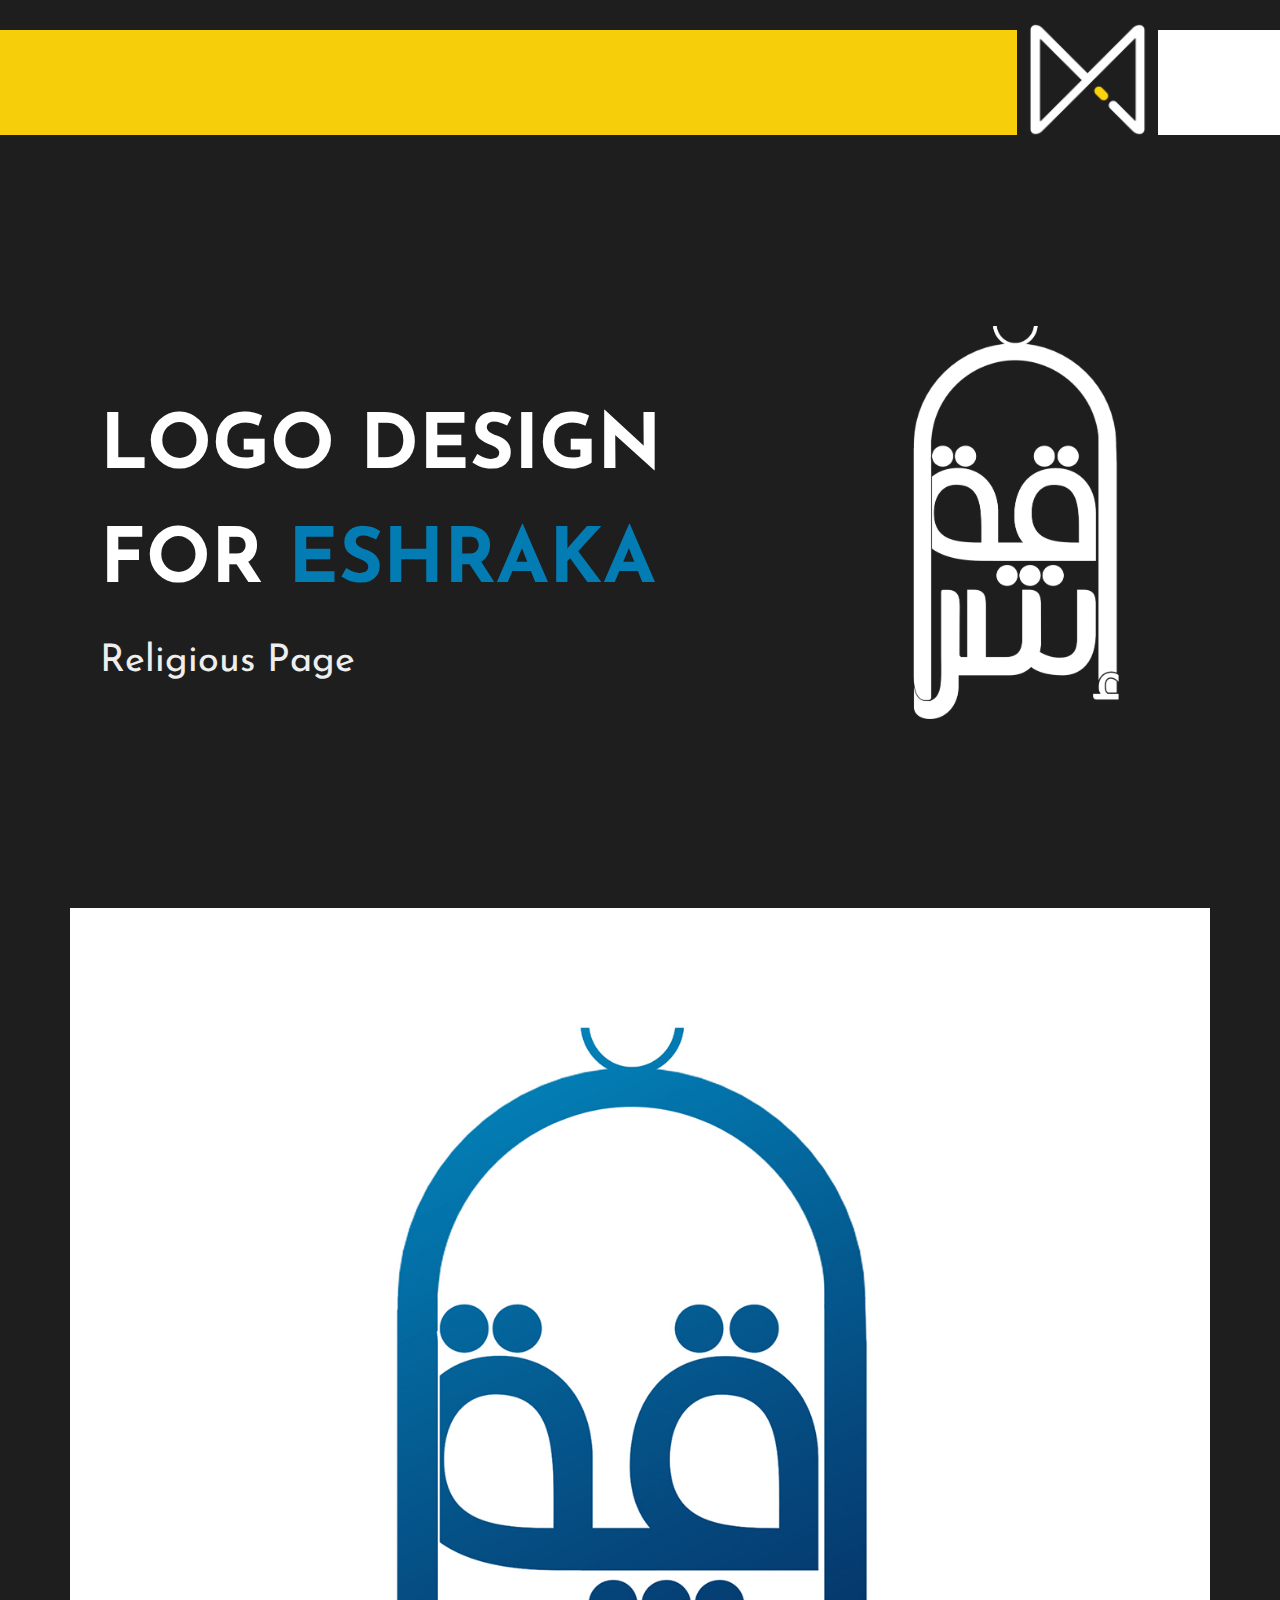
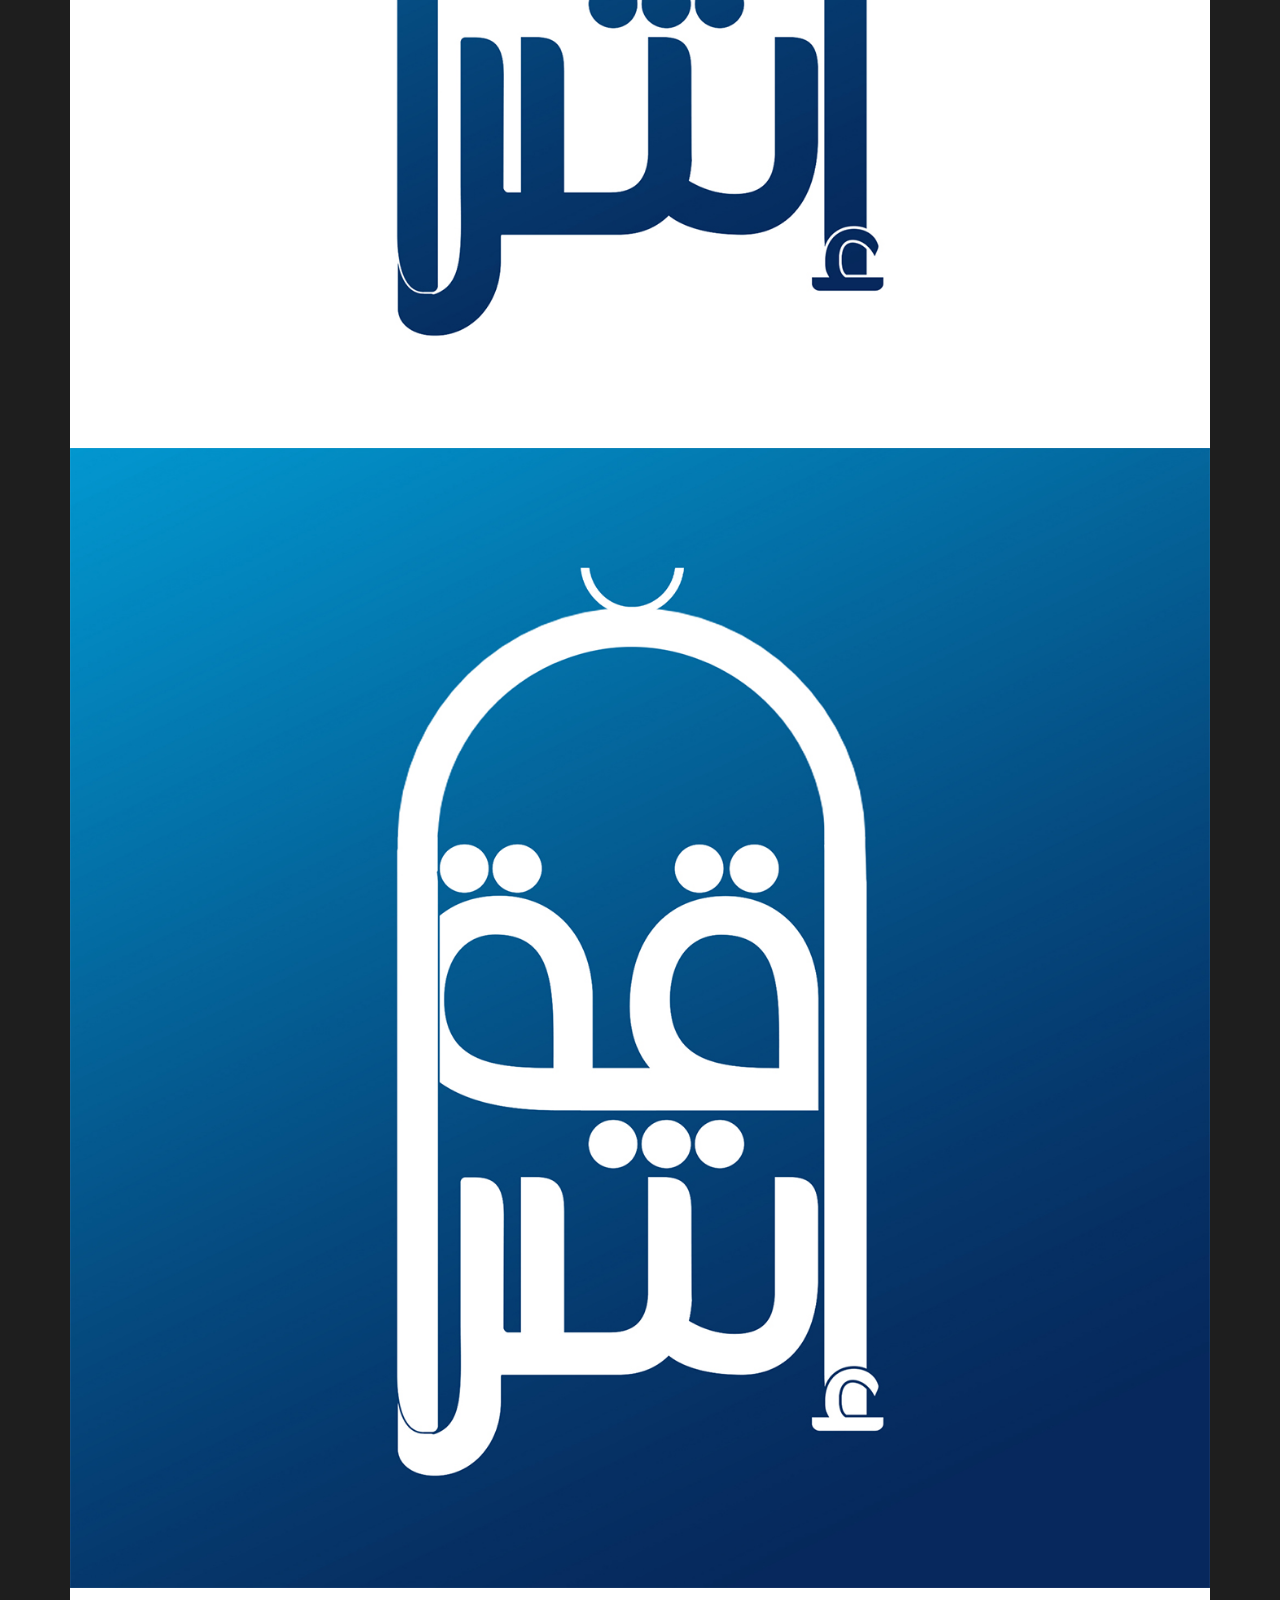
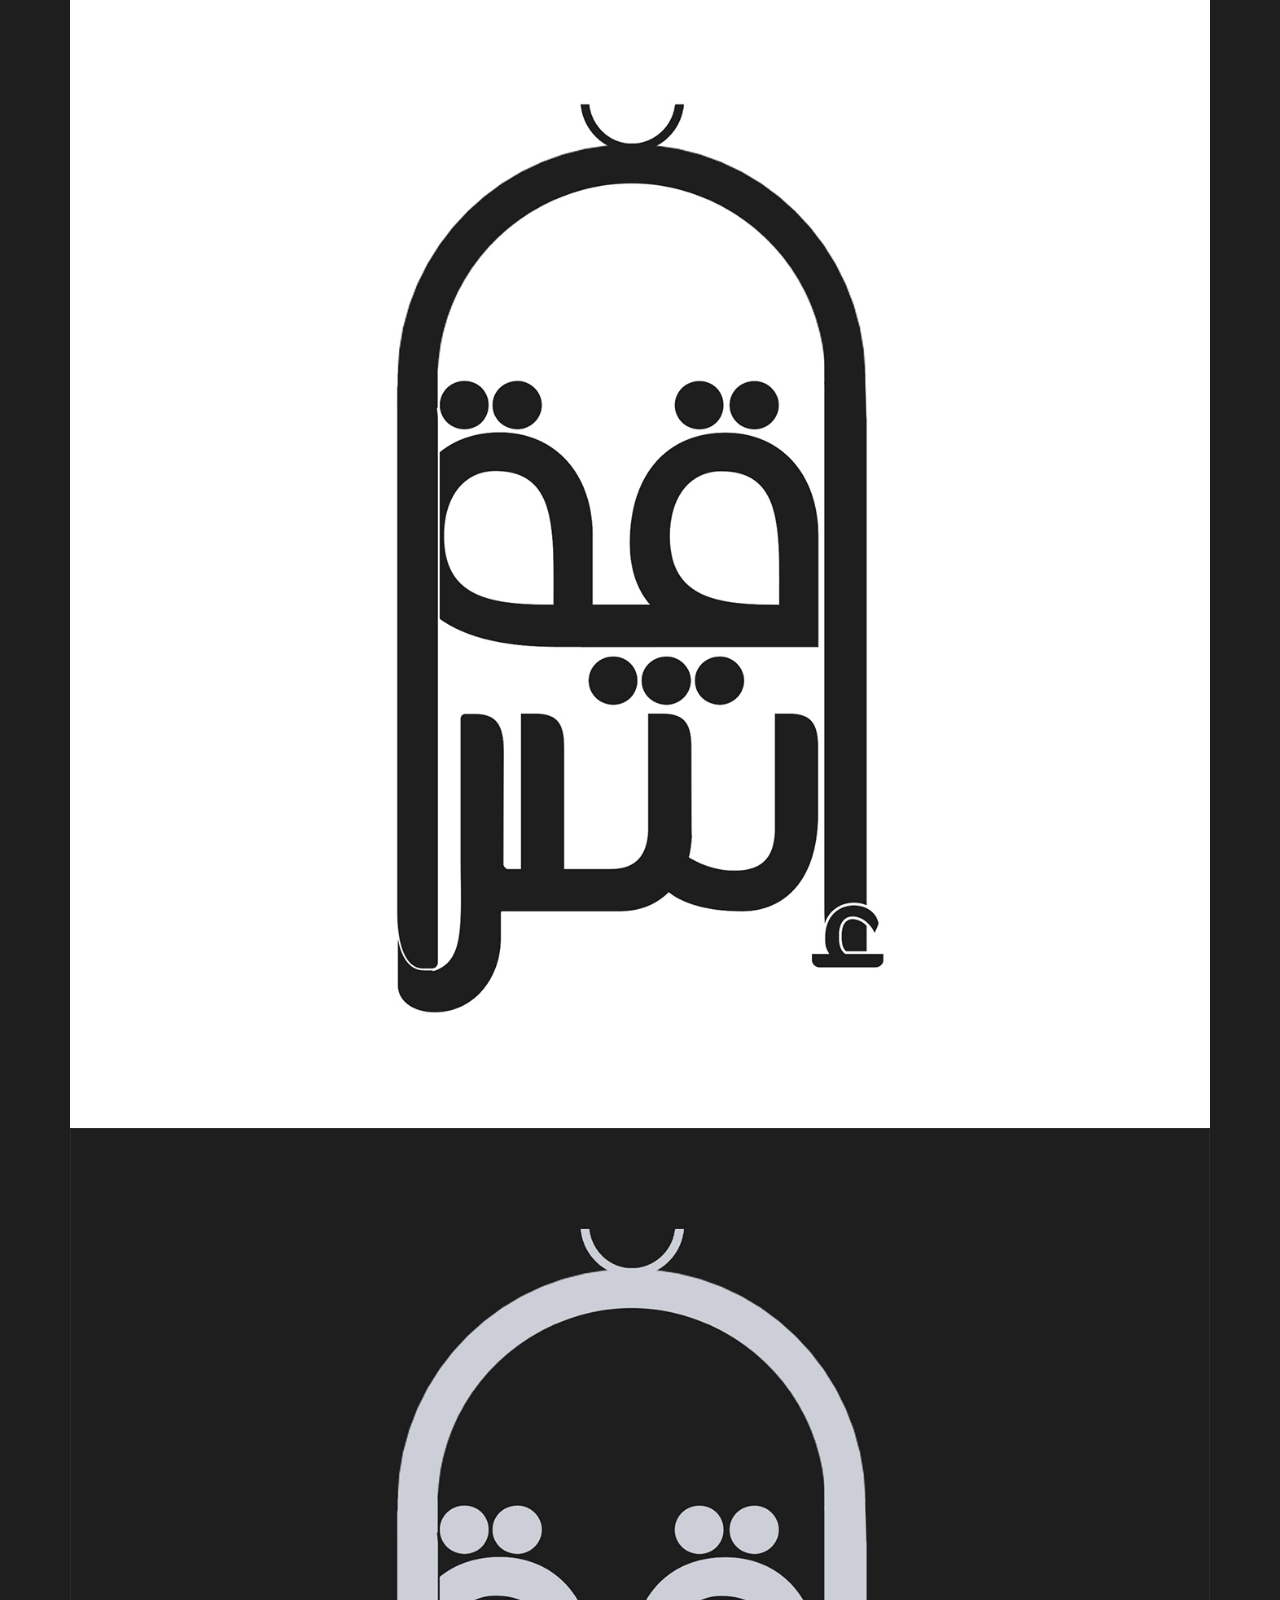
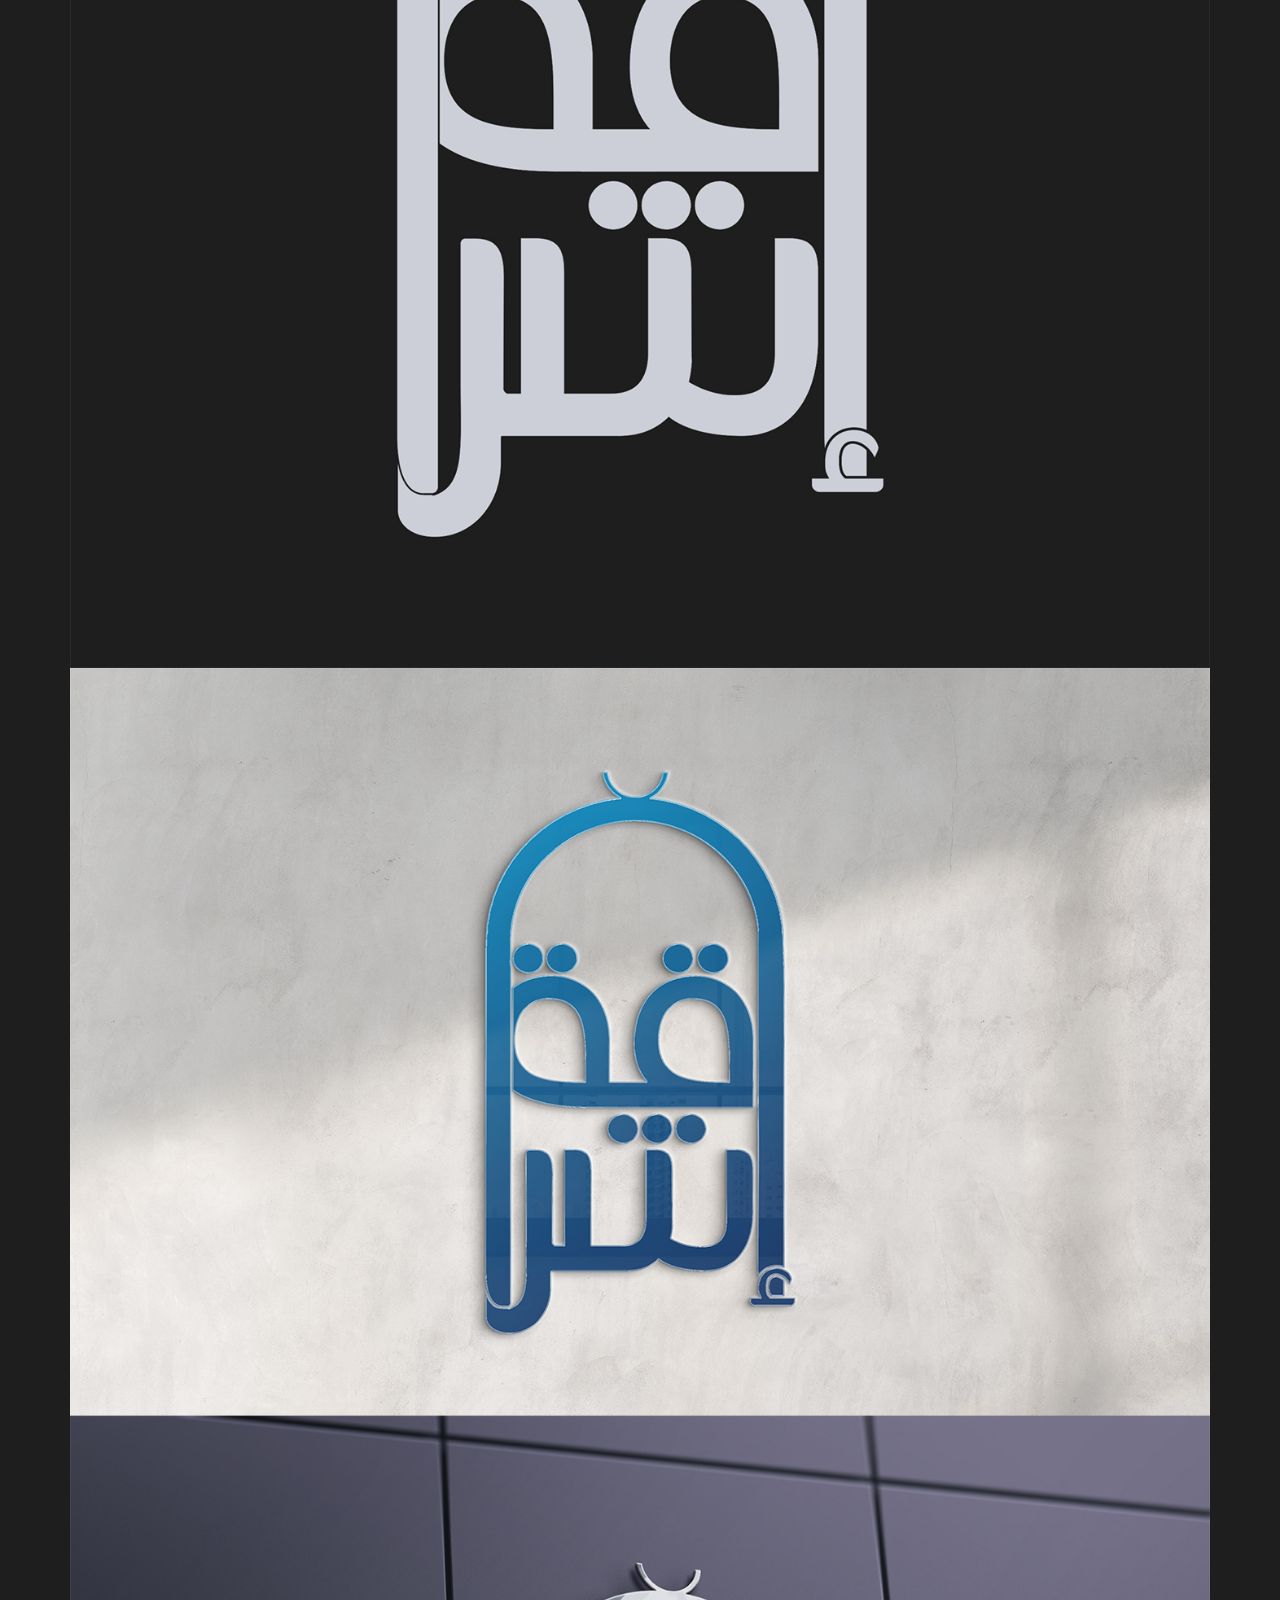
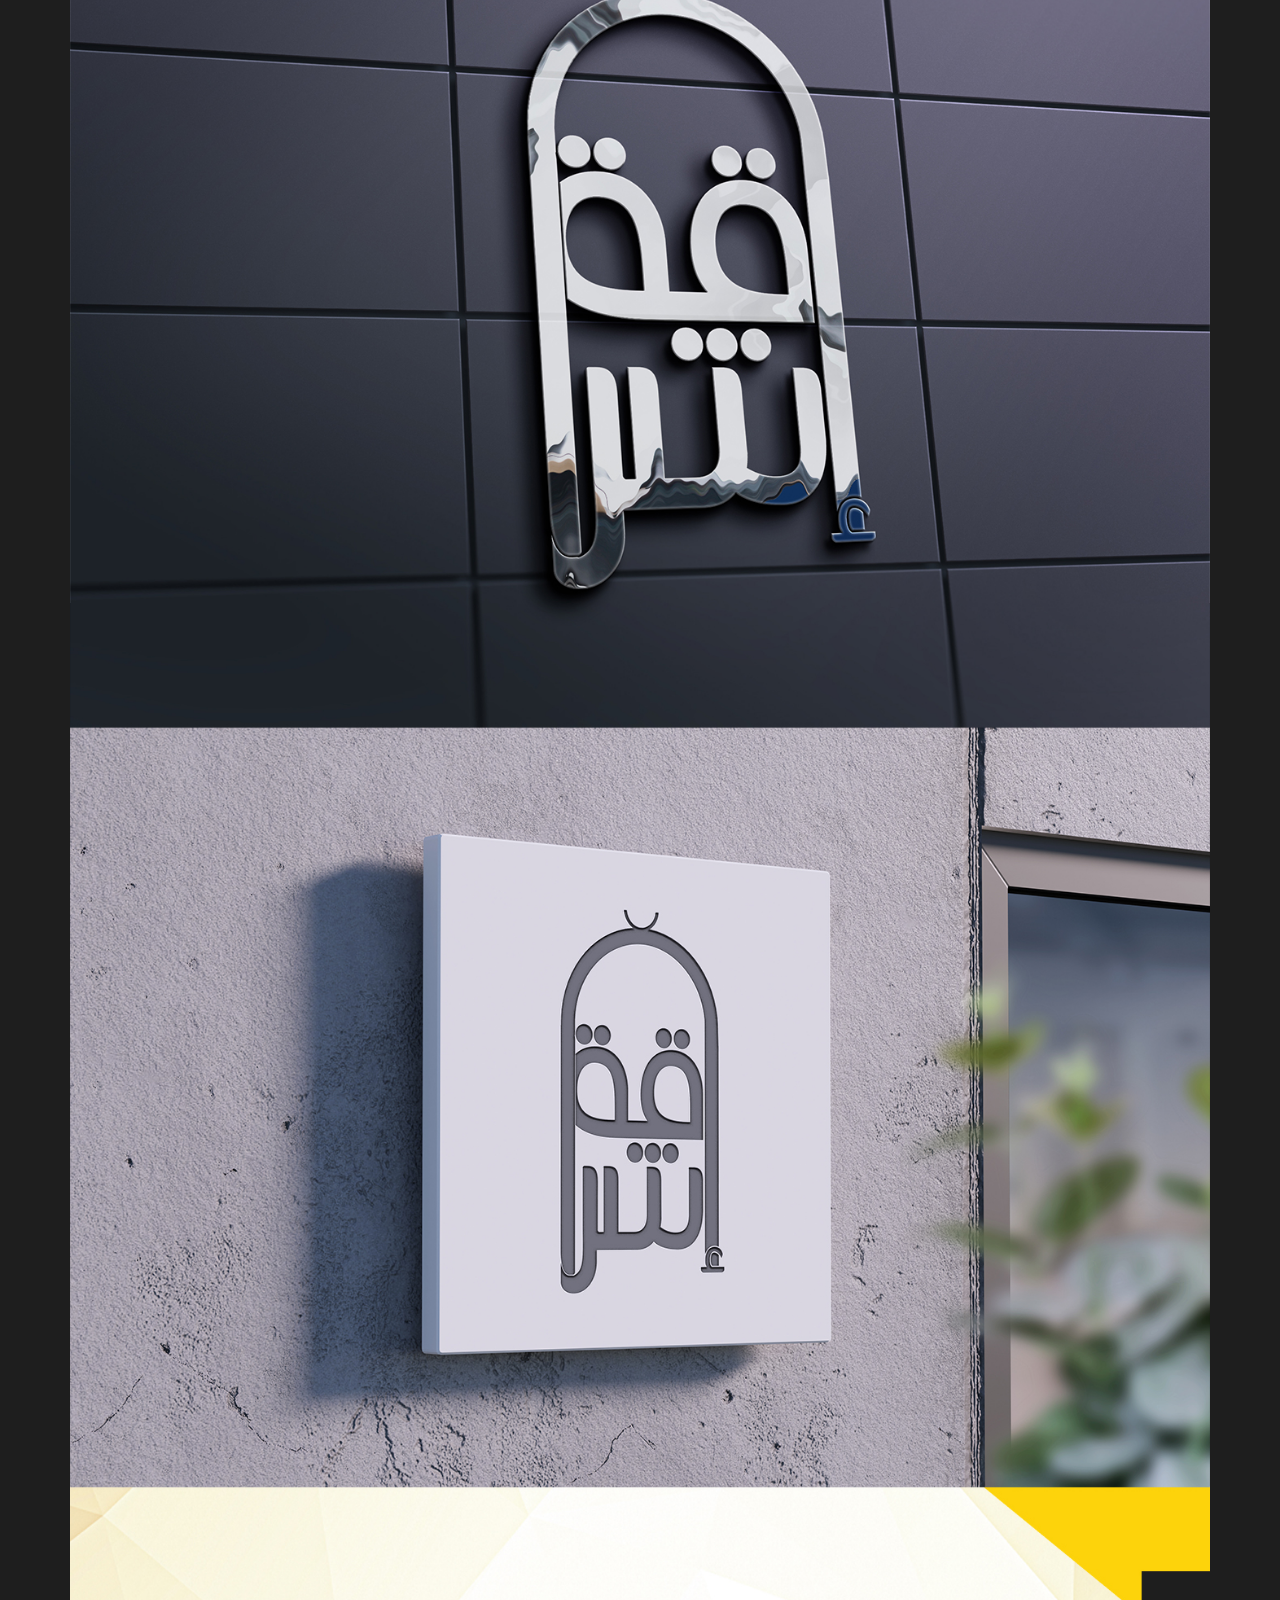
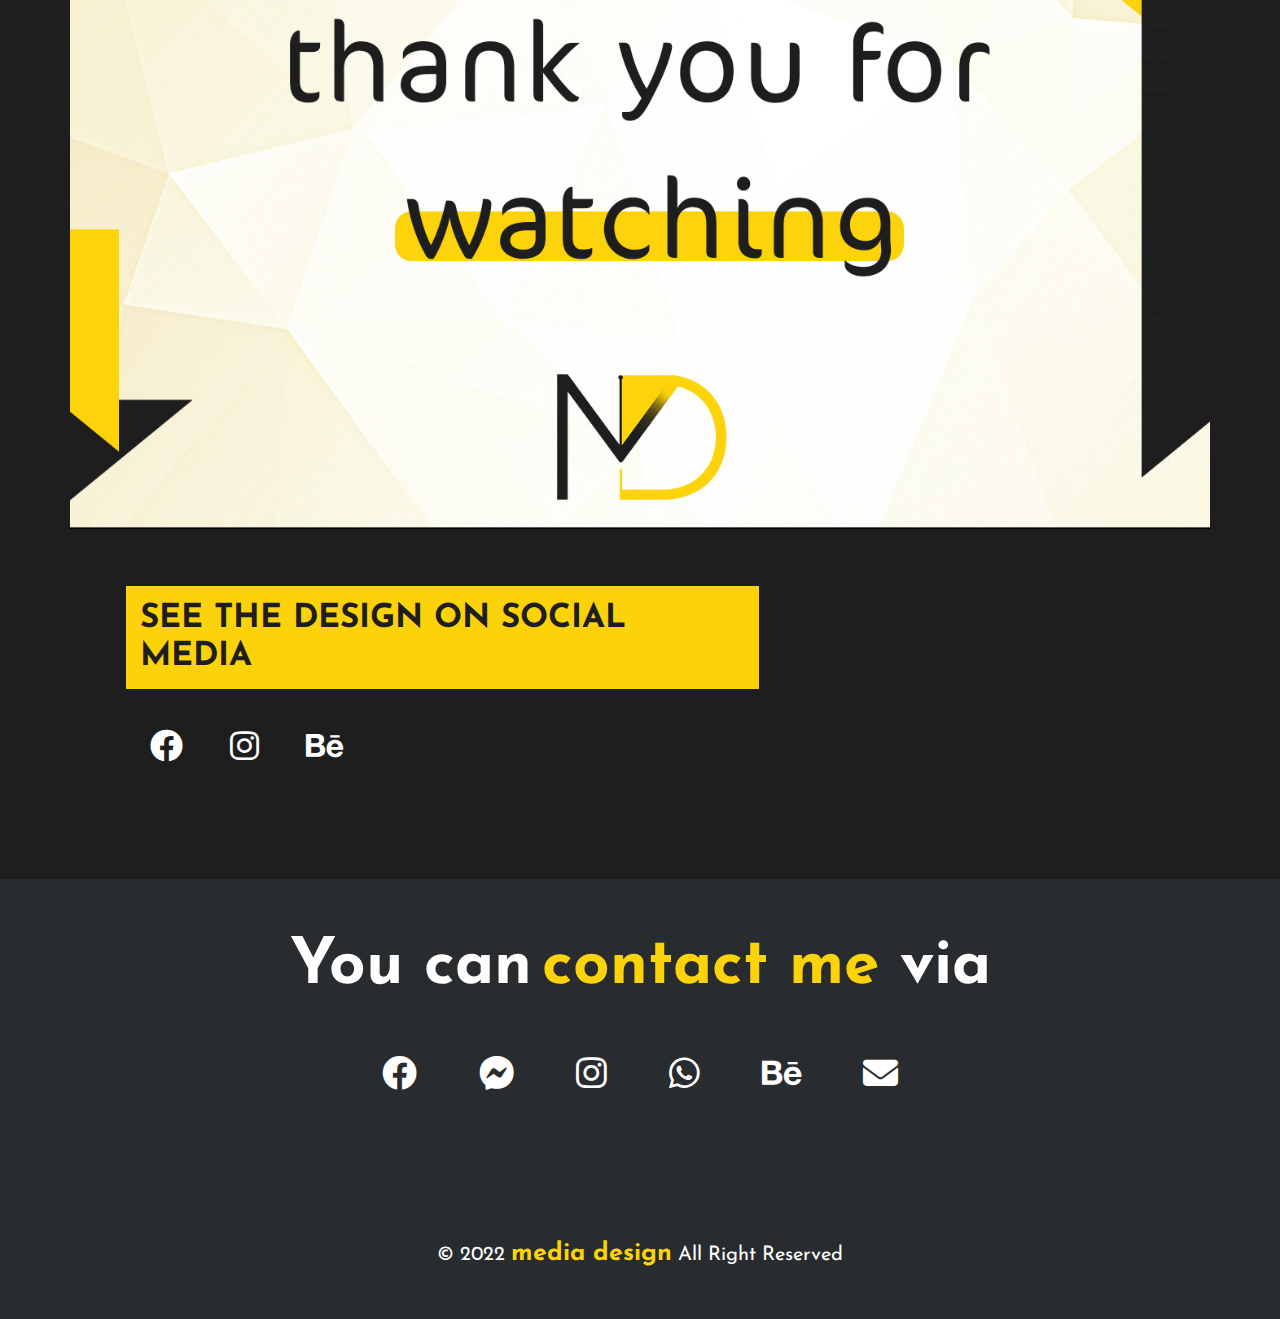
<file: eshraqa logo/index.html>
<!DOCTYPE html>
<html lang="en">

<head>
    <meta charset="UTF-8">
    <meta http-equiv="X-UA-Compatible" content="IE=edge">
    <meta name="viewport" content="width=device-width, initial-scale=1.0">
    <title>logo for eshraka </title>

    <!-- font  -->
    <link rel="stylesheet" href="css/all.min.css">
    <link rel="stylesheet" href="css/kasper.css">
    <!-- <link rel="stylesheet" href="css/leon.css"> -->
    <link rel="stylesheet" href="css/normalize.css">
    <link rel="stylesheet" href="css/jimo.css">
    <link rel="preconnect" href="https://fonts.googleapis.com">
    <link rel="preconnect" href="https://fonts.gstatic.com" crossorigin>
    <link href="https://fonts.googleapis.com/css2?family=Josefin+Sans&display=swap" rel="stylesheet">

</head>

<body>
    <div class="header">
        <div class="left"></div>
        <a href="../index.html"><img src="images/logoo.png" alt="" title="home"></a>
        <div class="right"></div>
    </div>
    <div class="left-bar">
    </div>
    <div class="section">
        <div class="text">
            <h1>Logo design <br>for <span> eshraka </span> </h1>
            <p>religious page</p>
        </div>
        <div class="img"> <img src="images/logo.png" alt=""></div>

    </div>
    <div class="container">
        <img src="images/الصفحة.jpg" alt="1">



    </div>
    <div class="footer">
        <h3>See the design on social media</h3>
        <div class="icone">
            <a href="https://www.facebook.com/MediaDesign129/posts/pfbid033jZWZpEtwoVAYPb3EtBDAN5GxUtiNk5ZmeBHCPjEJEUGFixL6bcrsC49zWzRKcPYl"
                target="blank"><i class="fa-brands fa-facebook facebook"></i></a>
            <a href="https://www.instagram.com/p/Ca2d8kustzZ/?utm_source=ig_web_copy_link" target="blank"><i
                    class="fa-brands fa-instagram instagram"></i></a>
            <a href="https://www.behance.net/gallery/138969157/logo-for-facebook-page" target="blank"><i
                    class="fa-brands fa-behance behance"></i></a>

        </div>
    </div>
    <div class="contact-me">
        <h3>You can<span>contact me</span> via</h3>
        <div class="icone">
            <a href="https://www.facebook.com/mediadesign129/" target="blank"><i
                    class="fa-brands fa-facebook facebook"></i></a>
            <a href="https://m.me/MediaDesign129" target="blank"><i
                    class="fa-brands fa-facebook-messenger massenger"></i></a>
            <a href="https://www.instagram.com/media_design129/" target="blank"><i
                    class="fa-brands fa-instagram instagram"></i></a>
            <a href="https://wa.me/message/IPNK3MZA66UWG1" target="blank"><i
                    class="fa-brands fa-whatsapp whatsapp"></i></a>
            <a href="https://www.behance.net/mahmouddesihgn" target="blank"><i
                    class="fa-brands fa-behance behance"></i></a>
            <a href="mailto:mahmouddesign129@gmail.com" target="blank"><i class="fa-solid fa-envelope email"></i></a>
        </div>
        <p class="copyright">© 2022 <span>media design</span> All Right Reserved</p>
    </div>

</body>


</html>
</file>
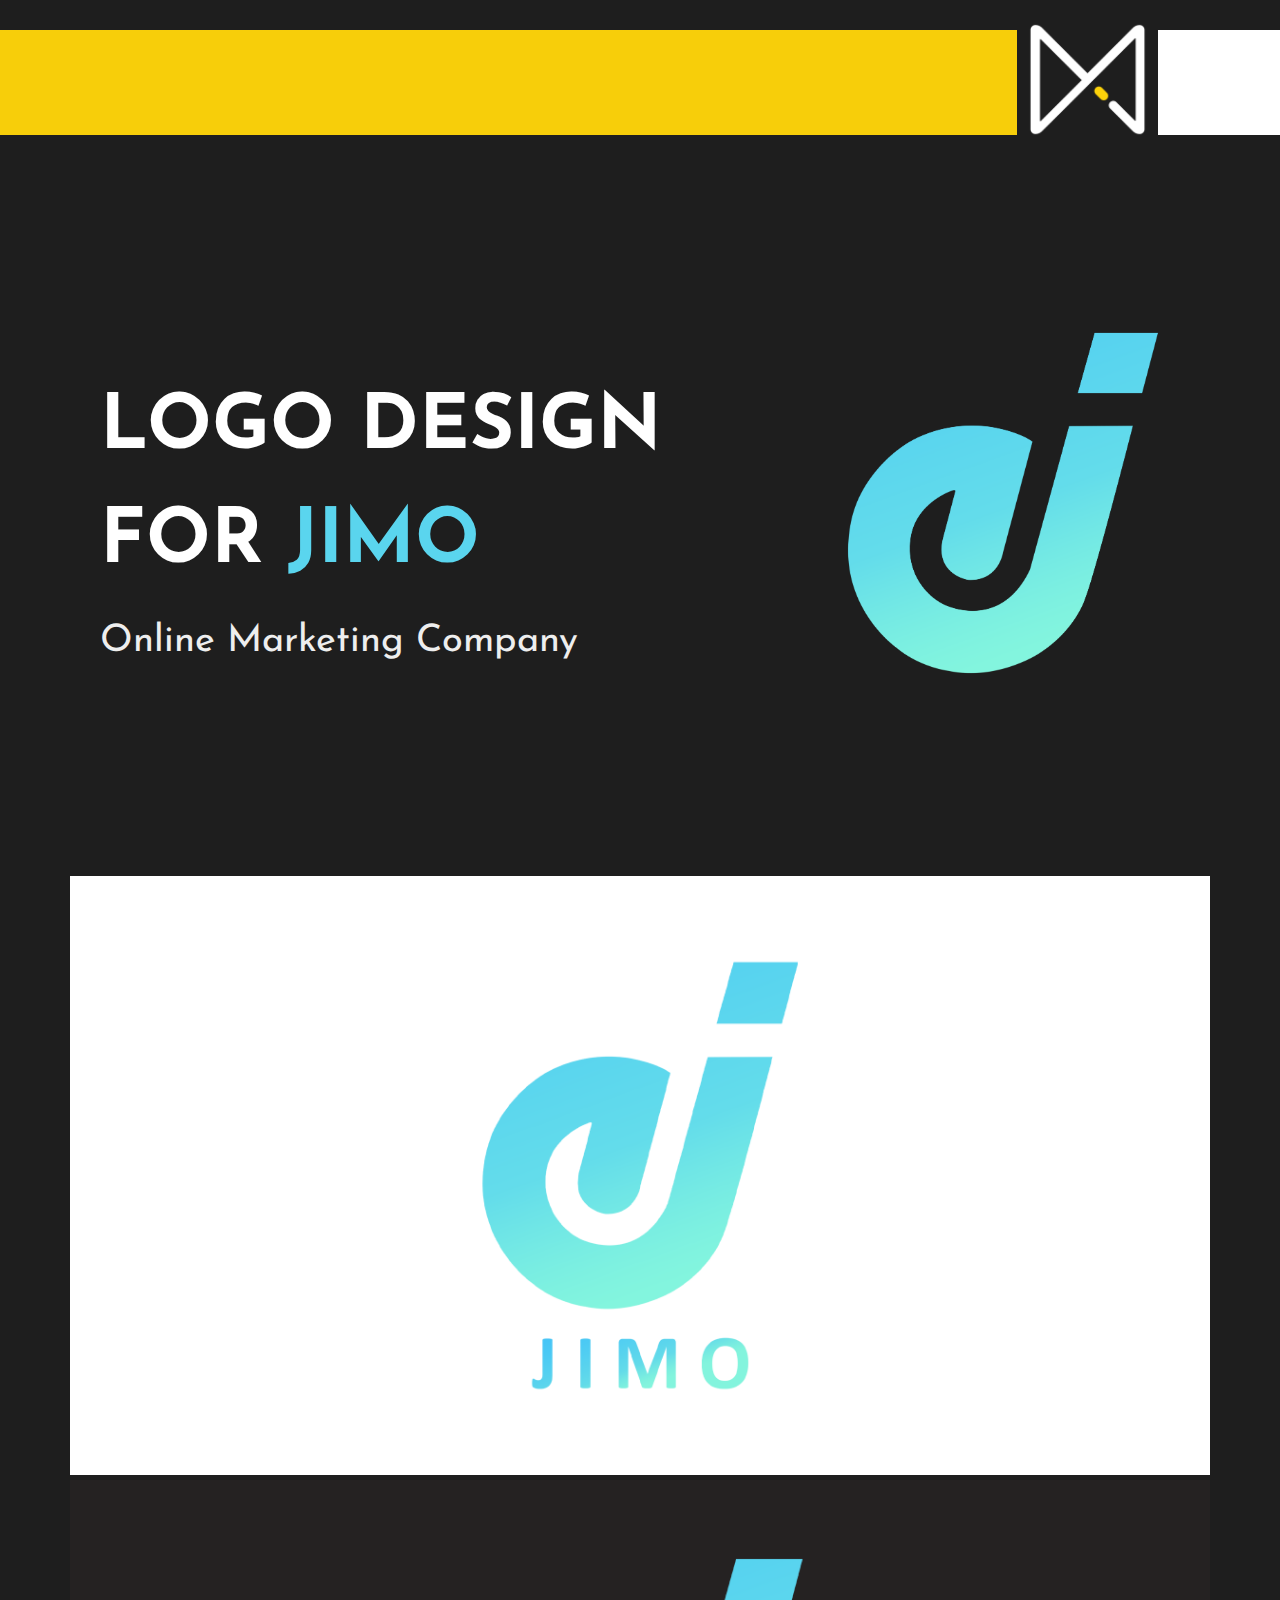
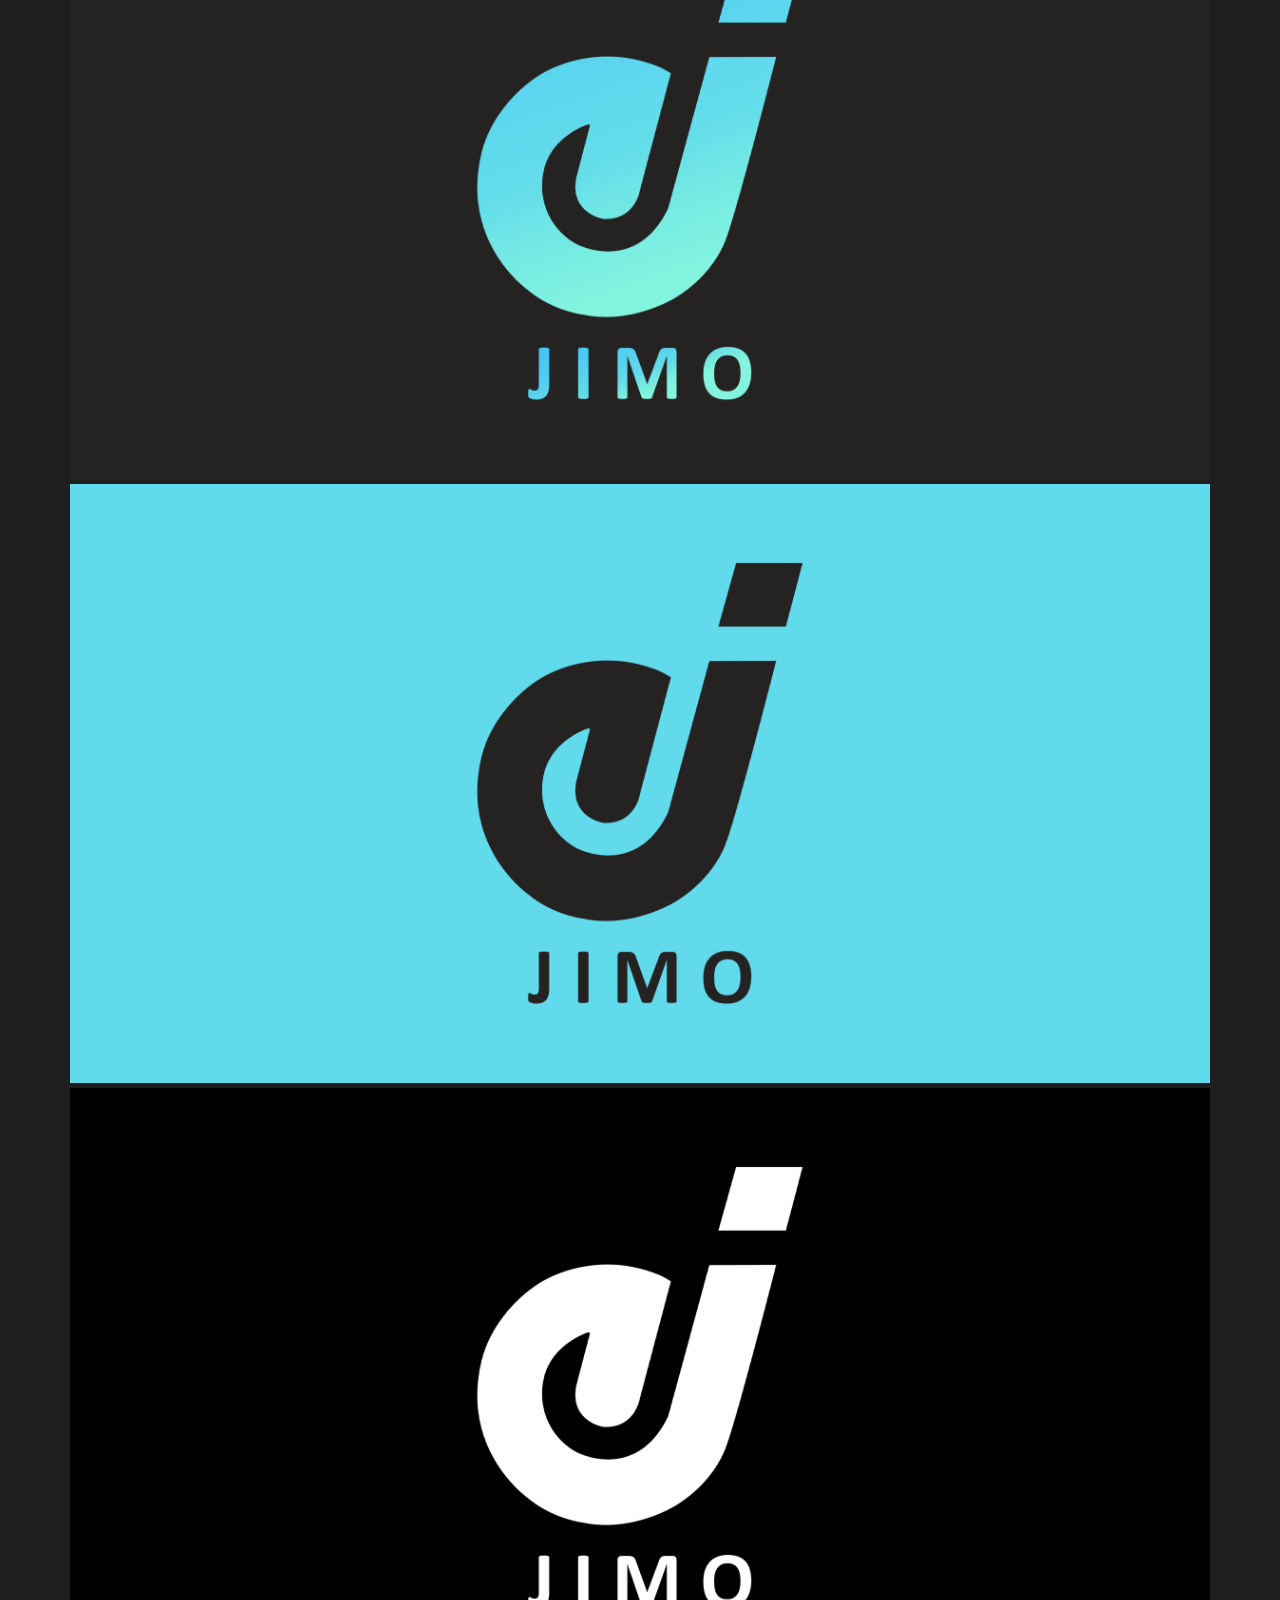
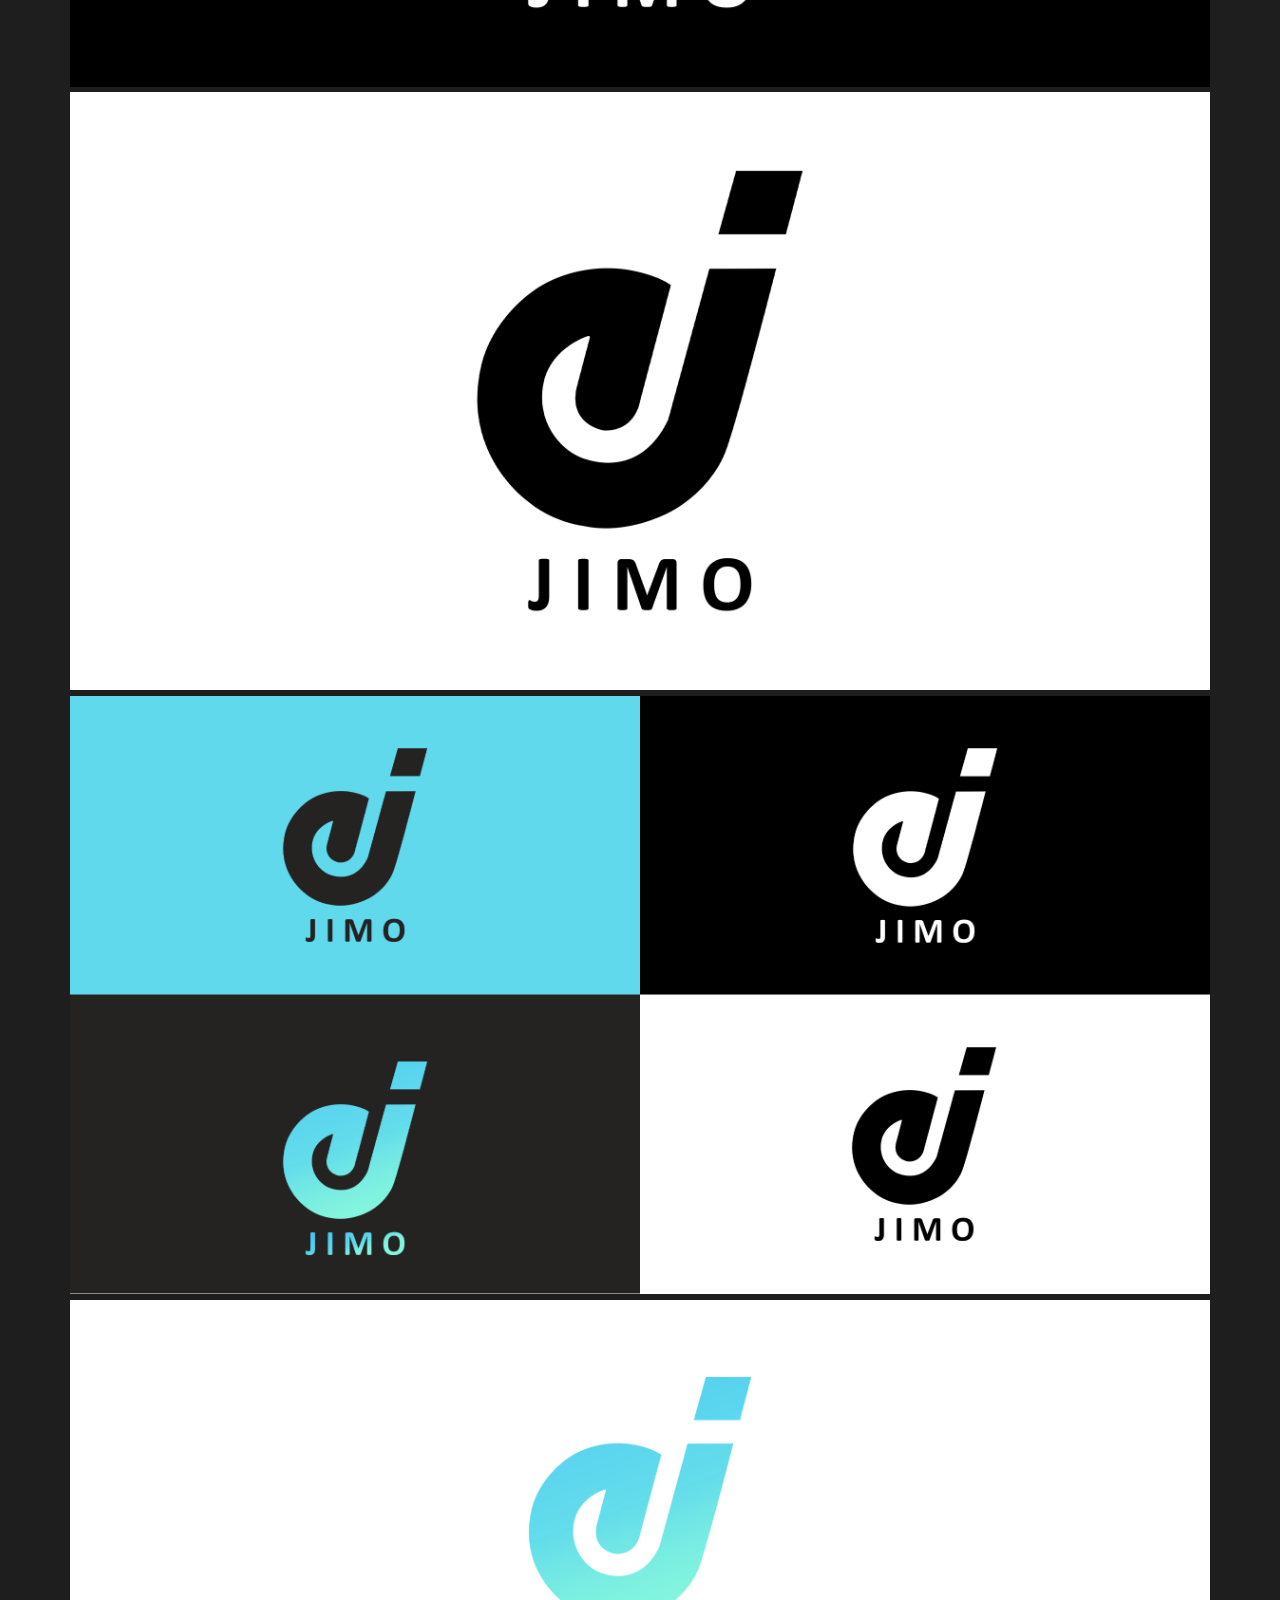
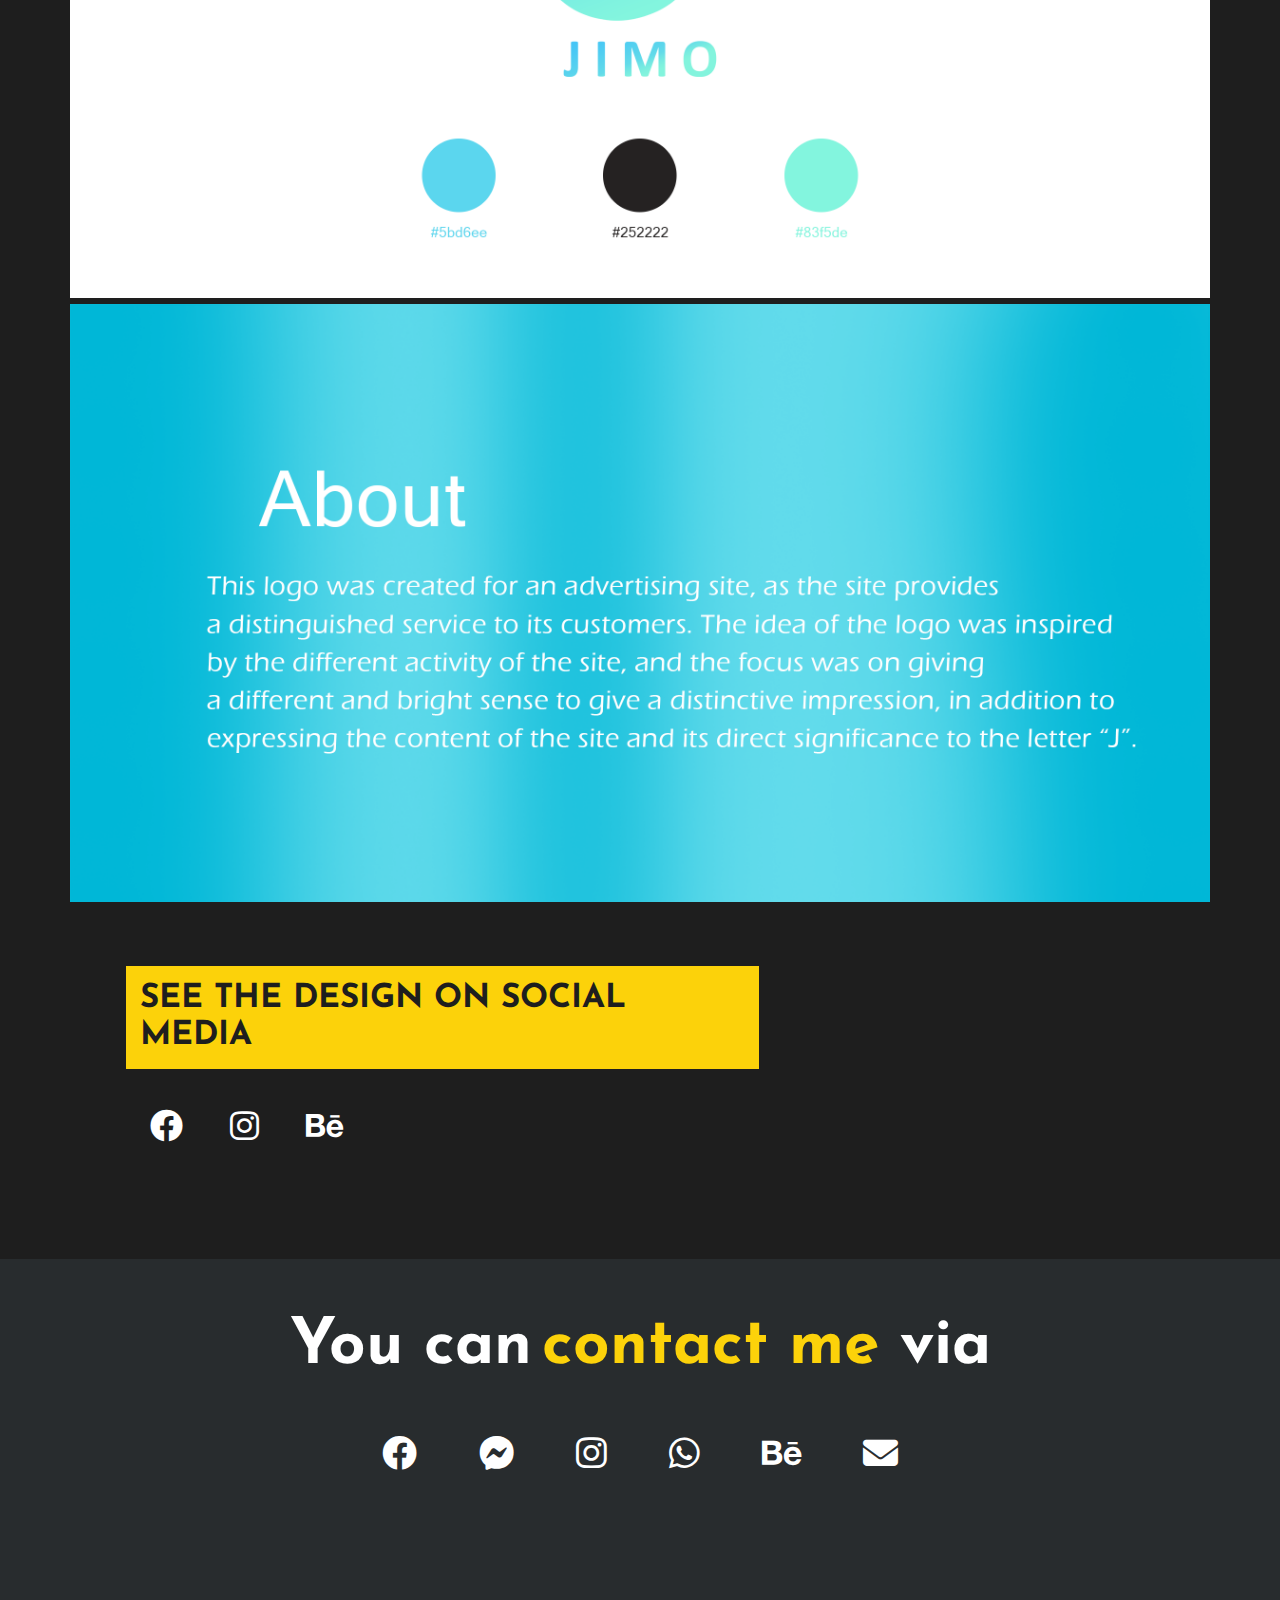
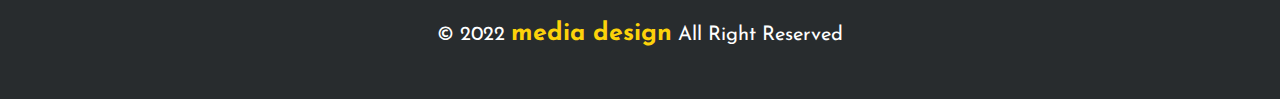
<file: logo jimo/index.html>
<!DOCTYPE html>
<html lang="en">

<head>
    <meta charset="UTF-8">
    <meta http-equiv="X-UA-Compatible" content="IE=edge">
    <meta name="viewport" content="width=device-width, initial-scale=1.0">
    <title>logo for jimo</title>

    <!-- font  -->
    <link rel="stylesheet" href="css/all.min.css">
    <link rel="stylesheet" href="css/kasper.css">
    <!-- <link rel="stylesheet" href="css/leon.css"> -->
    <link rel="stylesheet" href="css/normalize.css">
    <link rel="stylesheet" href="css/jimo.css">
    <link rel="preconnect" href="https://fonts.googleapis.com">
    <link rel="preconnect" href="https://fonts.gstatic.com" crossorigin>
    <link href="https://fonts.googleapis.com/css2?family=Josefin+Sans&display=swap" rel="stylesheet">

</head>

<body>
    <div class="header">
        <div class="left"></div>
        <a href="../index.html"><img src="images/logoo.png" alt="" title="home"></a>
        <div class="right"></div>
    </div>
    <div class="left-bar">
    </div>
    <div class="section">
        <div class="text">
            <h1>Logo design <br>for <span> jimo</span> </h1>
            <p>online marketing company</p>
        </div>
        <div class="img"> <img src="images/اللوجو.png" alt=""></div>

    </div>
    <div class="container">
        <img src="images/1.png" alt="1">
        <img src="images/2.png" alt="1">
        <img src="images/3.png" alt="1">
        <img src="images/4.png" alt="1">
        <img src="images/5.png" alt="1">
        <img src="images/6.png" alt="1">
        <img src="images/7.png" alt="1">
        <img src="images/8.png" alt="1">
    </div>
    <div class="footer">
        <h3>See the design on social media</h3>
        <div class="icone">
            <a href="https://www.facebook.com/MediaDesign129/posts/pfbid02Hu9Z8mTB9MESxBd3YyqiZReDcDdZCG5hLcLWUhU3xz4ZKe267A6JisK4oofpQ685l"
                target="blank"><i class="fa-brands fa-facebook facebook"></i></a>
            <a href="https://www.instagram.com/p/CcmyXkbMRHG/?utm_source=ig_web_copy_link" target="blank"><i
                    class="fa-brands fa-instagram instagram"></i></a>
            <a href="https://www.behance.net/gallery/138656061/Logo-for-an-advertisement-site" target="blank"><i
                    class="fa-brands fa-behance behance"></i></a>
        </div>
    </div>
    <div class="contact-me">
        <h3>You can<span>contact me</span> via</h3>
        <div class="icone">
            <a href="https://www.facebook.com/mediadesign129/" target="blank"><i
                    class="fa-brands fa-facebook facebook"></i></a>
            <a href="https://m.me/MediaDesign129" target="blank"><i
                    class="fa-brands fa-facebook-messenger massenger"></i></a>
            <a href="https://www.instagram.com/media_design129/" target="blank"><i
                    class="fa-brands fa-instagram instagram"></i></a>
            <a href="https://wa.me/message/IPNK3MZA66UWG1" target="blank"><i
                    class="fa-brands fa-whatsapp whatsapp"></i></a>
            <a href="https://www.behance.net/mahmouddesihgn" target="blank"><i
                    class="fa-brands fa-behance behance"></i></a>
            <a href="mailto:mahmouddesign129@gmail.com" target="blank"><i class="fa-solid fa-envelope email"></i></a>
        </div>
        <p class="copyright">© 2022 <span>media design</span> All Right Reserved</p>
    </div>

</body>


</html>
</file>
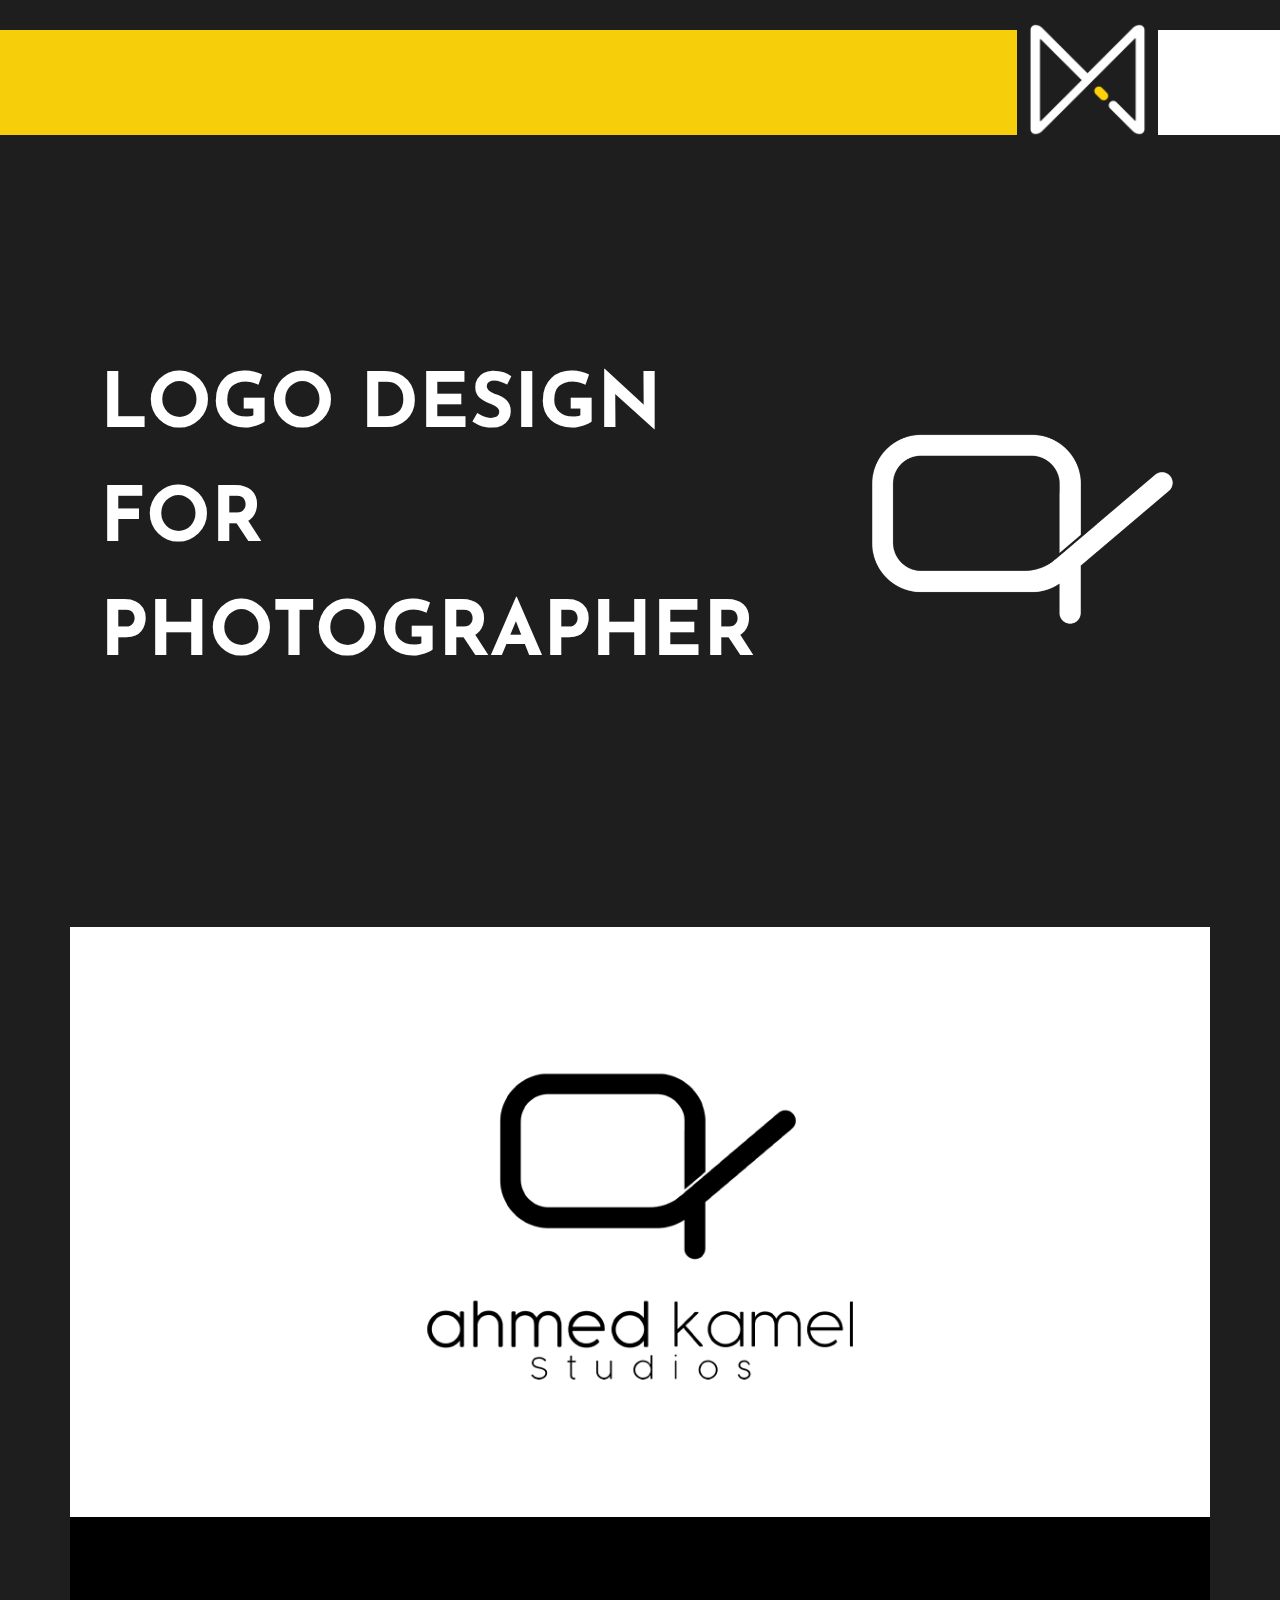
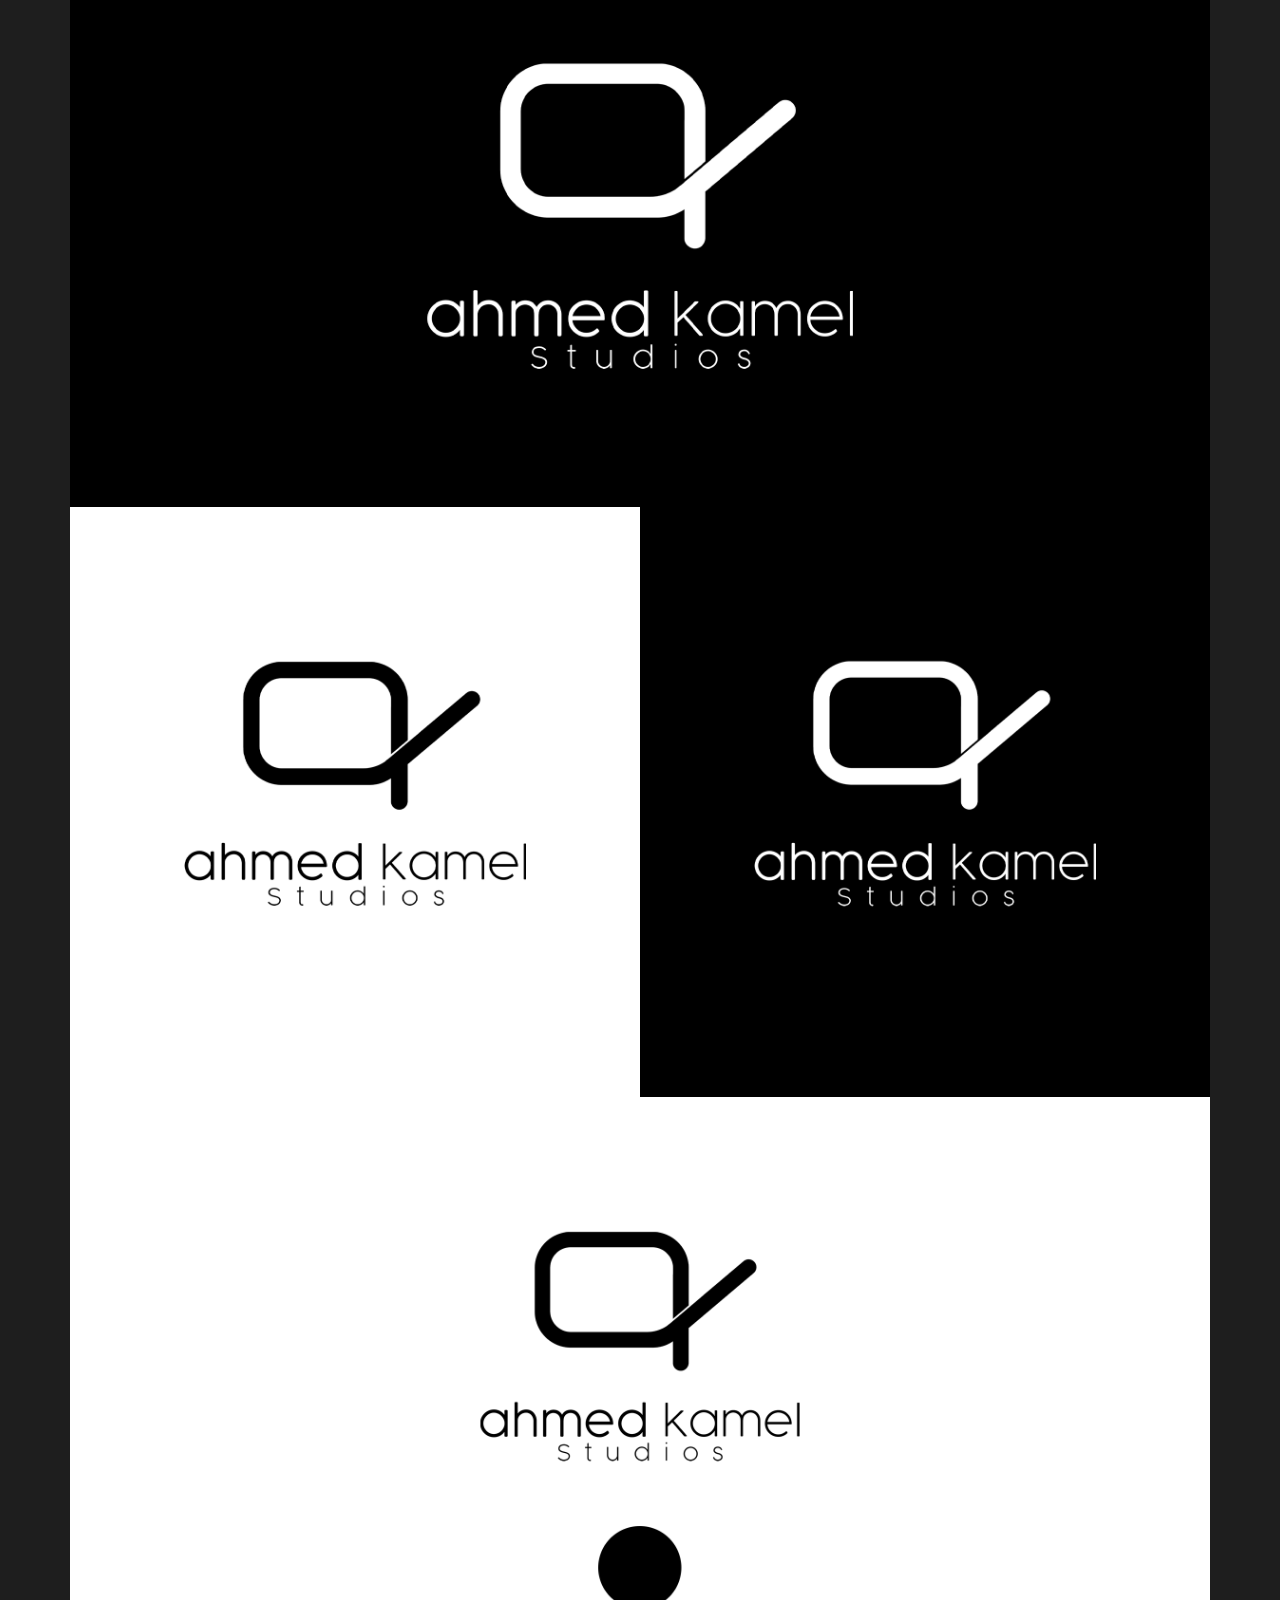
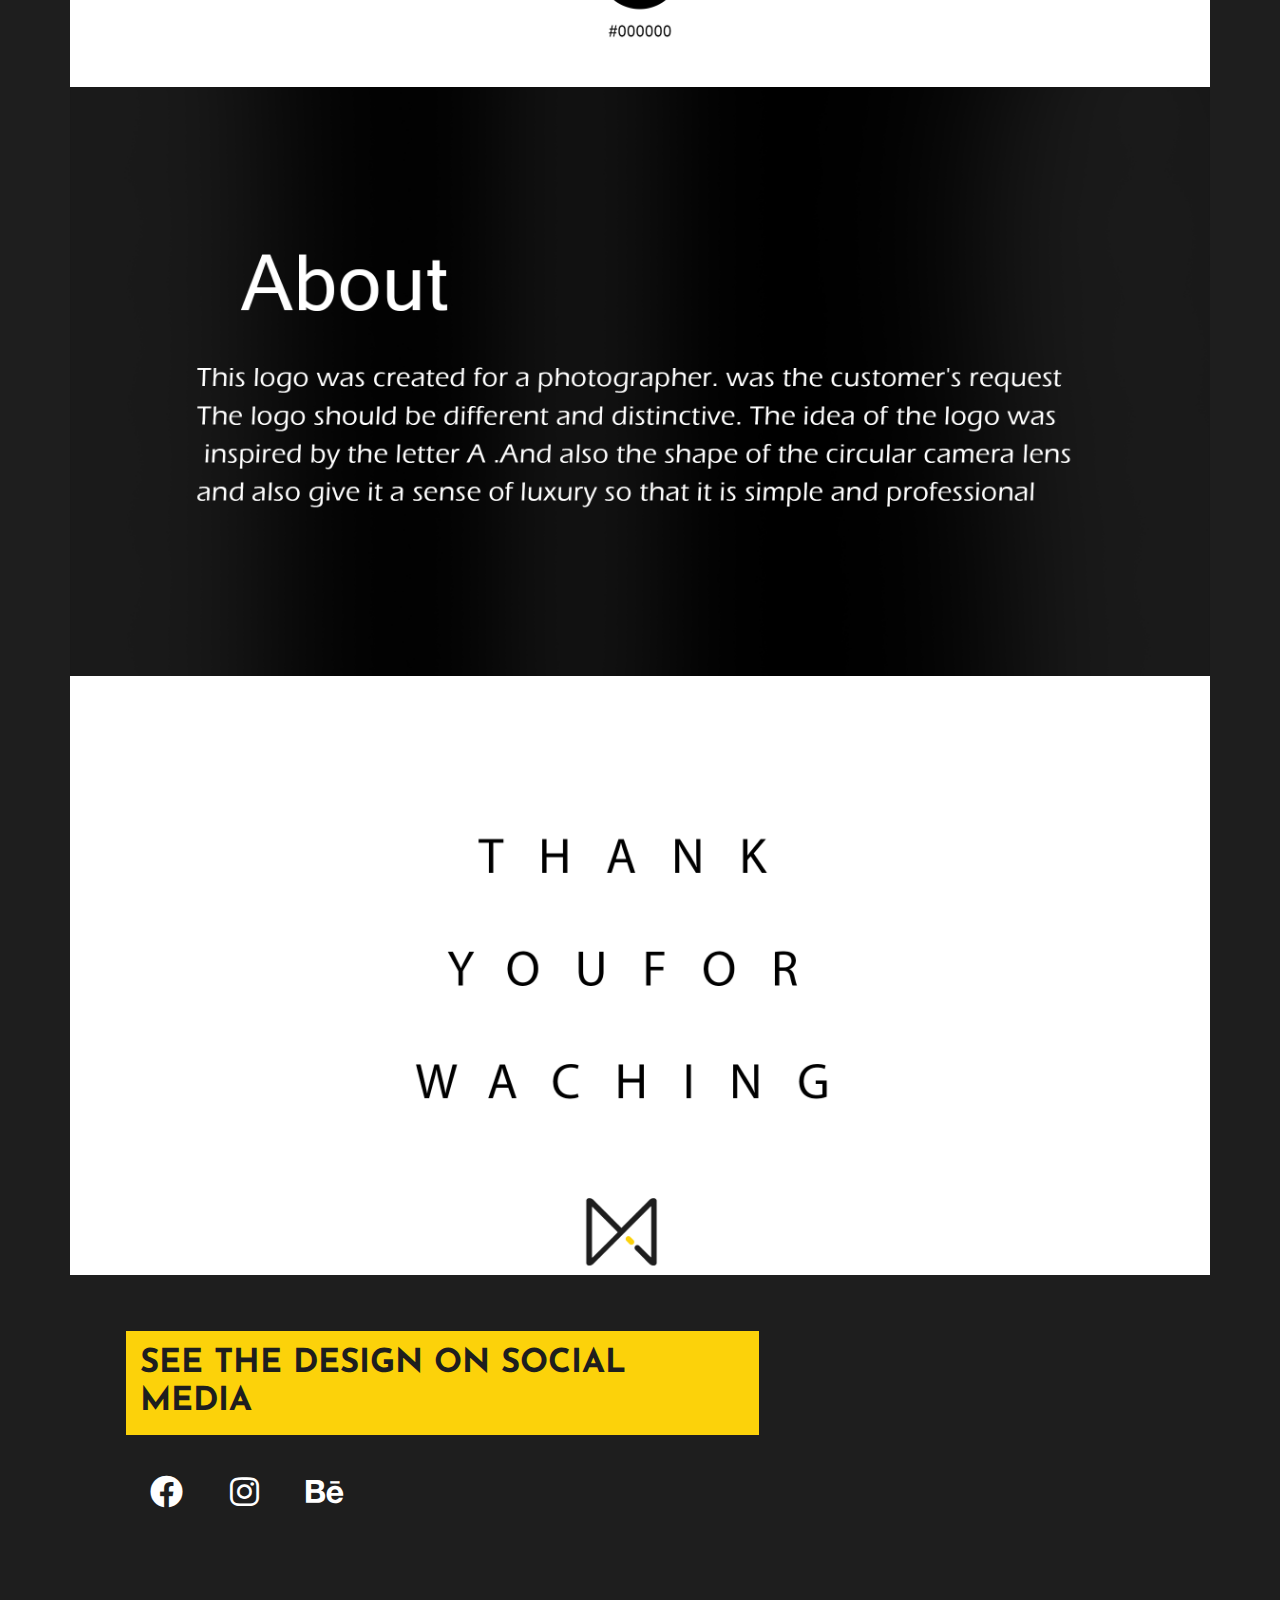
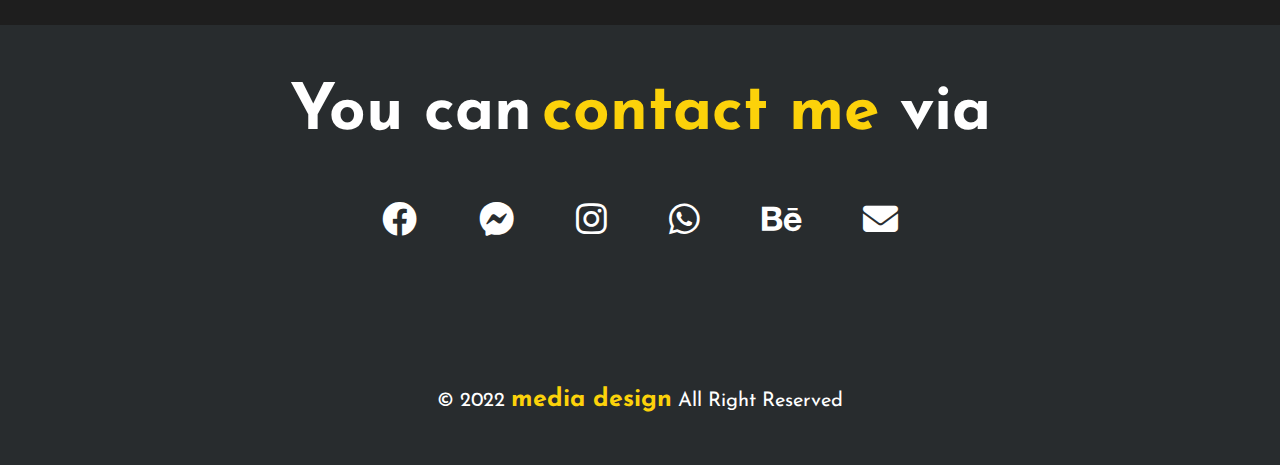
<file: photografer logo/index.html>
<!DOCTYPE html>
<html lang="en">

<head>
    <meta charset="UTF-8">
    <meta http-equiv="X-UA-Compatible" content="IE=edge">
    <meta name="viewport" content="width=device-width, initial-scale=1.0">
    <title>logo for photographer </title>

    <!-- font  -->
    <link rel="stylesheet" href="css/all.min.css">
    <link rel="stylesheet" href="css/kasper.css">
    <!-- <link rel="stylesheet" href="css/leon.css"> -->
    <link rel="stylesheet" href="css/normalize.css">
    <link rel="stylesheet" href="css/jimo.css">
    <link rel="preconnect" href="https://fonts.googleapis.com">
    <link rel="preconnect" href="https://fonts.gstatic.com" crossorigin>
    <link href="https://fonts.googleapis.com/css2?family=Josefin+Sans&display=swap" rel="stylesheet">

</head>

<body>
    <div class="header">
        <div class="left"></div>
        <a href="../index.html"><img src="images/logoo.png" alt="" title="home"></a>
        <div class="right"></div>
    </div>
    <div class="left-bar">
    </div>
    <div class="section">
        <div class="text">
            <h1>Logo design <br>for <span> photographer </span> </h1>
            <!-- <p>religious page</p> -->
        </div>
        <div class="img"> <img src="images/logo.png" alt=""></div>

    </div>
    <div class="container">
        <img src="images/1.png" alt="1">
        <img src="images/2.png" alt="1">
        <img src="images/3.png" alt="1">
        <img src="images/4.png" alt="1">
        <img src="images/5.png" alt="1">
        <img src="images/6.png" alt="1">



    </div>
    <div class="footer">
        <h3>See the design on social media</h3>
        <div class="icone">
            <a href="https://www.facebook.com/MediaDesign129/posts/pfbid06PDogBK2BoPzLW3ZYQebuRtmPsPqbtREpCTUUiWNJdg5KZQmKTkuG9rRMHvV2EEel"
                target="blank"><i class="fa-brands fa-facebook facebook"></i></a>
            <a href="https://www.instagram.com/p/CcoYaihoS2D/?utm_source=ig_web_copy_link" target="blank"><i
                    class="fa-brands fa-instagram instagram"></i></a>
            <a href="https://www.behance.net/gallery/142189643/Photographers-Logo" target="blank"><i
                    class="fa-brands fa-behance behance"></i></a>

        </div>
    </div>
    <div class="contact-me">
        <h3>You can<span>contact me</span> via</h3>
        <div class="icone">
            <a href="https://www.facebook.com/mediadesign129/" target="blank"><i
                    class="fa-brands fa-facebook facebook"></i></a>
            <a href="https://m.me/MediaDesign129" target="blank"><i
                    class="fa-brands fa-facebook-messenger massenger"></i></a>
            <a href="https://www.instagram.com/media_design129/" target="blank"><i
                    class="fa-brands fa-instagram instagram"></i></a>
            <a href="https://wa.me/message/IPNK3MZA66UWG1" target="blank"><i
                    class="fa-brands fa-whatsapp whatsapp"></i></a>
            <a href="https://www.behance.net/mahmouddesihgn" target="blank"><i
                    class="fa-brands fa-behance behance"></i></a>
            <a href="mailto:mahmouddesign129@gmail.com" target="blank"><i class="fa-solid fa-envelope email"></i></a>
        </div>
        <p class="copyright">© 2022 <span>media design</span> All Right Reserved</p>
    </div>

</body>


</html>
</file>
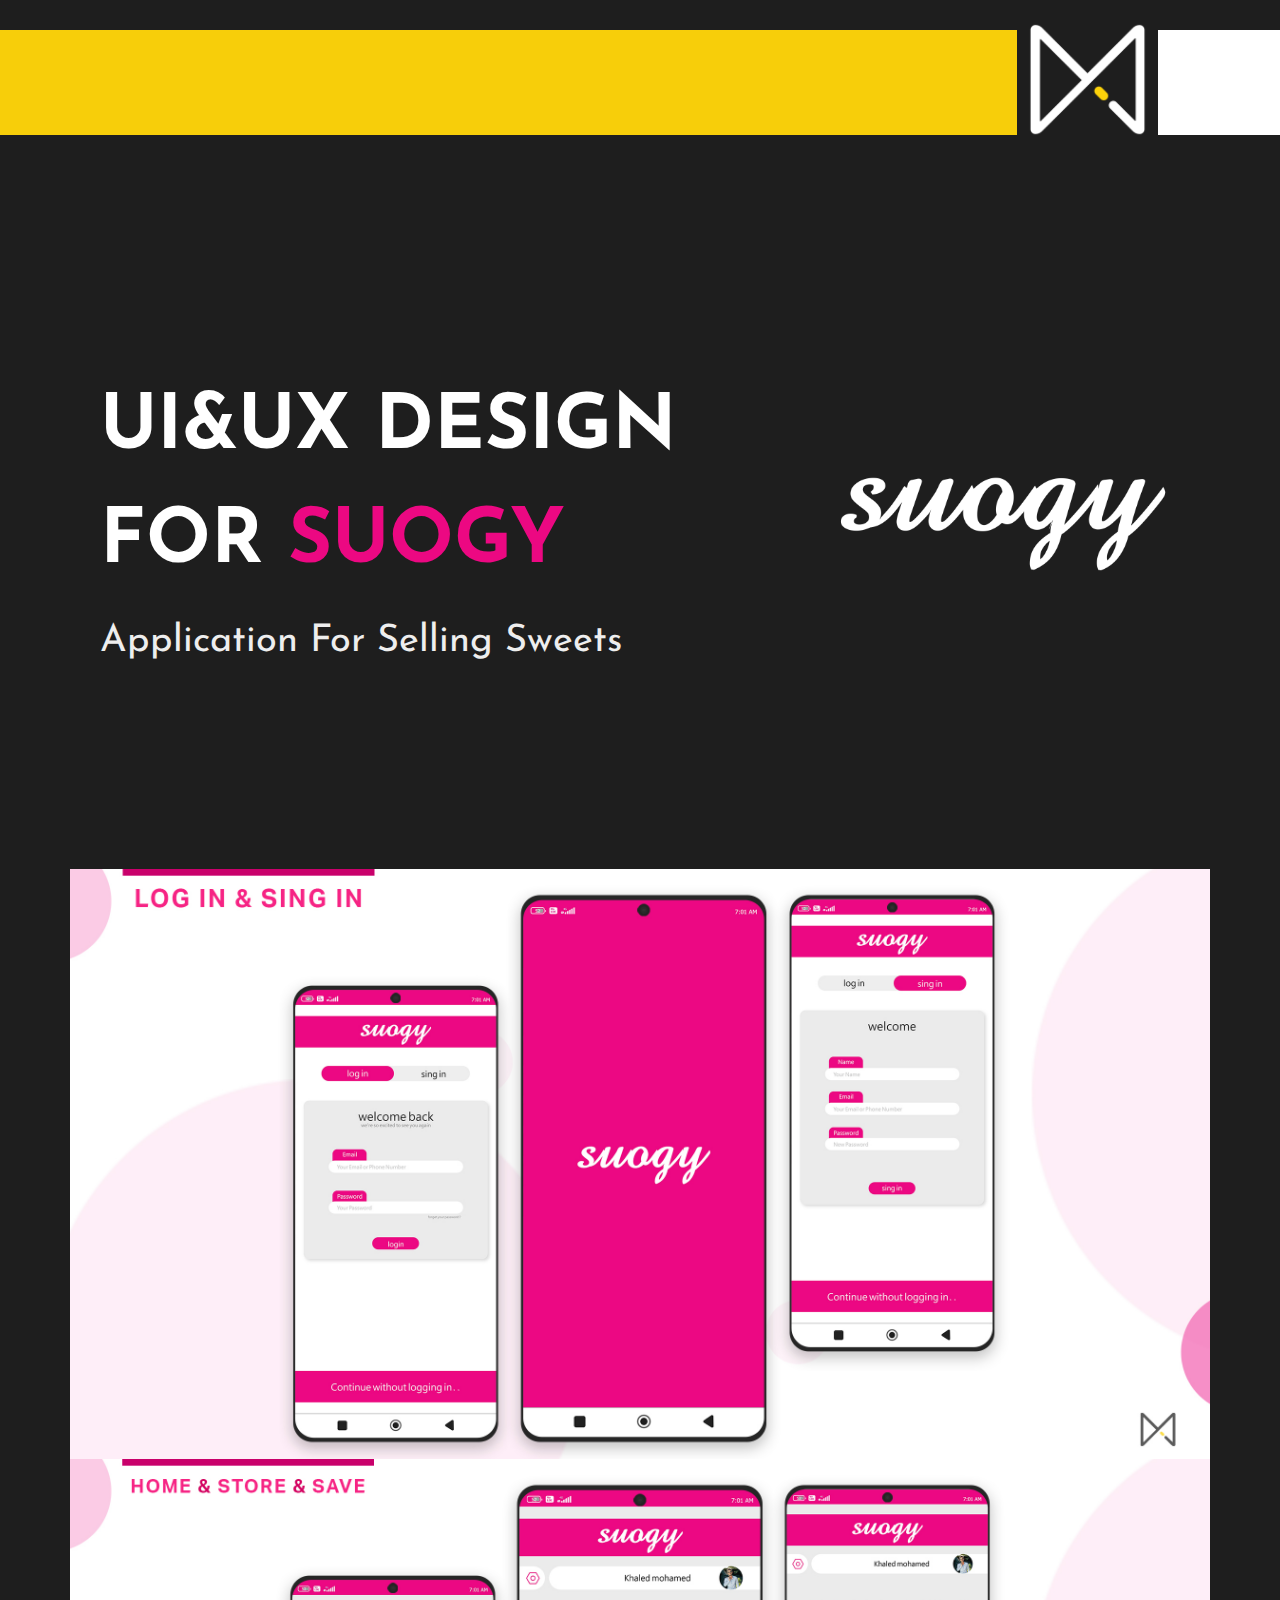
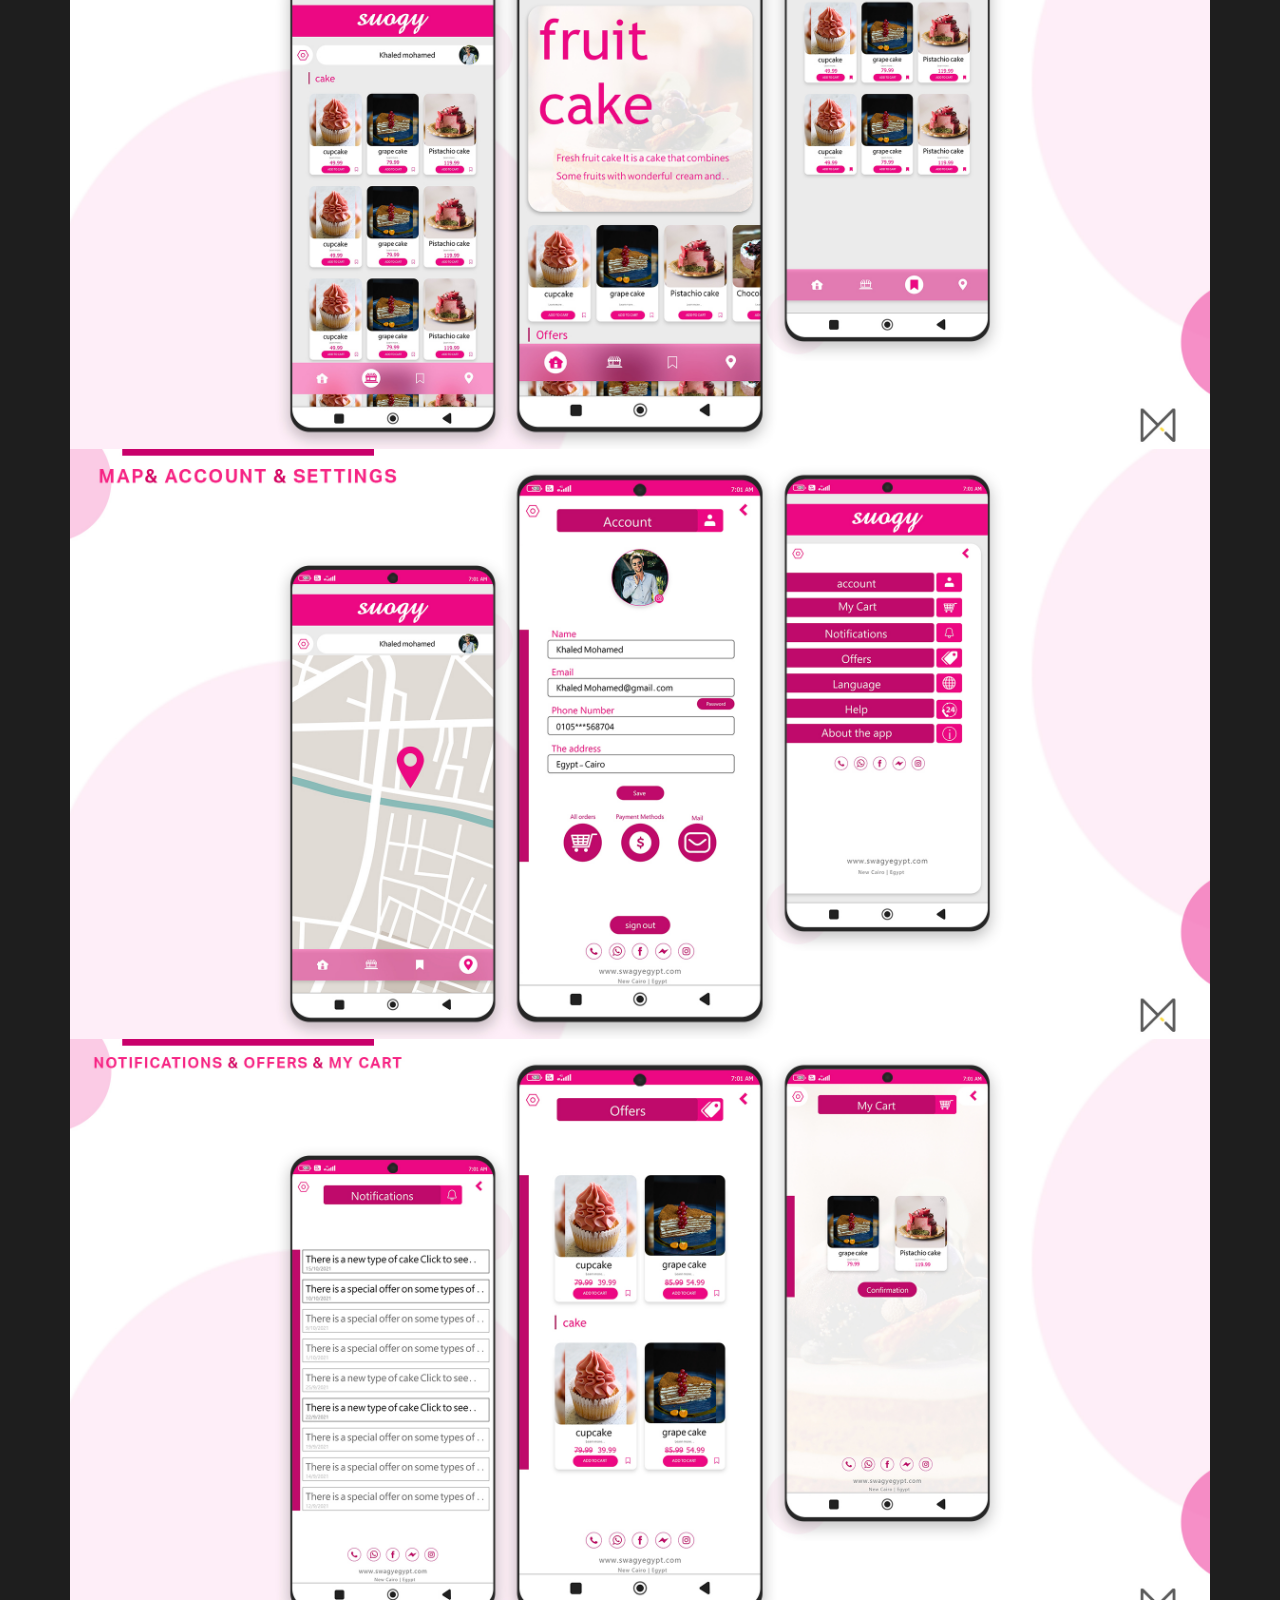
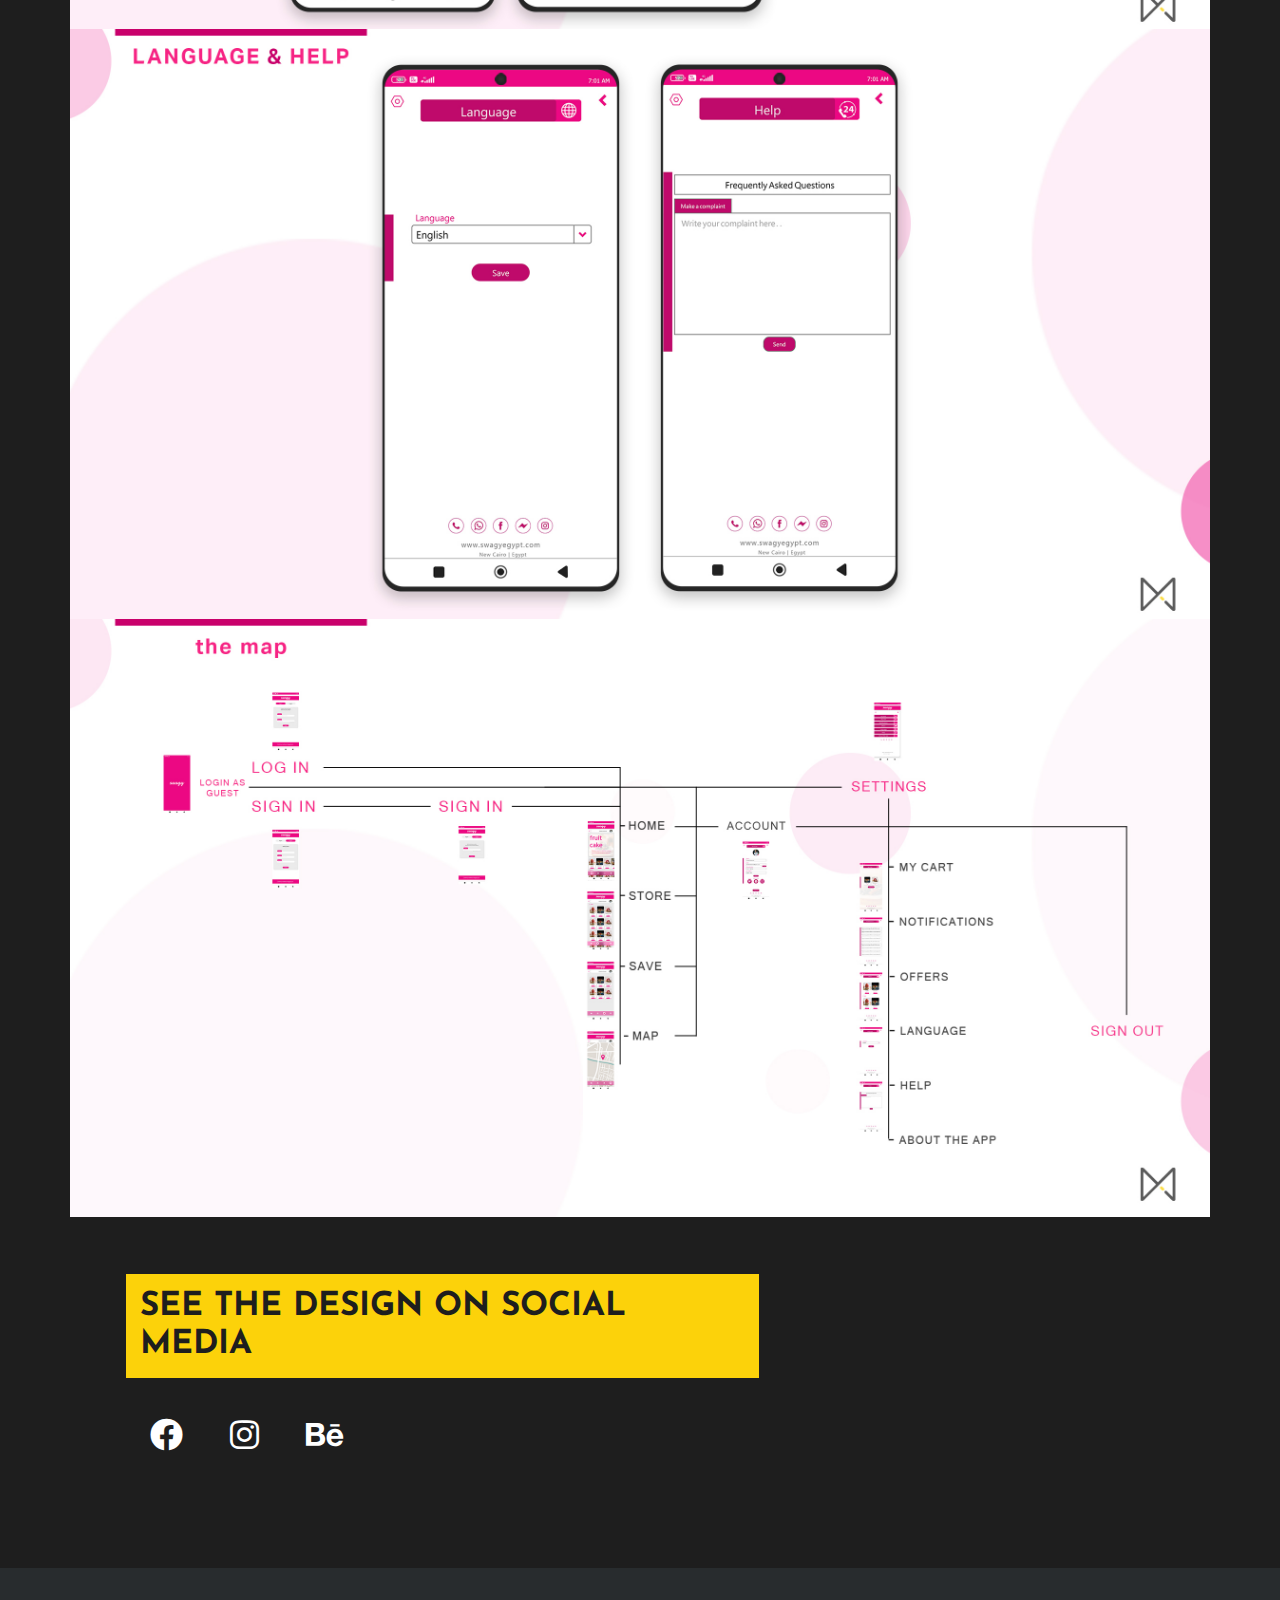
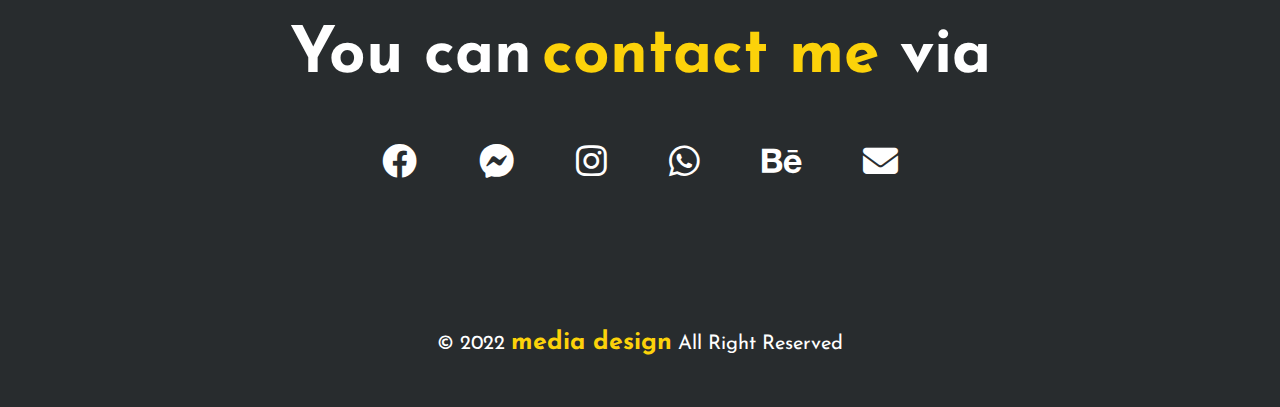
<file: ui-ux logo/index.html>
<!DOCTYPE html>
<html lang="en">

<head>
    <meta charset="UTF-8">
    <meta http-equiv="X-UA-Compatible" content="IE=edge">
    <meta name="viewport" content="width=device-width, initial-scale=1.0">
    <title>logo for suogy </title>

    <!-- font  -->
    <link rel="stylesheet" href="css/all.min.css">
    <link rel="stylesheet" href="css/kasper.css">
    <!-- <link rel="stylesheet" href="css/leon.css"> -->
    <link rel="stylesheet" href="css/normalize.css">
    <link rel="stylesheet" href="css/jimo.css">
    <link rel="preconnect" href="https://fonts.googleapis.com">
    <link rel="preconnect" href="https://fonts.gstatic.com" crossorigin>
    <link href="https://fonts.googleapis.com/css2?family=Josefin+Sans&display=swap" rel="stylesheet">

</head>

<body>
    <div class="header">
        <div class="left"></div>
        <a href="../index.html"><img src="images/logoo.png" alt="" title="home"></a>
        <div class="right"></div>
    </div>
    <div class="left-bar">
    </div>
    <div class="section">
        <div class="text">
            <h1>ui&ux design <br>for <span> suogy </span> </h1>
            <p>Application for selling sweets</p>
        </div>
        <div class="img"> <img src="images/logo.png" alt=""></div>

    </div>
    <div class="container">
        <img src="images/1.jpg" alt="1">
        <img src="images/2.jpg" alt="1">
        <img src="images/3.jpg" alt="1">
        <img src="images/4.jpg" alt="1">
        <img src="images/5.jpg" alt="1">
        <img src="images/6.jpg" alt="1">



    </div>
    <div class="footer">
        <h3>See the design on social media</h3>
        <div class="icone">
            <a href="https://www.facebook.com/MediaDesign129/posts/pfbid02SS6BkCUBsZ4FnXhhNnRwMbp3iBRVtYhVQPLK46NzS2pbT6xZxZLSRyey6g1HvBbPl"
                target="blank"><i class="fa-brands fa-facebook facebook"></i></a>
            <a href="https://www.instagram.com/p/CeWQw3PsUGU/?utm_source=ig_web_copy_link" target="blank"><i
                    class="fa-brands fa-instagram instagram"></i></a>
            <a href="https://www.behance.net/gallery/145090089/UI-UX-design-for-a-sweet-shop" target="blank"><i
                    class="fa-brands fa-behance behance"></i></a>

        </div>
    </div>
    <div class="contact-me">
        <h3>You can<span>contact me</span> via</h3>
        <div class="icone">
            <a href="https://www.facebook.com/mediadesign129/" target="blank"><i
                    class="fa-brands fa-facebook facebook"></i></a>
            <a href="https://m.me/MediaDesign129" target="blank"><i
                    class="fa-brands fa-facebook-messenger massenger"></i></a>
            <a href="https://www.instagram.com/media_design129/" target="blank"><i
                    class="fa-brands fa-instagram instagram"></i></a>
            <a href="https://wa.me/message/IPNK3MZA66UWG1" target="blank"><i
                    class="fa-brands fa-whatsapp whatsapp"></i></a>
            <a href="https://www.behance.net/mahmouddesihgn" target="blank"><i
                    class="fa-brands fa-behance behance"></i></a>
            <a href="mailto:mahmouddesign129@gmail.com" target="blank"><i class="fa-solid fa-envelope email"></i></a>
        </div>
        <p class="copyright">© 2022 <span>media design</span> All Right Reserved</p>
    </div>

</body>


</html>
</file>
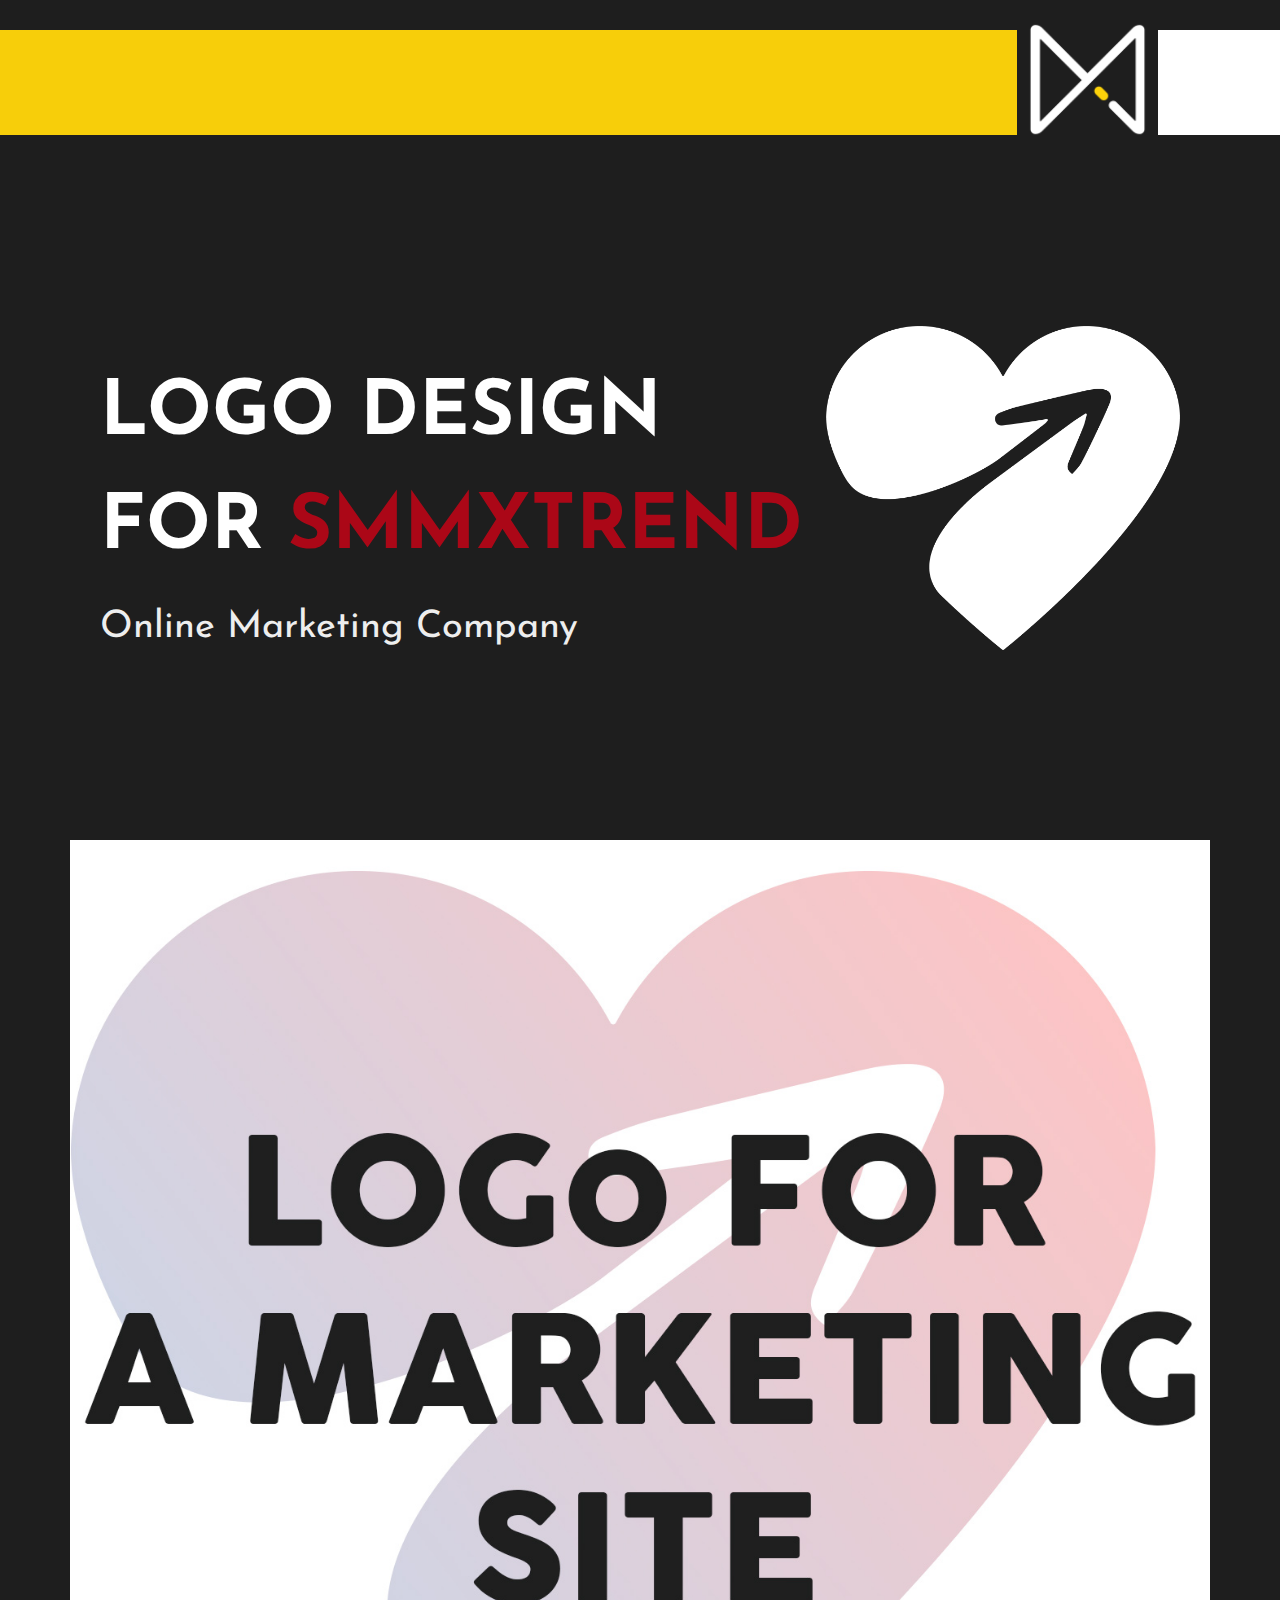
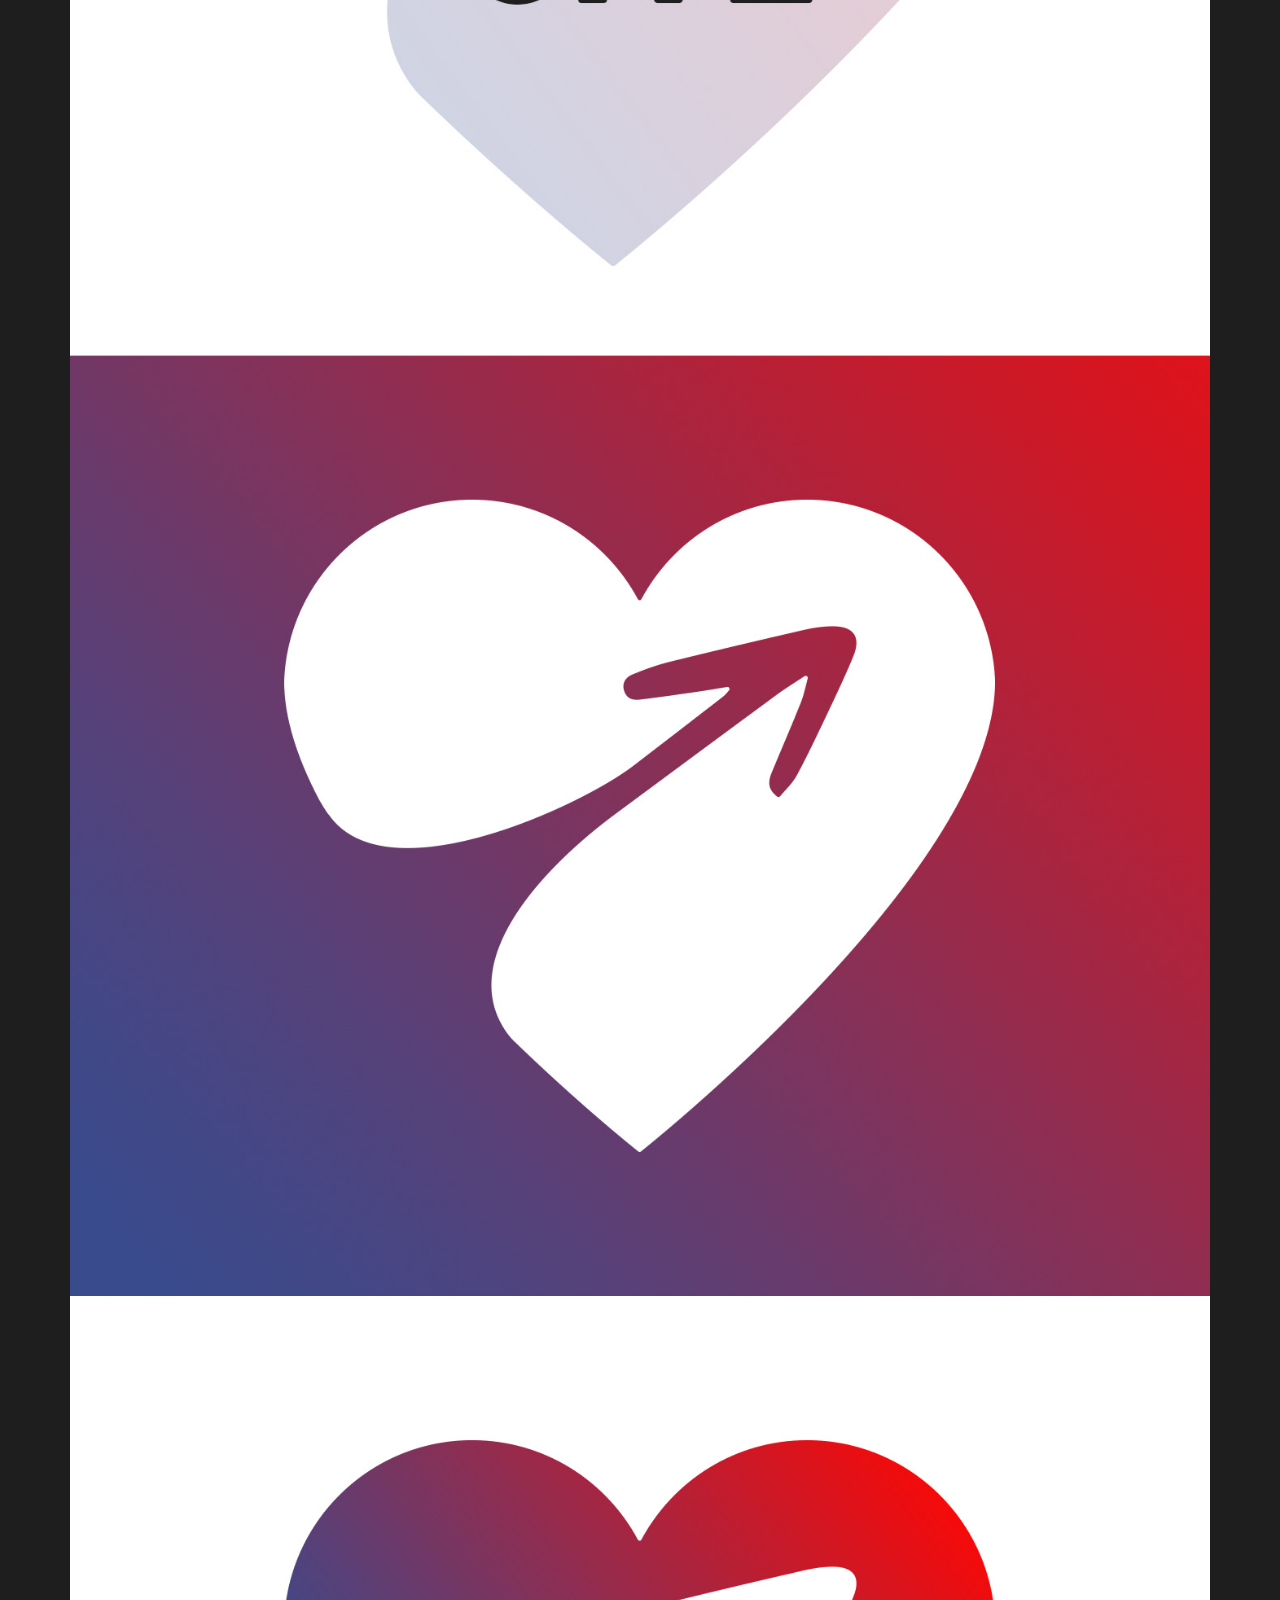
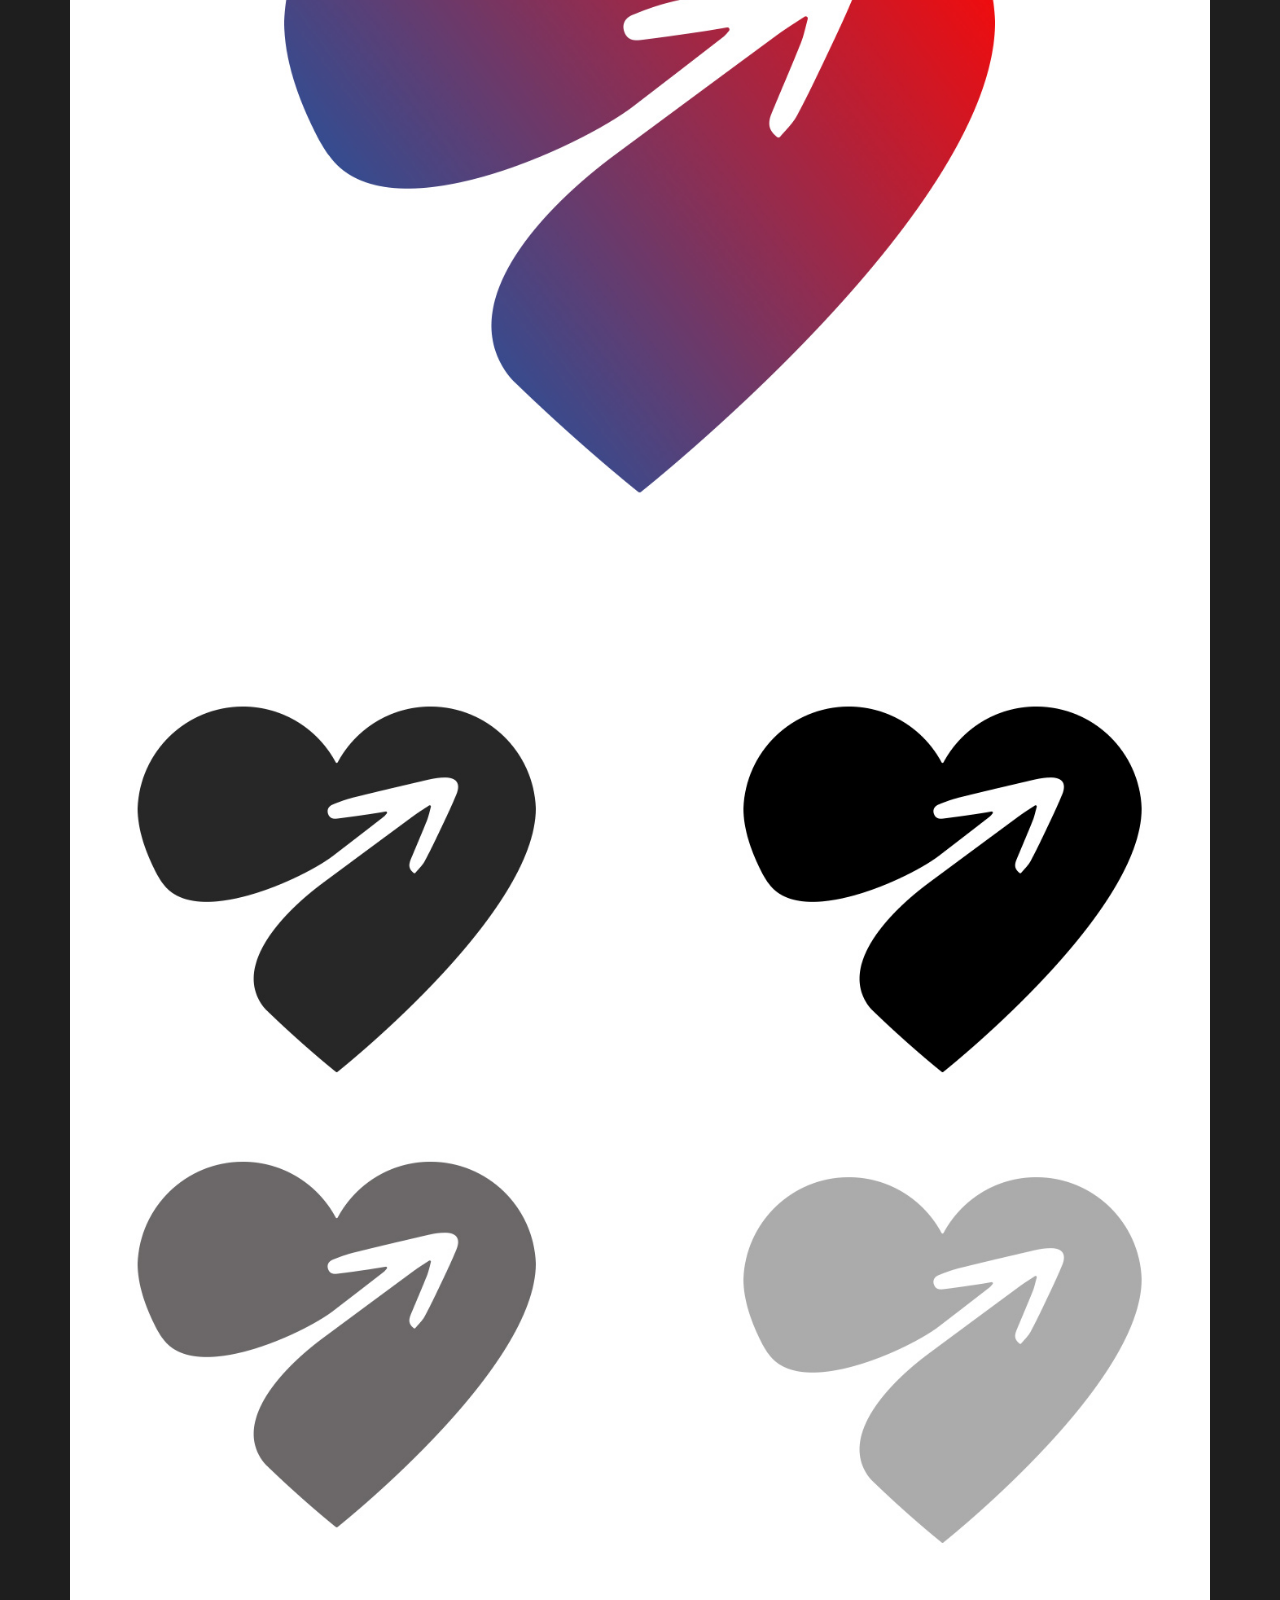
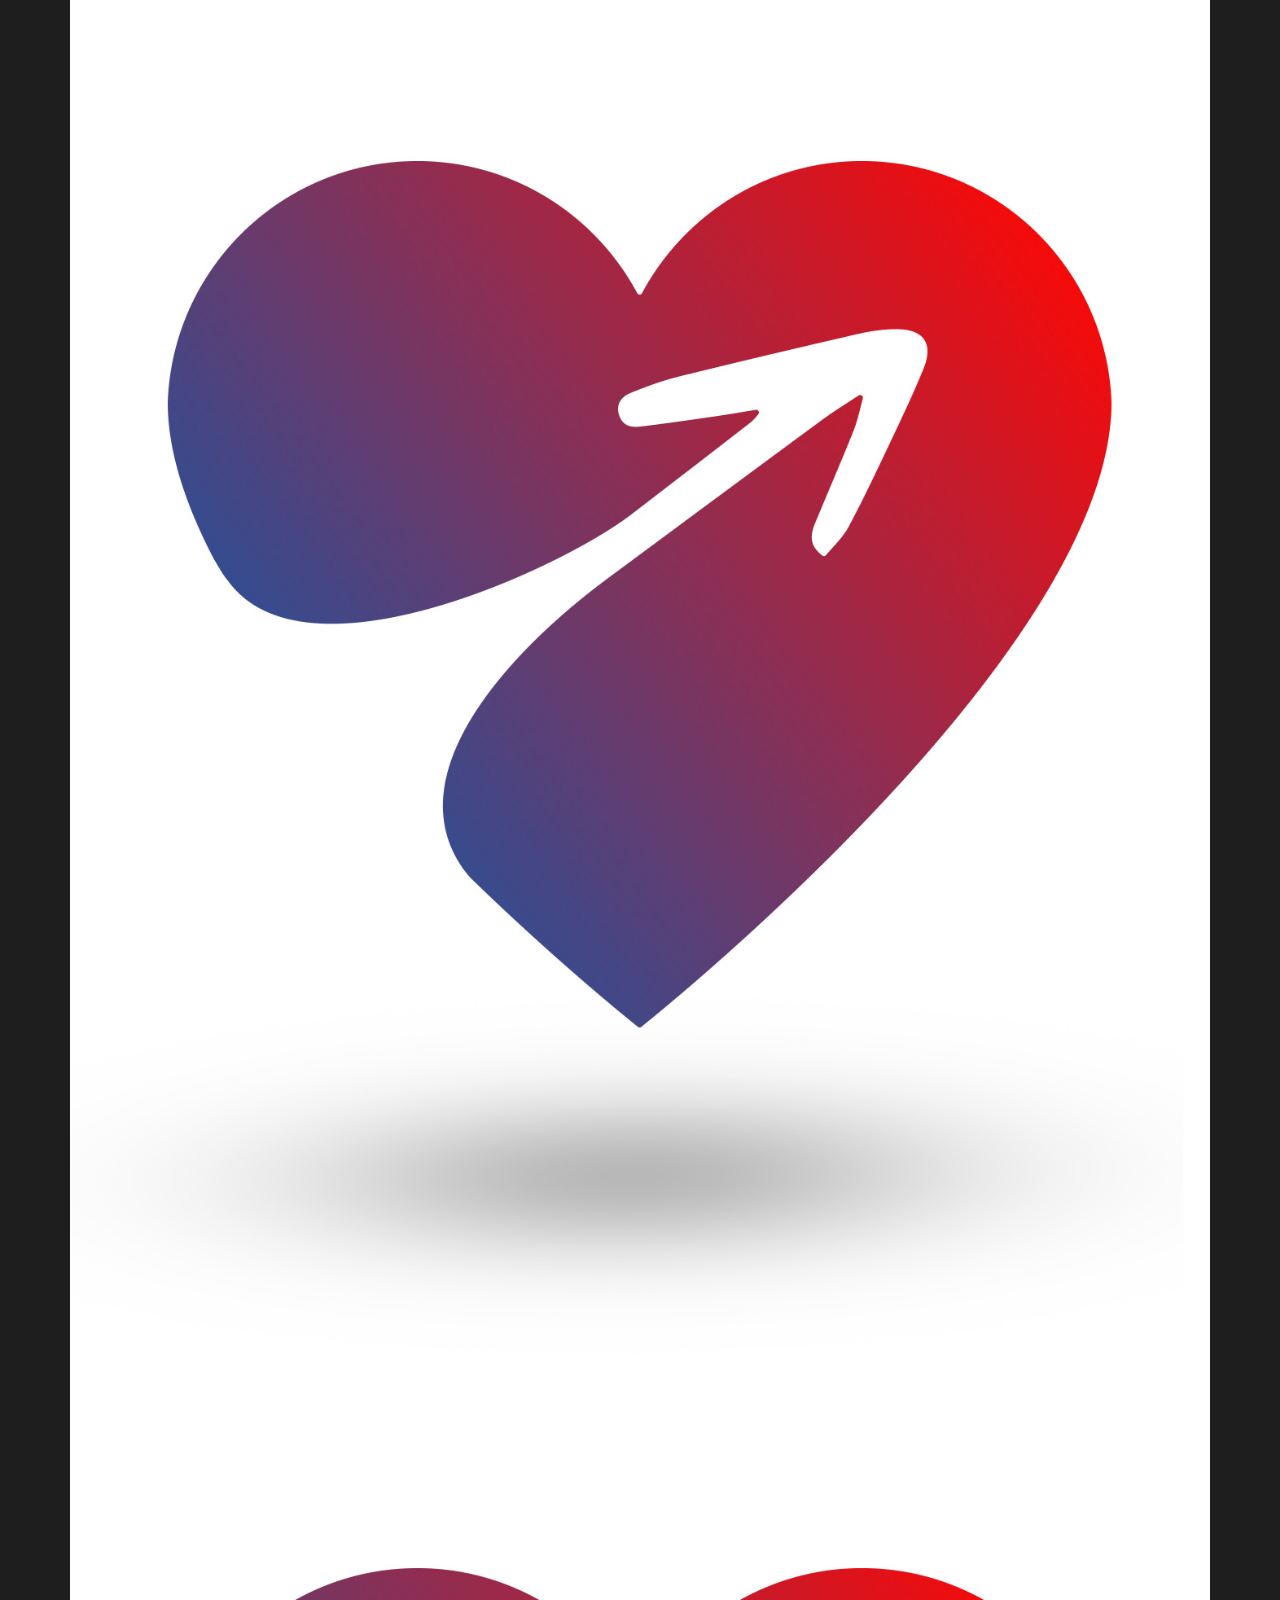
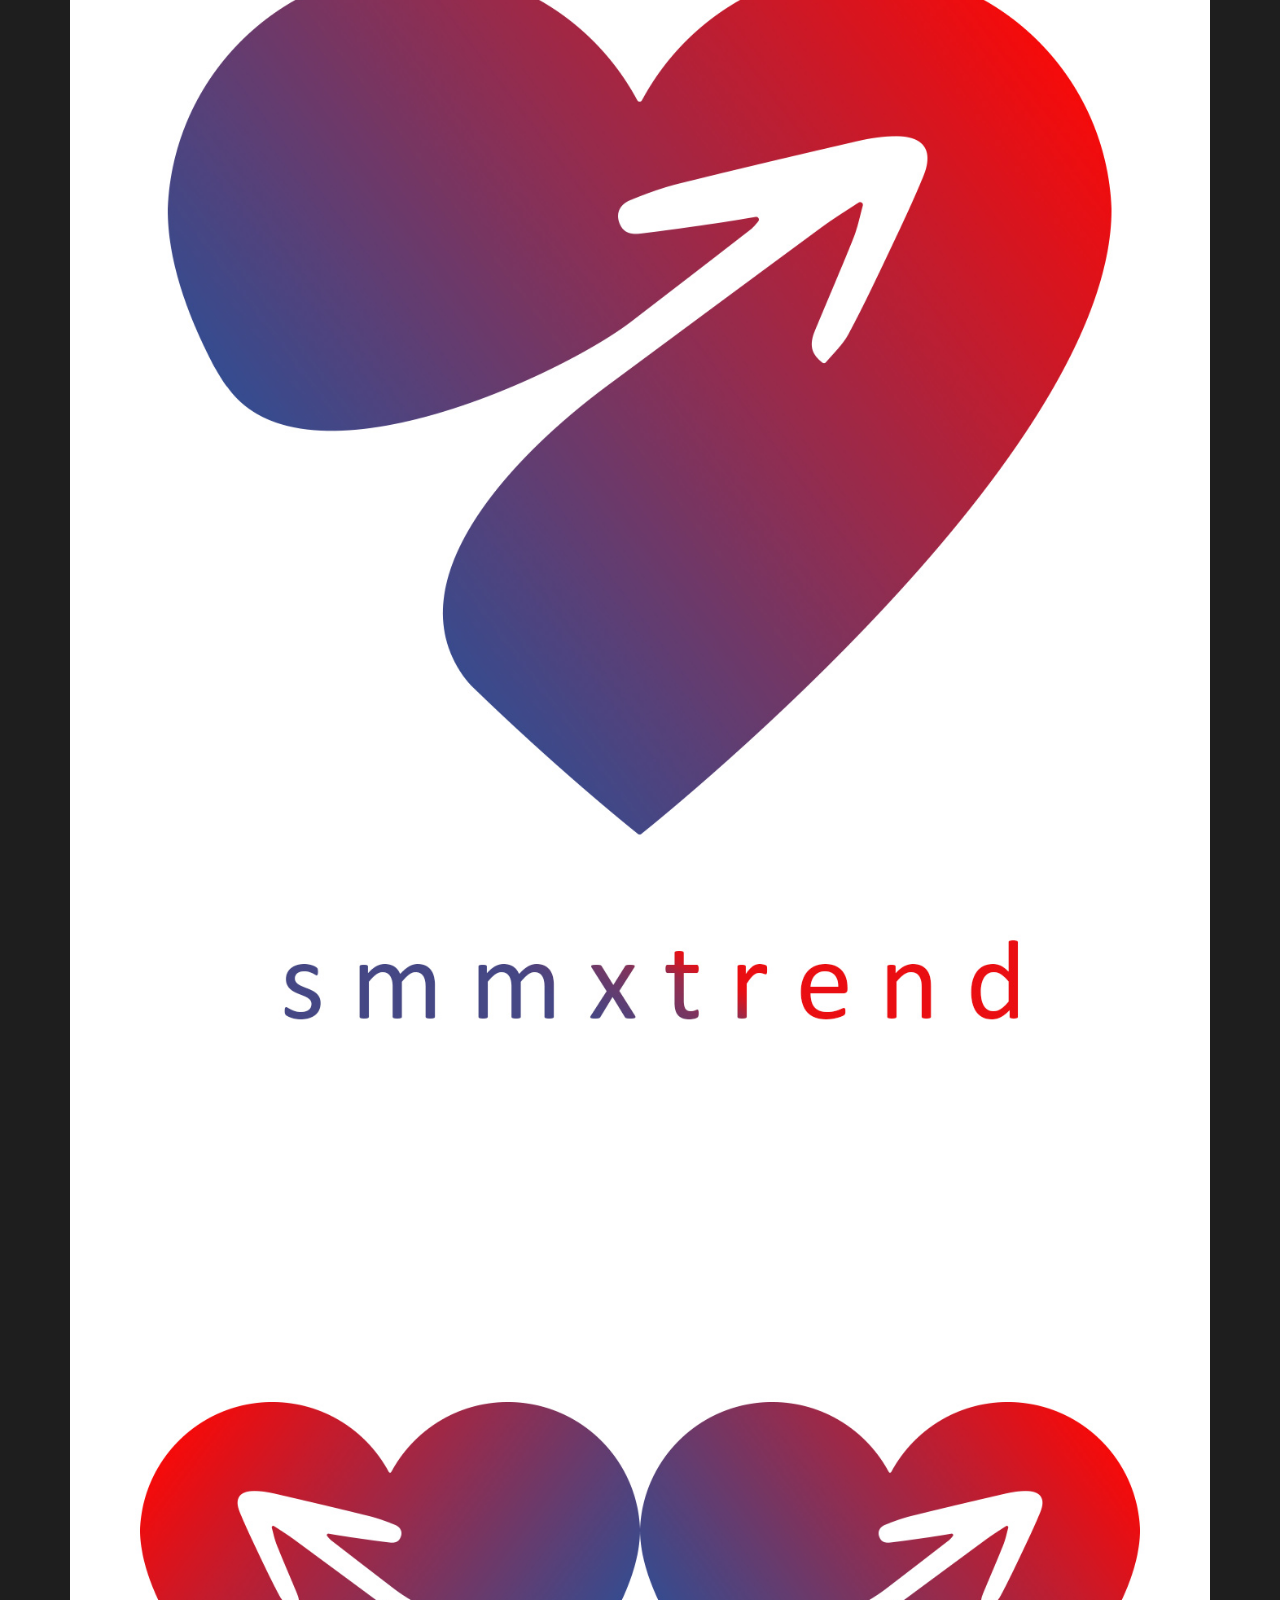
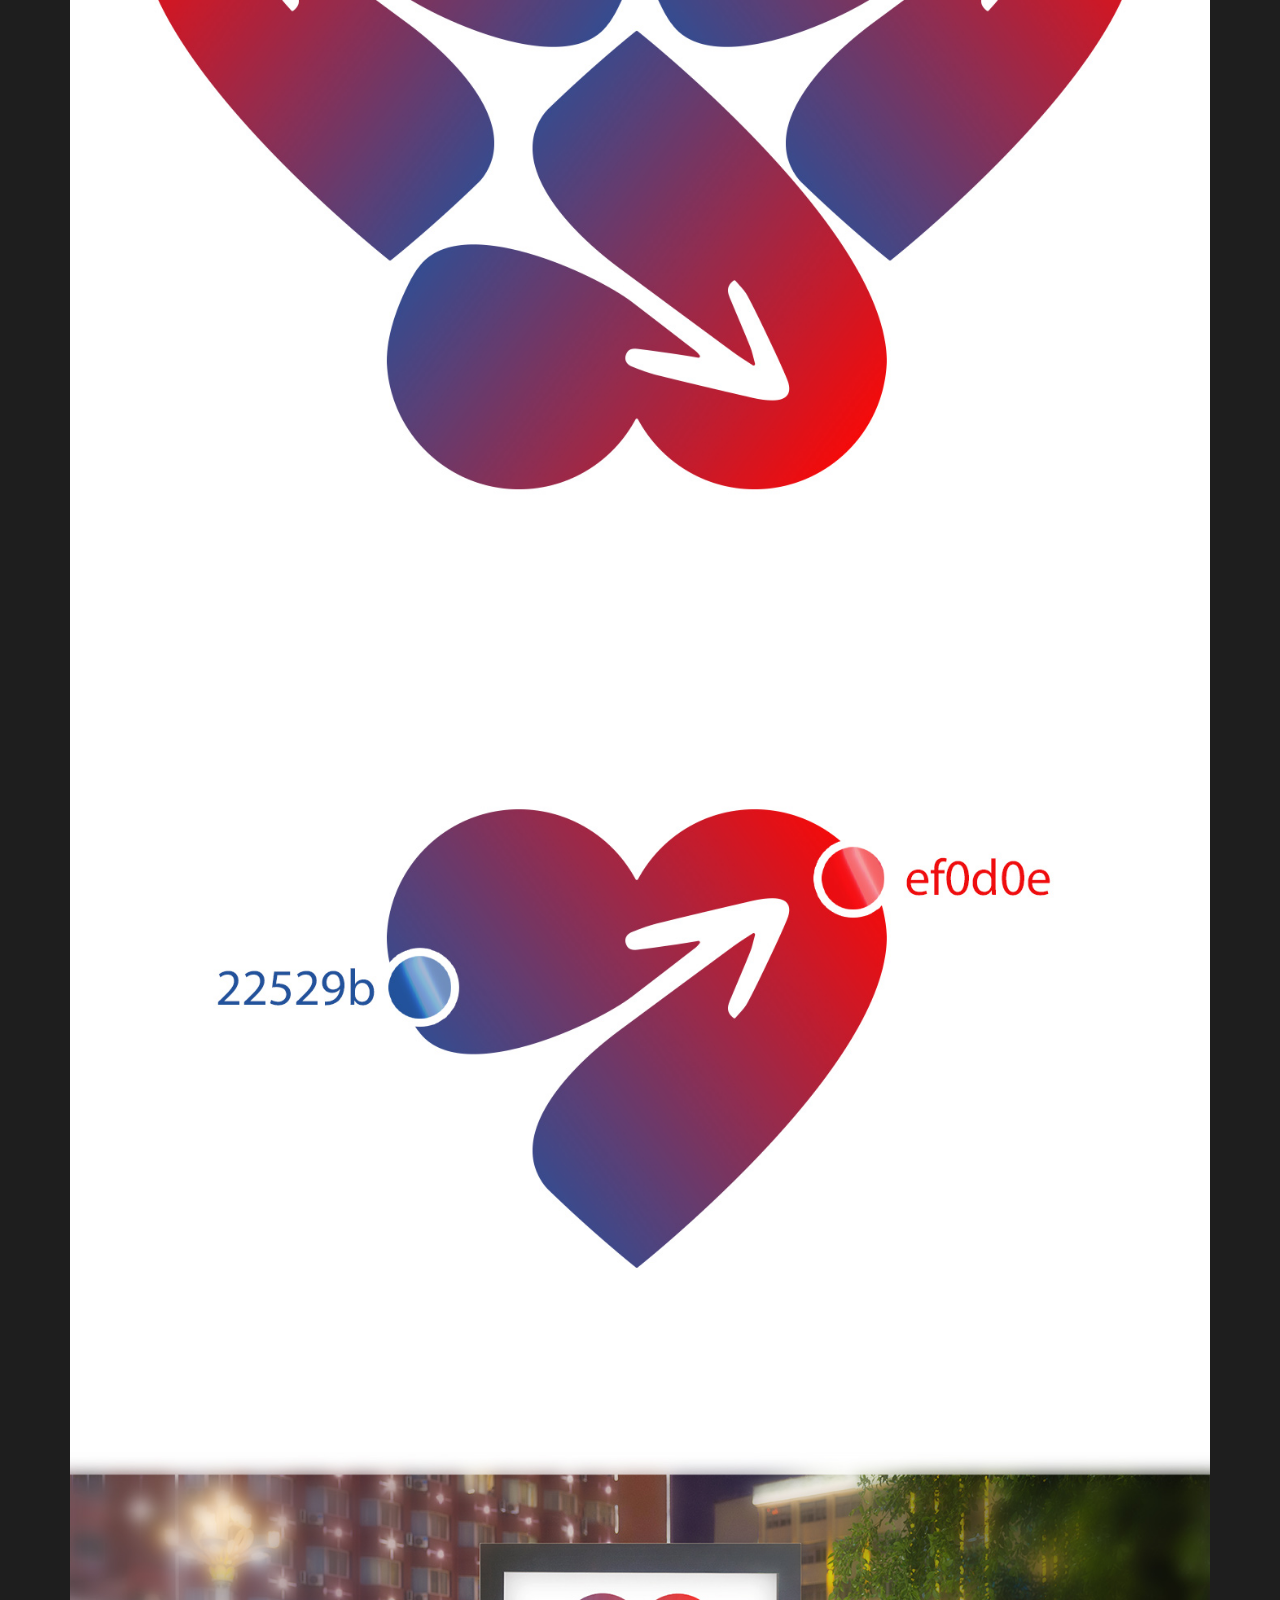
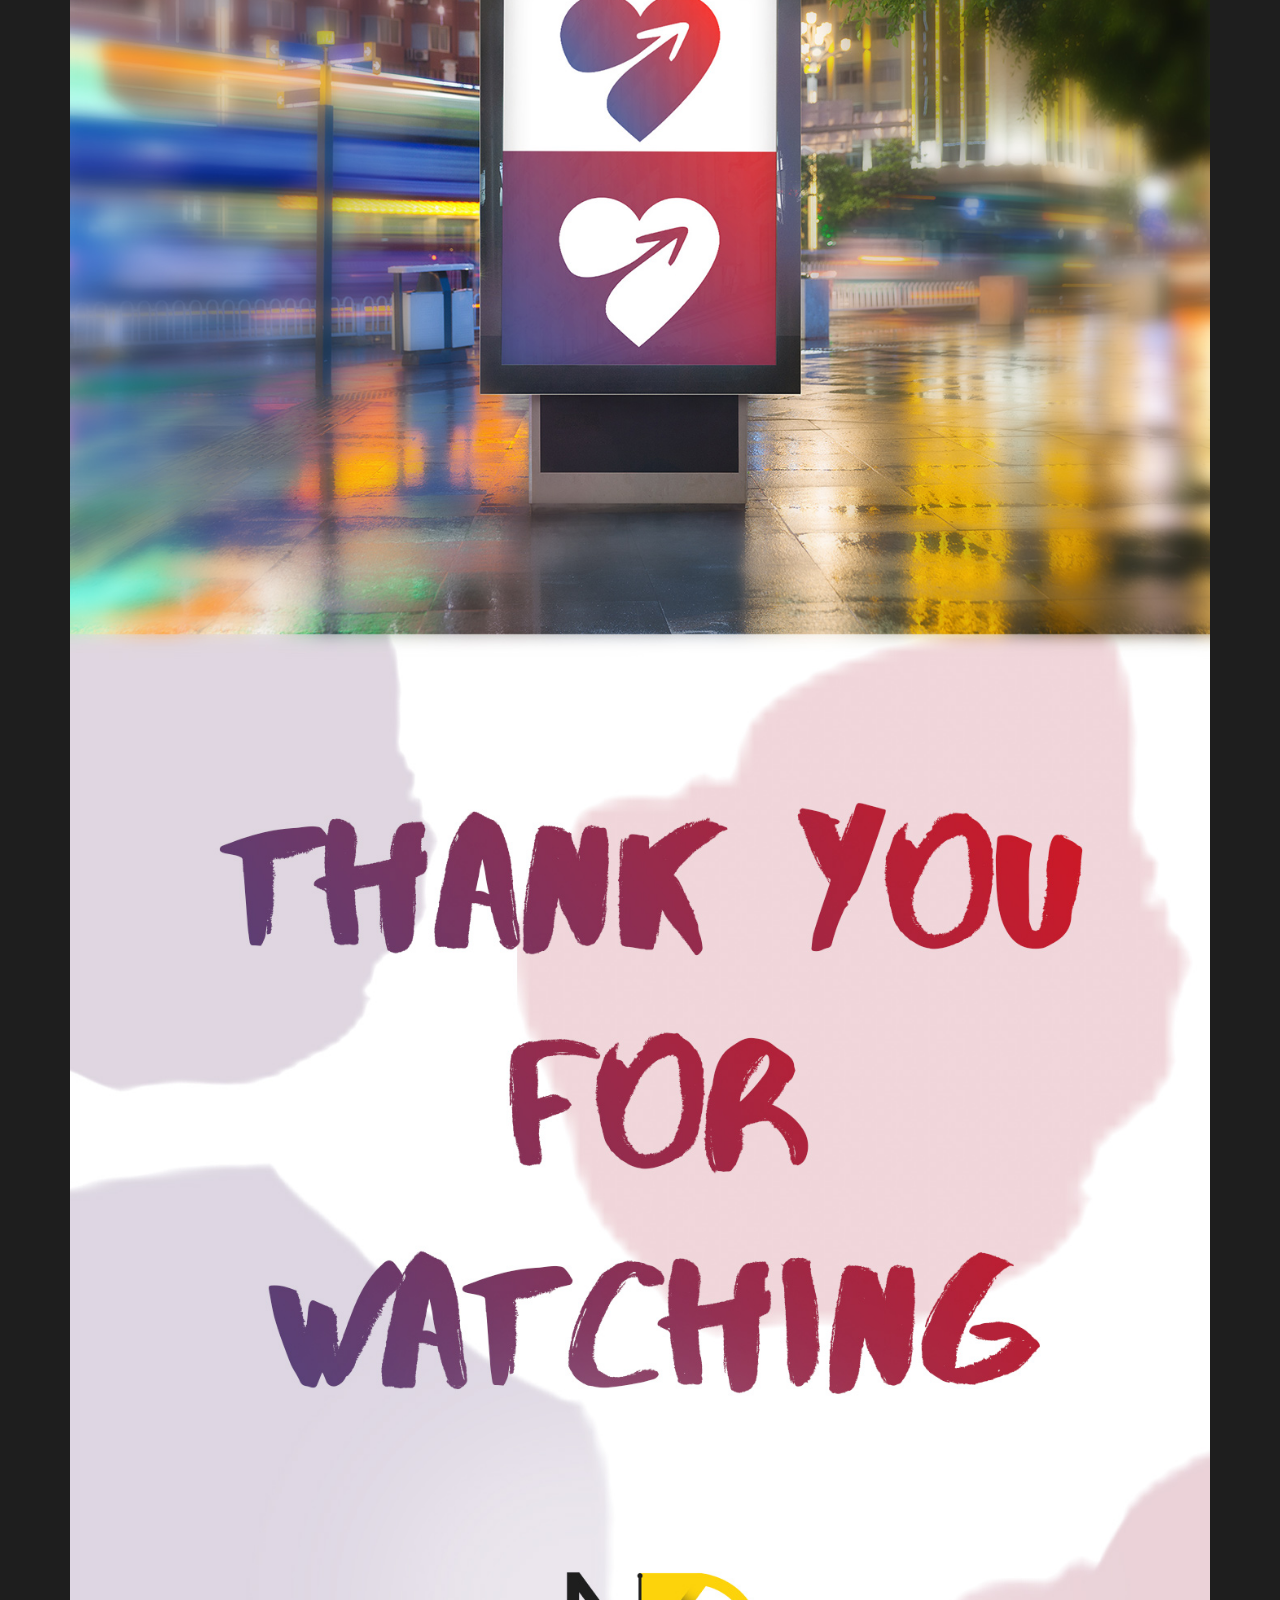
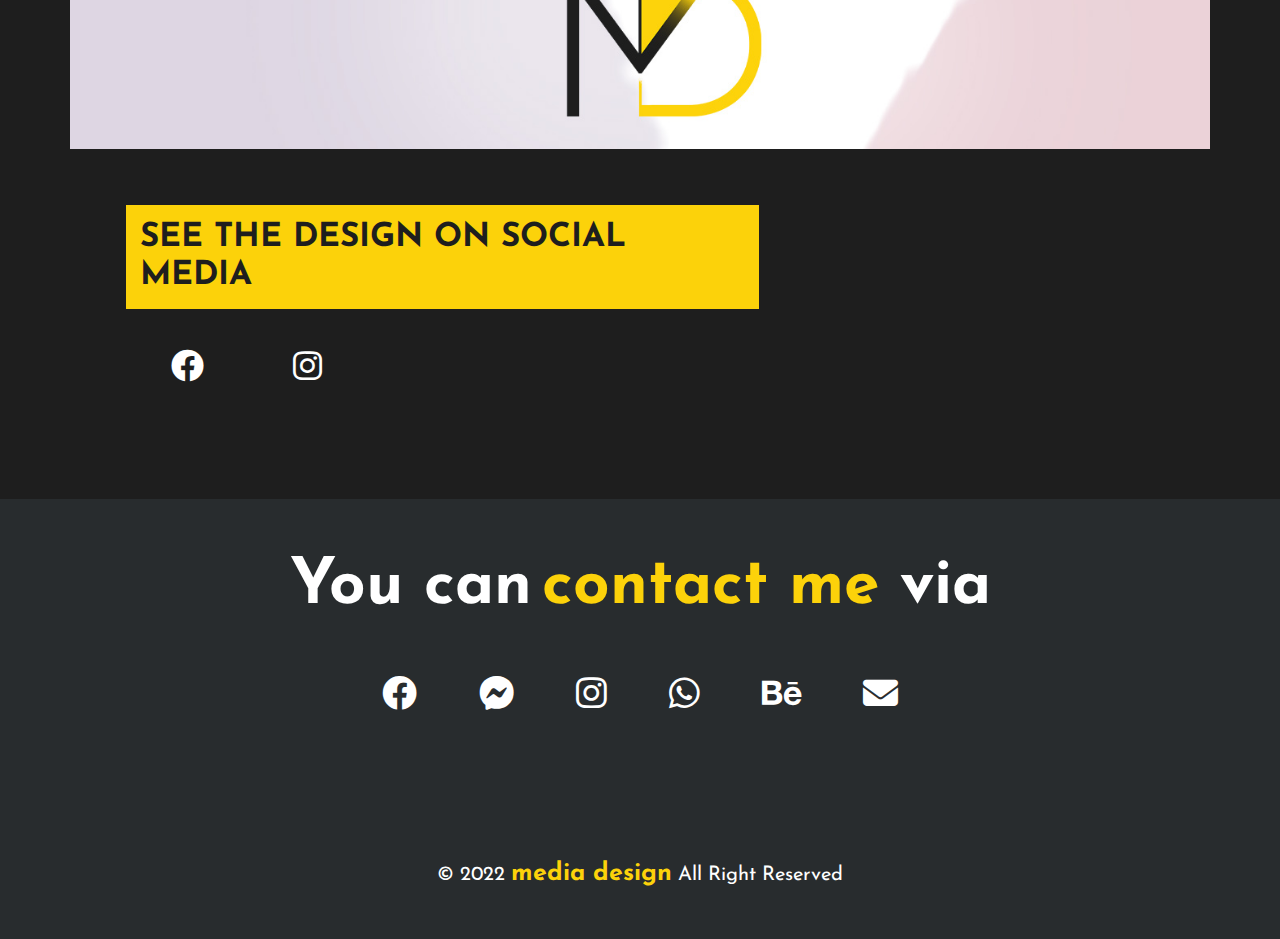
<file: web logo/index.html>
<!DOCTYPE html>
<html lang="en">

<head>
    <meta charset="UTF-8">
    <meta http-equiv="X-UA-Compatible" content="IE=edge">
    <meta name="viewport" content="width=device-width, initial-scale=1.0">
    <title>logo for smmxtrend </title>

    <!-- font  -->
    <link rel="stylesheet" href="css/all.min.css">
    <link rel="stylesheet" href="css/kasper.css">
    <!-- <link rel="stylesheet" href="css/leon.css"> -->
    <link rel="stylesheet" href="css/normalize.css">
    <link rel="stylesheet" href="css/jimo.css">
    <link rel="preconnect" href="https://fonts.googleapis.com">
    <link rel="preconnect" href="https://fonts.gstatic.com" crossorigin>
    <link href="https://fonts.googleapis.com/css2?family=Josefin+Sans&display=swap" rel="stylesheet">

</head>

<body>
    <div class="header">
        <div class="left"></div>
        <a href="../index.html"><img src="images/logoo.png" alt="" title="home"></a>
        <div class="right"></div>
    </div>
    <div class="left-bar">
    </div>
    <div class="section">
        <div class="text">
            <h1>Logo design <br>for <span> smmxtrend </span> </h1>
            <p>online marketing company</p>
        </div>
        <div class="img"> <img src="images/اللوجو.png" alt=""></div>

    </div>
    <div class="container">
        <img src="images/طول-الصفحة.jpg" alt="1">

    </div>
    <div class="footer">
        <h3>See the design on social media</h3>
        <div class="icone">
            <a href="https://www.facebook.com/MediaDesign129/posts/pfbid02zSYzc7ZyPSxugYEaFnPHMcDhjXeYnVveN9nHo923i8FpDo2EQCWTSuce6MmSsY63l"
                target="blank"><i class="fa-brands fa-facebook facebook"></i></a>
            <a href="https://www.instagram.com/p/CcK5-RFMMfC/?utm_source=ig_web_copy_link" target="blank"><i
                    class="fa-brands fa-instagram instagram"></i></a>

        </div>
    </div>
    <div class="contact-me">
        <h3>You can<span>contact me</span> via</h3>
        <div class="icone">
            <a href="https://www.facebook.com/mediadesign129/" target="blank"><i
                    class="fa-brands fa-facebook facebook"></i></a>
            <a href="https://m.me/MediaDesign129" target="blank"><i
                    class="fa-brands fa-facebook-messenger massenger"></i></a>
            <a href="https://www.instagram.com/media_design129/" target="blank"><i
                    class="fa-brands fa-instagram instagram"></i></a>
            <a href="https://wa.me/message/IPNK3MZA66UWG1" target="blank"><i
                    class="fa-brands fa-whatsapp whatsapp"></i></a>
            <a href="https://www.behance.net/mahmouddesihgn" target="blank"><i
                    class="fa-brands fa-behance behance"></i></a>
            <a href="mailto:mahmouddesign129@gmail.com" target="blank"><i class="fa-solid fa-envelope email"></i></a>
        </div>
        <p class="copyright">© 2022 <span>media design</span> All Right Reserved</p>
    </div>

</body>


</html>
</file>
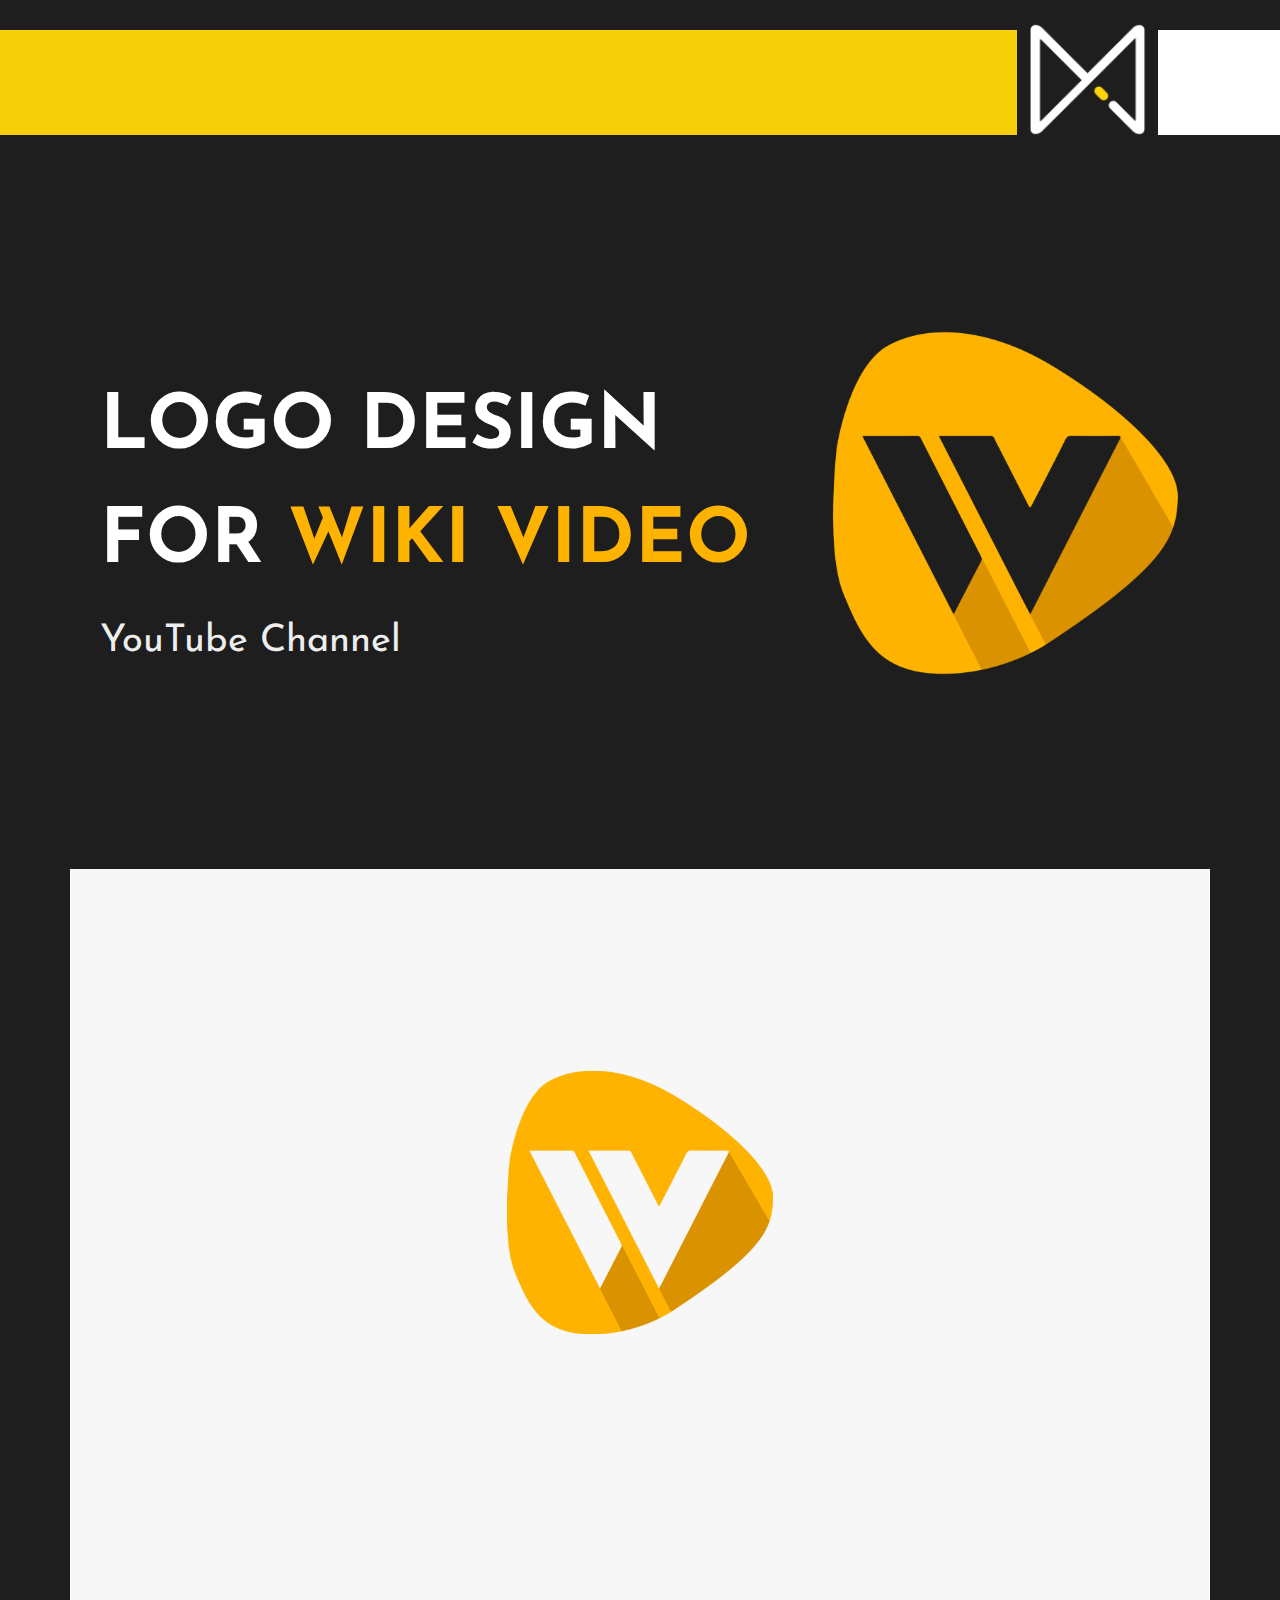
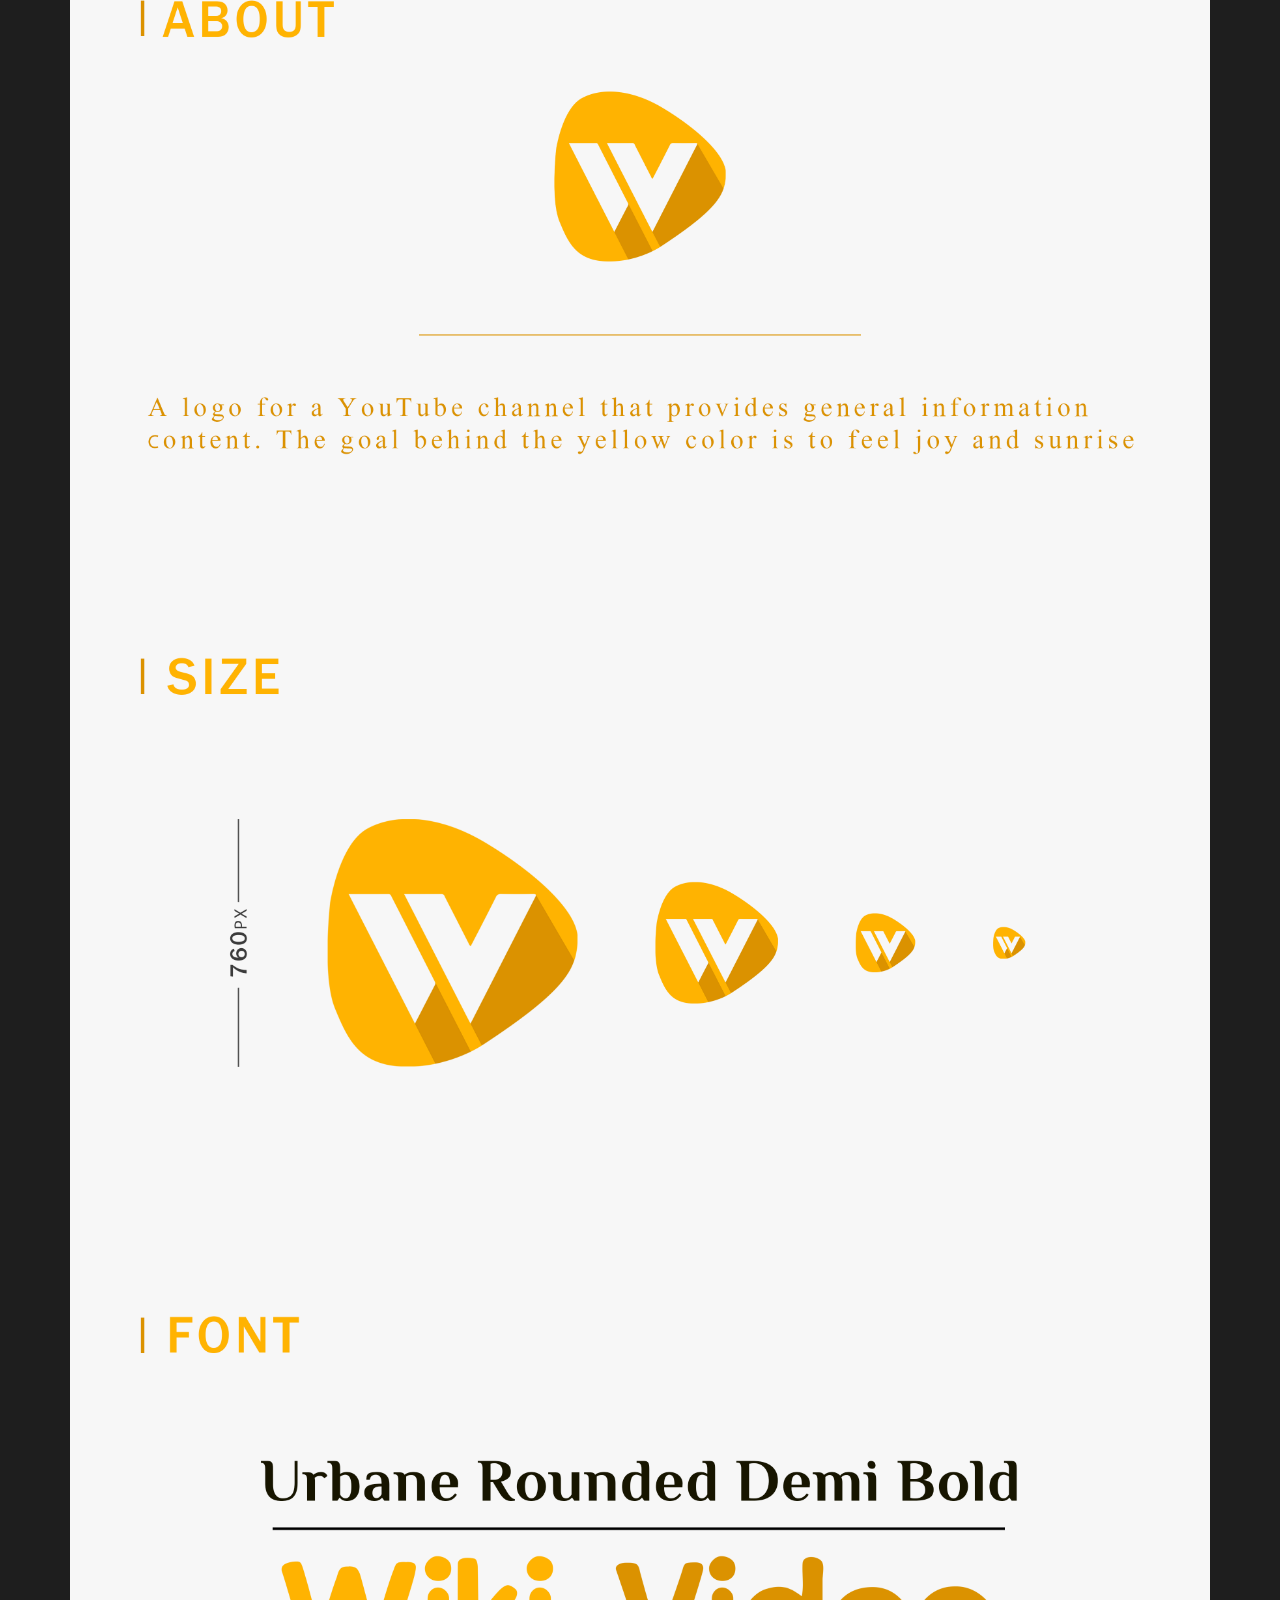
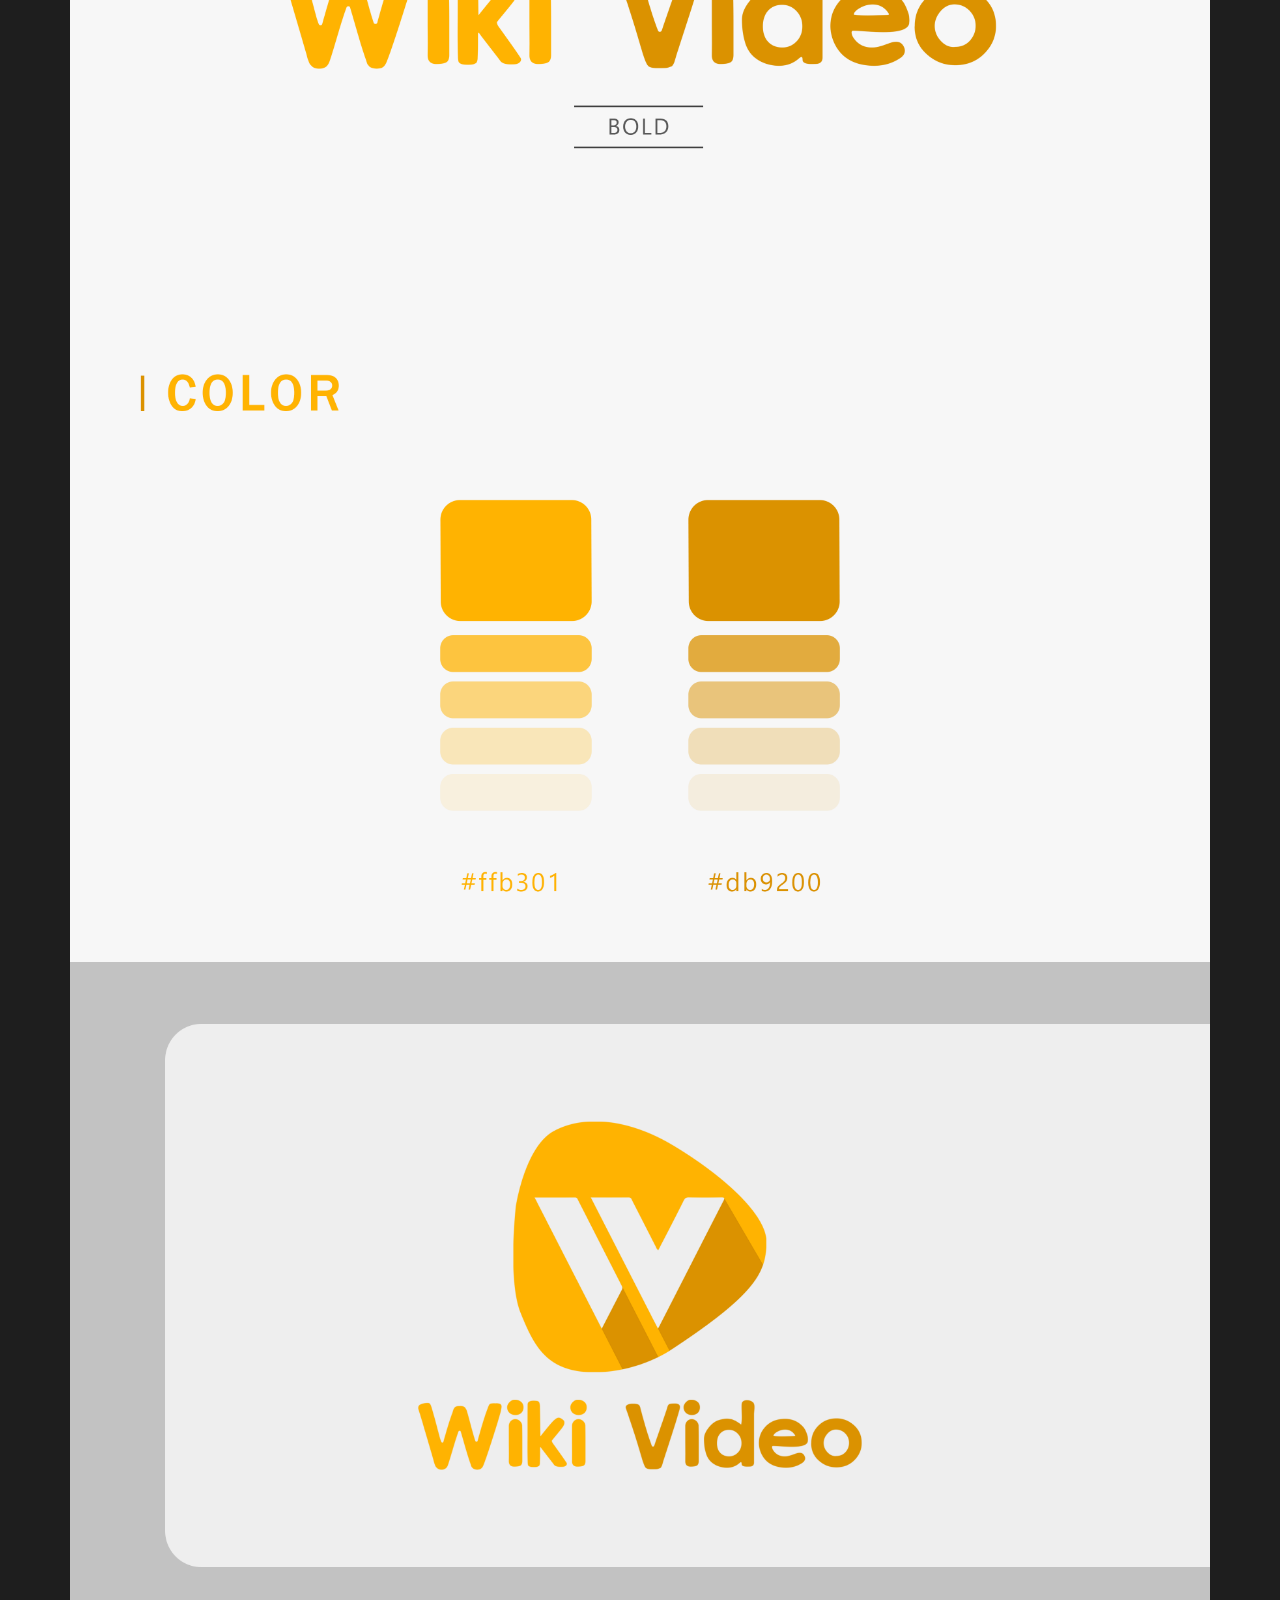
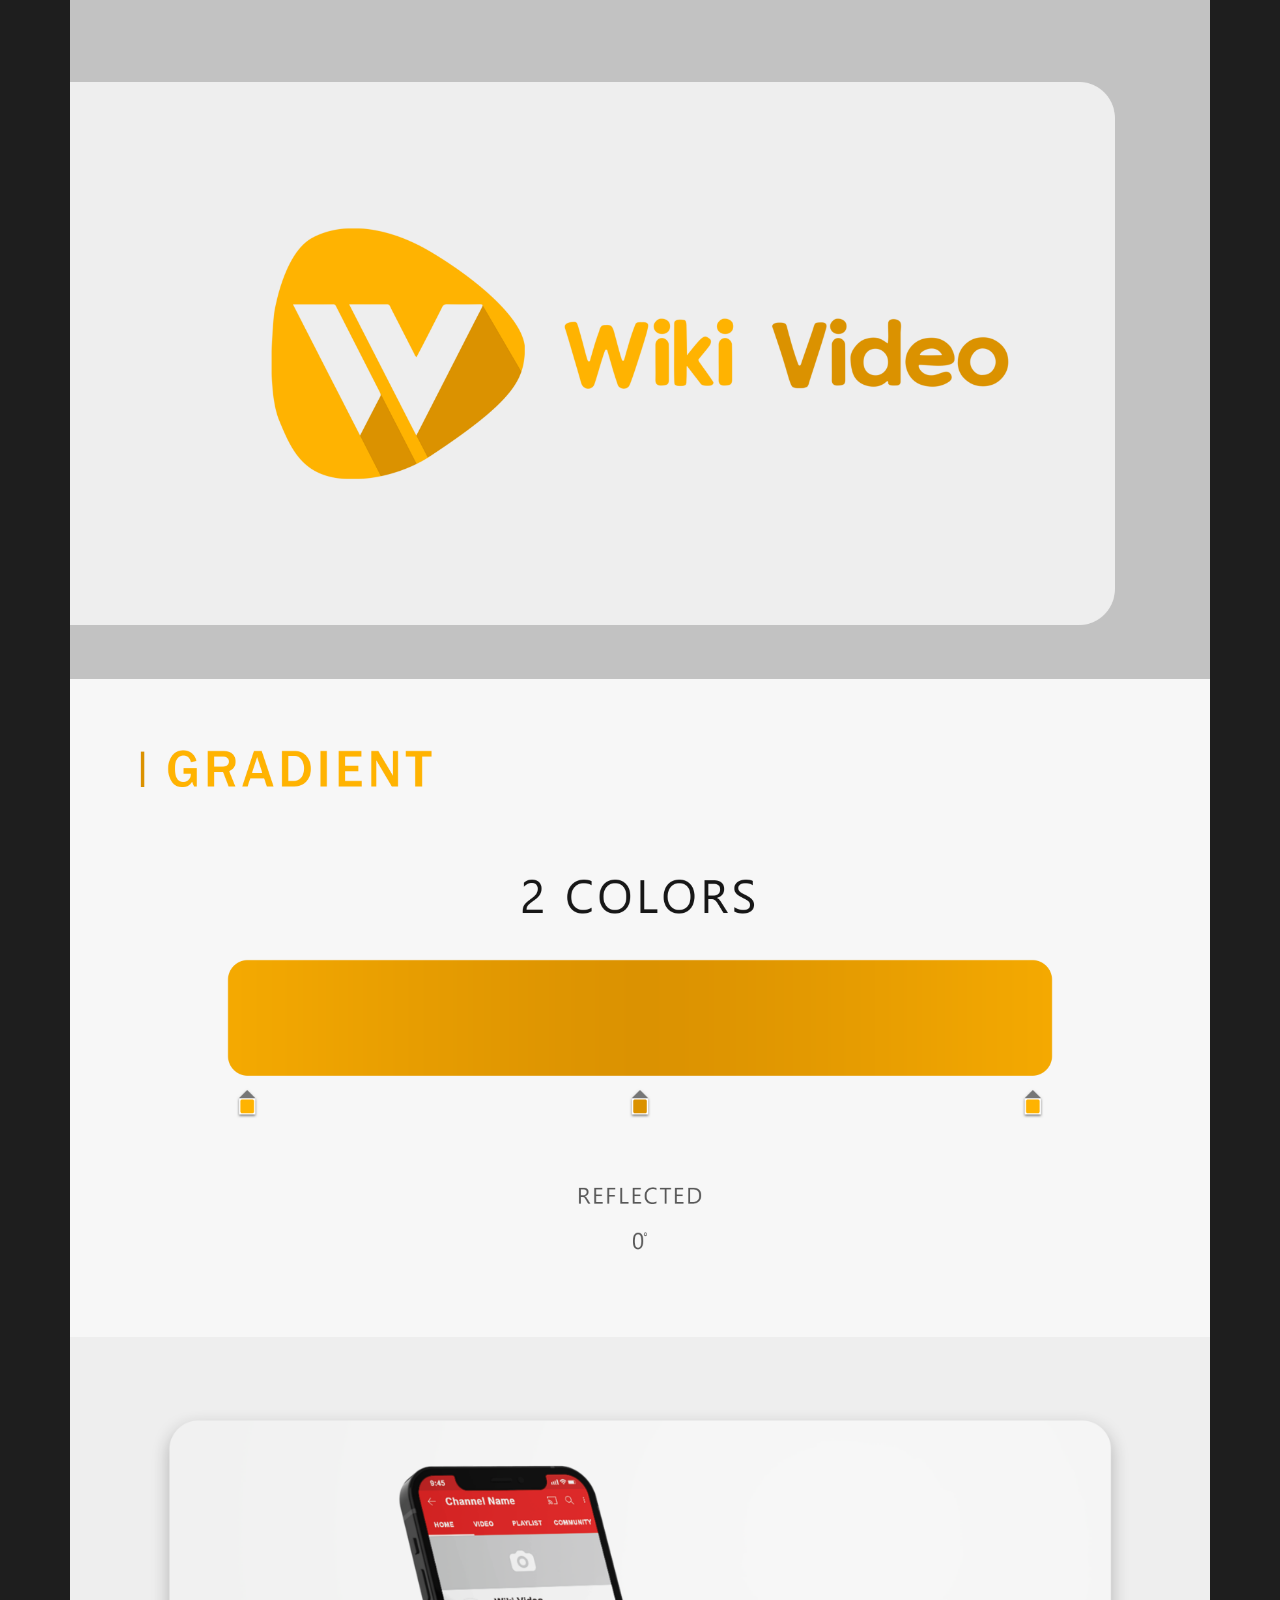
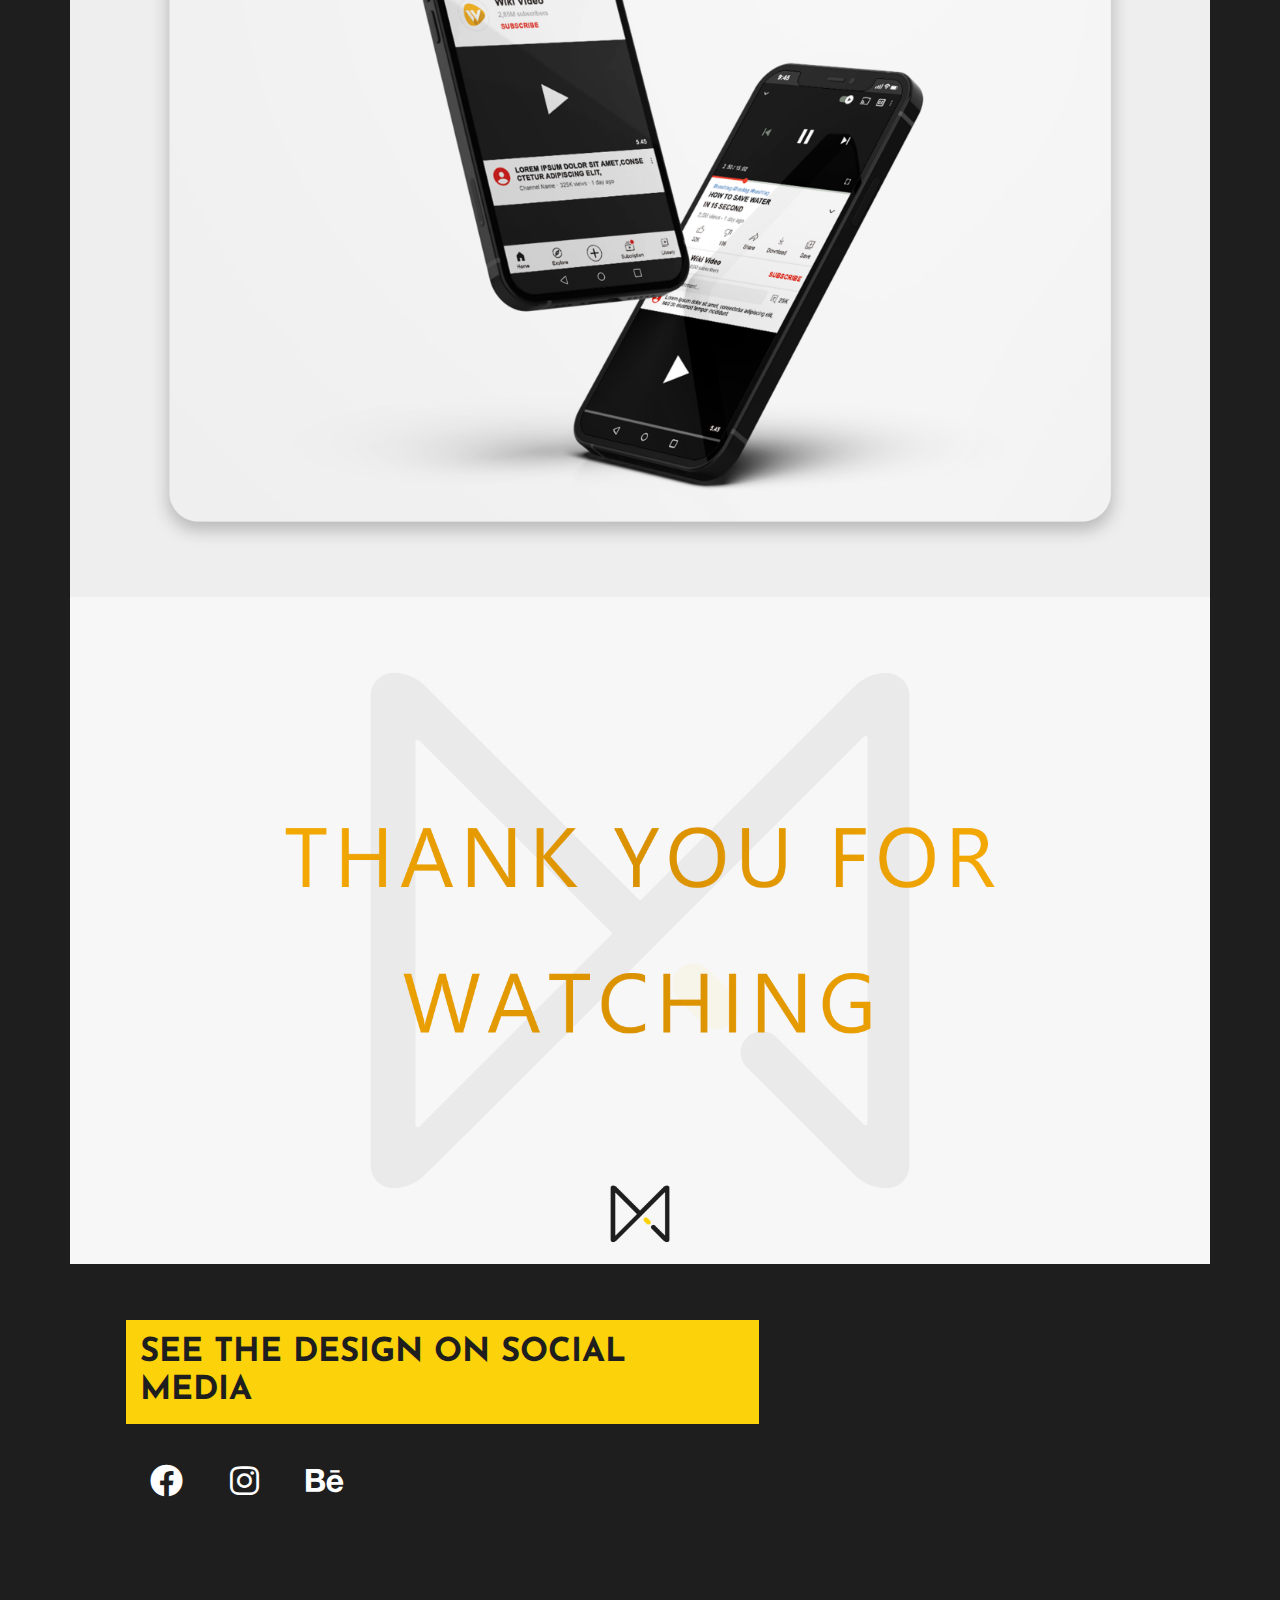
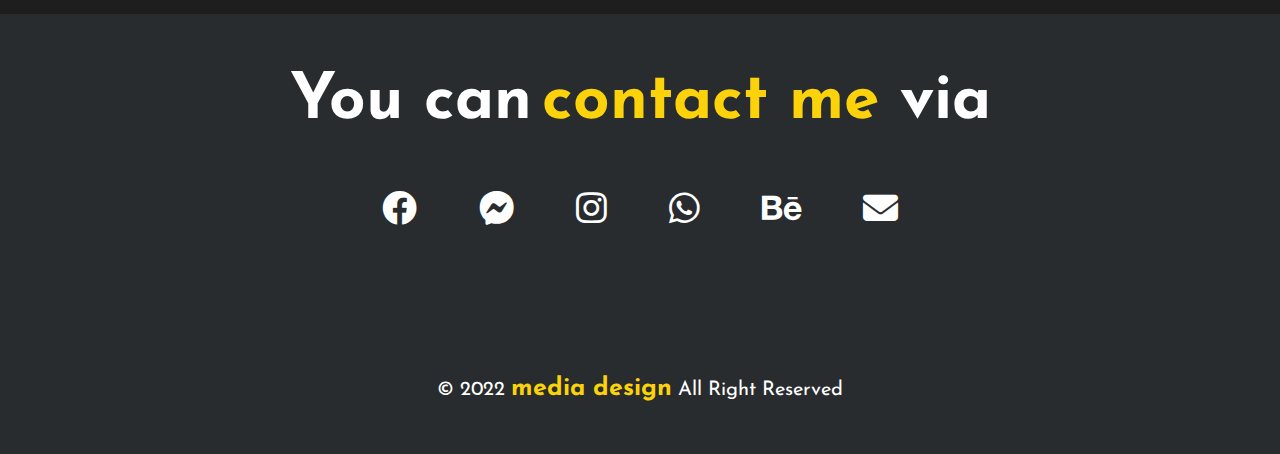
<file: wiki logo/index.html>
<!DOCTYPE html>
<html lang="en">

<head>
    <meta charset="UTF-8">
    <meta http-equiv="X-UA-Compatible" content="IE=edge">
    <meta name="viewport" content="width=device-width, initial-scale=1.0">
    <title>logo for wiki video </title>

    <!-- font  -->
    <link rel="stylesheet" href="css/all.min.css">
    <link rel="stylesheet" href="css/kasper.css">
    <!-- <link rel="stylesheet" href="css/leon.css"> -->
    <link rel="stylesheet" href="css/normalize.css">
    <link rel="stylesheet" href="css/jimo.css">
    <link rel="preconnect" href="https://fonts.googleapis.com">
    <link rel="preconnect" href="https://fonts.gstatic.com" crossorigin>
    <link href="https://fonts.googleapis.com/css2?family=Josefin+Sans&display=swap" rel="stylesheet">

</head>

<body>
    <div class="header">
        <div class="left"></div>
        <a href="../index.html"><img src="images/logoo.png" alt="" title="home"></a>
        <div class="right"></div>
    </div>
    <div class="left-bar">
    </div>
    <div class="section">
        <div class="text">
            <h1>Logo design <br>for <span> wiki video </span> </h1>
            <p>YouTube channel</p>
        </div>
        <div class="img"> <img src="images/logo.png" alt=""></div>

    </div>
    <div class="container">
        <img src="images/1.png" alt="1">
        <img src="images/2.png" alt="1">
        <img src="images/3.png" alt="1">
        <img src="images/4.png" alt="1">
        <img src="images/5.png" alt="1">
        <img src="images/6.png" alt="1">
        <img src="images/7.png" alt="1">
        <img src="images/8.png" alt="1">
        <img src="images/10.png" alt="1">
        <img src="images/9.png" alt="1">


    </div>
    <div class="footer">
        <h3>See the design on social media</h3>
        <div class="icone">
            <a href="https://www.facebook.com/MediaDesign129/posts/pfbid027LNWXJZ3aZ8VvZEwQYLwbnogGoihFwRzP5Gd51m1KNXuCSdakhQQzeKFBUeYGCxbl"
                target="blank"><i class="fa-brands fa-facebook facebook"></i></a>
            <a href="https://www.instagram.com/p/CeWQZUEspIm/?utm_source=ig_web_copy_link" target="blank"><i
                    class="fa-brands fa-instagram instagram"></i></a>
            <a href="https://www.behance.net/gallery/145218251/logo-for-youtube-channel" target="blank"><i
                    class="fa-brands fa-behance behance"></i></a>

        </div>
    </div>
    <div class="contact-me">
        <h3>You can<span>contact me</span> via</h3>
        <div class="icone">
            <a href="https://www.facebook.com/mediadesign129/" target="blank"><i
                    class="fa-brands fa-facebook facebook"></i></a>
            <a href="https://m.me/MediaDesign129" target="blank"><i
                    class="fa-brands fa-facebook-messenger massenger"></i></a>
            <a href="https://www.instagram.com/media_design129/" target="blank"><i
                    class="fa-brands fa-instagram instagram"></i></a>
            <a href="https://wa.me/message/IPNK3MZA66UWG1" target="blank"><i
                    class="fa-brands fa-whatsapp whatsapp"></i></a>
            <a href="https://www.behance.net/mahmouddesihgn" target="blank"><i
                    class="fa-brands fa-behance behance"></i></a>
            <a href="mailto:mahmouddesign129@gmail.com" target="blank"><i class="fa-solid fa-envelope email"></i></a>
        </div>
        <p class="copyright">© 2022 <span>media design</span> All Right Reserved</p>
    </div>

</body>


</html>
</file>
<file: eshraqa logo/css/kasper.css>
* {
    -webkit-box-sizing: border-box;
    -moz-box-sizing: border-box;
    box-sizing: border-box;
    padding: 0;
    margin: 0;
    max-width: 100%;
}

:root {
    --main-color: #19c8fa;
    --tansparent-color: rgb(15 116 143 / 70%);
    --section-padding: 100px;
}

html {
    scroll-behavior: smooth;
}

body {
    font-family: "work sans", sans-serif;
}

ul {
    list-style: none;
}

.container {
    padding-left: 15px;
    padding-right: 15px;
    margin-left: auto;
    margin-right: auto;
}

/* small */
@media (min-width: 768px) {
    .container {
        width: 750px;
    }
}

/* medium */
@media (min-width: 992px) {
    .container {
        width: 100%;
    }
}

/* larg */
@media (min-width: 1200px) {
    .container {
        width: 1170px;
    }
}

/* start componen */
.section {
    padding: 100px;
}

.main-heading {
    text-align: center;
}

.main-heading h2 {
    font-weight: normal;
    font-size: 40px;
    position: relative;
    margin-bottom: 70px;
    text-transform: uppercase;

}

.main-heading h2::before {
    content: "";
    bottom: -30px;
    position: absolute;
    left: 50%;
    transform: translate(-50%);
    width: 120px;
    height: 2px;
    background-color: #333;
}

.main-heading h2::after {
    content: "";
    position: absolute;
    left: 50%;
    transform: translate(-50%);
    width: 14px;
    height: 14px;
    border-radius: 50%;
    border: 2px solid #333;
    bottom: -38px;
    background-color: white;
}

.main-heading p {
    width: 550px;
    margin: 0 AUTO 100PX;
    max-width: 100%;
    line-height: 2;
    color: #777;
}

header {
    position: absolute;
    left: 0;
    width: 100%;
    z-index: 2;
}

header .container {
    display: flex;
    justify-content: space-between;
    align-items: center;
    position: relative;
    min-height: 97px;
}

header .container img {
    height: 60px;
}

header .container::after {
    content: "";
    position: absolute;
    bottom: 0;
    width: calc(100% - 30px);
    height: 1px;
    background-color: #a2a2a2;
    left: 15px;
    z-index: -1;
}

header .container nav {
    display: flex;
    flex: 1;
    align-items: center;
    justify-content: flex-end;
    position: relative;
}

header nav .toggle-menu {
    color: white;
    font-size: 22px;
}

@media (min-width: 768px) {
    header nav .toggle-menu {
        display: none;

    }
}

header .container ul {
    display: flex;
    justify-content: space-between;
}

/* header .container ul li {
    /* padding: 10px; */



@media (max-width: 767px) {
    header .container ul {
        display: none;
    }

    header nav .toggle-menu:hover+ul {
        flex-direction: column;
        position: absolute;
        display: flex;
        top: 100%;
        left: 0;
        width: 100%;
        background-color: rgb(0 0 0 / 50%);
        margin-top: 33px;

    }

    header nav ul li a {
        padding: 15px !important;
    }

}

header .container ul li a {
    display: block;
    text-decoration: none;
    color: white;
    font-size: 15px;
    transition: 0.3s;
    padding: 40px 10px;
    position: relative;
    z-index: 2;

}

header .container .form i {
    /* padding: 0 10px 0 10px;
    align-items: center;
    margin: 10px; */
    color: white;
    position: absolute;
    font-size: 20px;
    top: 50%;
    transform: translatey(-50%);
    right: 0;
}

header .container ul li a.active,
header .container ul li a:hover {
    color: var(--main-color);
    border-bottom: 1px solid var(--main-color);
    z-index: 1;
}

header nav .form {
    width: 40px;
    height: 30px;
    position: relative;
    margin-left: 40px;
    border-left: 1px solid white;
}

.landing {
    min-height: 100vh;
    background-color: rgb(53, 53, 53);
    background-image: url(../images/pexels-eberhard-grossgasteiger-1287145.jpg);
    background-size: cover;
    position: relative;
}

.landing .overlay {
    position: absolute;
    left: 0;
    top: 0;
    width: 100%;
    height: 100%;
    background-color: rgb(0 0 0 / 60%);
}

.landing .text {
    position: absolute;
    left: 0;
    background-color: var(--tansparent-color);
    padding: 50px;
    width: 50%;
    color: white;
    top: 50%;
    transform: translatey(-50%);
    display: flex;
    justify-content: flex-end;
}

.landing .text .content {
    max-width: 500px;
}

@media (max-width:767px) {
    .landing .text {
        width: 100%;
    }

    .landing .text .content {
        max-width: 100%;
    }
}

.landing .text .content h2 {
    font-size: 32px;
    font-weight: normal;
    line-height: 1.5;
    margin-bottom: 20px;
}

.landing .text .content p {
    font-size: 14px;
    line-height: 2;
}

.landing .change-background {
    position: absolute;
    top: 50%;
    transform: translatey(-50%);
    color: #ddd;
}

@media (max-width:767px) {
    .landing .change-background {
        display: none;
    }
}

.landing .fa-angle-right {
    right: 30px;
}

.landing .fa-angle-left {
    left: 30px;
}

.landing .bullets {
    position: absolute;
    left: 50%;
    transform: translatex(-50%);
    bottom: 30px;
    display: flex;
}

.landing .bullets li {
    width: 20px;
    height: 20px;
    border: 1px solid white;
    border-radius: 10px;
    margin-right: 10px;
}

.landing .bullets .active {
    background-color: var(--main-color);
    border-color: var(--main-color)
}

/* start services */
.services {
    padding-top: var(--section-padding);
    padding-bottom: var(--section-padding)
}

@media (min-width: 768px) {
    .services .services-container {
        display: grid;
        grid-template-columns: repeat(auto-fill, minmax(450px, 1fr));
        grid-column-gap: 40px;
        grid-row-gap: 60px;

    }
}



.services .srv-box {
    display: flex;

}

.services .srv-box i {
    margin-right: 50px;

}

@media (max-width: 767px) {
    .services .srv-box {
        display: flex;
        flex-direction: column;
        text-align: center;
    }

    .services .srv-box i {
        margin: 0 0 30px;
    }
}

.services .srv-box h3 {
    margin-bottom: 30px;
    color: var(--main-color)
}

.services .srv-box p {
    line-height: 2;
    color: #777
}

/* start design  */
.design {
    background-color: var(--main-color);
    border-color: var(--main-color);
    height: 600px;
    position: relative;
    background-image: url(https://img.pikbest.com/backgrounds/20190731/design-in-the-concept-of-electronic-circuit-boards-background-v_1517907jpg!bw700);
    display: flex;
    background-size: cover;
    align-items: center;
    overflow: hidden;
    max-width: 100%;
}

.design::before {
    content: "";
    position: absolute;
    left: 0;
    top: 0;
    width: 100%;
    height: 100%;
    background-color: rgb(0 0 0 / 8%);

}

.design .image {
    text-align: center;
}

@media (max-width: 767px) {
    .design .image {
        display: none;
    }

}

.design .image img {
    border-style: none;
    margin: 0;
    position: relative;
    bottom: -150px;
    margin-left: 190px;
    text-align: center;
}

.design .text,
.design .image {
    position: relative;
    z-index: 2;
    flex: 1;
}

.design .text {
    color: white;
    padding: 50px;
    background-color: rgb(15 116 143 / 95%);
}

.design .text h2 {
    font-weight: normal;
    text-transform: uppercase;
    margin-bottom: 40px;
}

.design .text li {
    padding: 10px;
}


.design .text ul li::before {
    font-family: "font awesome 5 free";
    content: "\f108";
    font-weight: 900;
    margin-right: 20px;
    position: relative;
    top: 1px;
}

/* start portfolio  */
.portfolio {
    padding-top: var(--section-padding);
    padding-bottom: var(--section-padding);
    max-width: 100%;
}

.portfolio .shuffle {
    display: flex;
    justify-content: center;
}

.portfolio li {
    padding: 10px;
}

.portfolio .shuffle li.active {
    background-color: var(--main-color);
    color: white;
}

.portfolio .imgs-container {
    display: flex;
    flex-wrap: wrap;
    margin-top: 60px;
}

.portfolio .imgs-container .box {
    position: relative;
    overflow: hidden;
}

.portfolio .imgs-container .box:hover .caption {
    bottom: 0;
}

.portfolio .imgs-container .box:hover img {
    transform: rotate(3deg) scale(1.1);
}

@media (min-width:768px) {
    .portfolio .imgs-container .box {
        flex-basis: 50%;
        max-width: 100%;

    }
}

@media (min-width:1199px) {
    .portfolio .imgs-container .box {
        flex-basis: 25%;

    }
}

.portfolio .imgs-container .box img {
    max-width: 100%;
    transition: 0.3s;

}

.portfolio .imgs-container .box .caption {
    position: absolute;
    left: 0;
    padding: 20px;
    background-color: white;
    width: 100%;
    bottom: -100%;
    transition: 0.3s;
}

.portfolio .imgs-container .box .caption h4 {
    font-weight: normal;
    margin-bottom: 10px;
}

.portfolio .imgs-container .box .caption p {
    color: var(--main-color)
}

.portfolio .more {
    background-color: var(--main-color);
    color: white;
    padding: 15px 20px;
    display: block;
    width: fit-content;
    margin: 30px auto;
    text-decoration: none;
    text-transform: uppercase;
}

/* start video  */
.video {
    position: relative;
}

.video:before {
    content: "";
    position: absolute;
    left: 0;
    top: 0;
    width: 100%;
    height: 100%;
    background-color: rgb(0 0 0 / 0.58);
}

.video video {
    width: 100%;

}

.video .text {
    width: 100%;
    position: absolute;
    top: 50%;
    transform: translateY(-50%);
    padding: 50px;
    background-color: var(--tansparent-color);
    color: white;
    text-align: center;
}

.video .text h2 {
    margin: 0 0 30px;
    text-transform: uppercase;
    font-weight: normal;
}

.video .text p {
    margin: 0 0 20px 0;
}

.video .text button {
    background-color: black;
    color: white;
    padding: 10px 20px;
    border: none;
    text-transform: uppercase;
}

.video .text button:hover {
    color: var(--main-color);
}

/* start about  */
.about {
    padding-top: var(--section-padding);
    overflow: hidden;
    text-align: center;
    padding: 115px 0px;
}

.about img {
    max-width: 100%;
    position: relative;
    bottom: -120px;
    margin-top: -120px;
}

@media (max-width:767px) {
    .about img {
        bottom: -60px;
        margin-top: -80px;
    }
}

/* start stats  */
.stats {
    padding-top: var(--section-padding);
    padding-bottom: var(--section-padding);
    text-align: center;
    background-image: url(/images/6921953.jpg);
    background-size: cover;
    position: relative;
    max-width: 100%;
}

.stats:before {
    content: "";
    position: absolute;
    left: 0;
    top: 0;
    width: 100%;
    height: 100%;
    background-color: rgb(0 0 0 /50%);
}

.stats .container {
    position: relative;
    display: flex;
    flex-wrap: wrap;
}

.stats .container .box {
    color: white;
    padding: 50px;
    background-color: var(--tansparent-color);
    max-width: 100%;
}

@media (max-width:767px) {
    .stats .container .box {
        flex-basis: 100%;
        max-width: 100%;

    }
}

@media (min-width:768px) {
    .stats .container .box {
        flex-basis: 50%;
        max-width: 100%;
    }
}

@media (min-width:991px) {
    .stats .container .box {
        flex-basis: 25%;
        max-width: 100%;
    }
}

.stats .container .box i {
    width: 40PX;
    HEIGHT: 40px;
    display: flex;
    background-color: black;
    justify-content: center;
    border-radius: 50%;
    align-items: center;
    margin: 0 auto 30px;
    max-width: 100%;
}

.stats .container .box .number {
    font-size: 50px;
    font-weight: bold;
    margin: 0 0 20px;
    max-width: 100%;
}

.stats .container .box p {
    font-size: 14px;
    max-width: 100%;
}

/* start skills  */
.our-skills {
    padding-top: var(--section-padding);
    padding-bottom: var(--section-padding);

}

.our-skills .container {
    display: flex;
    justify-content: space-between;
    flex-wrap: wrap;
}

@media (min-width:992px) {
    .our-skills .container>div {
        flex-basis: 45%;
    }
}

.our-skills .container>div>h3 {
    margin: 0 0 30px;
    font-weight: normal;
    text-align: center;
    text-transform: uppercase;
}

.our-skills .container>div>p {
    color: #777;
    line-height: 2;
    text-align: center;
    margin-bottom: 60px;

}

.our-skills .testimonials .content {
    display: flex;
    margin: 0 0 30px 0;
}

.our-skills .testimonials .content img {
    width: 100px;
    height: 100px;
    border-radius: 50%;
    margin: 0 50px 0 0;
}

@media (max-width:767px) {
    .our-skills .testimonials .content {
        flex-direction: column;
        text-align: center;
        align-items: center;
    }

    .our-skills .testimonials .content img {
        margin: 0 auto 20px;
    }
}

.our-skills .testimonials .text {
    line-height: 1.8;
    border-bottom: 1px solid #ccc;
}

.our-skills .testimonials .text p {
    color: #777;
    text-align: right;
    font-size: 14px;
    margin-bottom: 10px;
}

.our-skills .testimonials .bullets {
    display: flex;
    justify-content: center;
    margin: 50px 0;

}

.our-skills .testimonials .bullets li {
    width: 14px;
    height: 14px;
    border: 1px solid #aaa;
    border-radius: 50%;
    margin-right: 10px;
}

.our-skills .testimonials .bullets li.active {
    background-color: var(--main-color);
    border-color: var(--main-color);
}

.our-skills .skills .prog-holder {
    margin-bottom: 40px;
}

.our-skills .skills .prog-holder h4 {
    margin-bottom: 15px;
    font-weight: normal;
    text-transform: uppercase;
}

.our-skills .skills .prog-holder .prog {
    background-color: #dedadc;
    height: 30px;
}

.our-skills .skills .prog-holder span {
    display: block;
    background-color: var(--main-color);
    height: 100%;
    position: relative;
}


.our-skills .skills .prog-holder span::before {
    content: attr(data-progress);
    position: absolute;
    background-color: black;
    color: white;
    top: -40px;
    right: -18px;
    padding: 4px 0;
    text-align: center;
    border-radius: 4px;
}

.our-skills .skills .prog-holder span:after {
    content: "";
    position: absolute;
    border-style: solid;
    border-width: 8px;
    border-color: black transparent transparent;
    right: -8px;
    top: -15px;
}

/* start quote */
.quote {
    background-color: var(--main-color);
    border-color: var(--main-color);
    background-image: url(/images/014.png);
    background-size: cover;
    position: relative;
    text-align: center;
    color: white;
    padding: 50px;
}

.quote:before {
    content: "";
    position: absolute;
    left: 0;
    top: 0;
    width: 100%;
    height: 100%;
    background-color: rgb(0 0 0 /75%);
}

.quote .container {
    position: relative;

}

.quote q {
    font-size: 30px;
    margin-bottom: 20px;
    display: block;
    quotes: none;
    position: relative;

}

.quote q::before {
    font-family: "font awesome 5 free";
    content: "\f10d ";
    font-weight: 900;
    margin-right: 20px;
    position: relative;
    top: -10px;
    right: -26px;
    font-size: 17px;
}

.quote q::after {
    font-family: "font awesome 5 free";
    content: "\f10d ";
    font-weight: 900;
    margin-right: 20px;
    position: relative;
    top: -10px;
    right: -26px;
    font-size: 17px;
    transform: rotate(1, 1);
}
</file>
<file: eshraqa logo/css/leon.css>
:root {
    --main-color: #10cab7;
    --secondary-color: #2c4755;
}

* {
    -webkit-box-sizing: border-box;
    -moz-box-sizing: border-box;
    box-sizing: border-box;
}

body {
    font-family: "work sans", sans-serif;
}

.parent {
    background-color: #eee;
}

.container {
    width: auto;
    margin-left: auto;
    margin-right: auto;
    padding-left: 15px;
    padding-right: 15px;
}

/* احجام الشاشات المتداول  */


@media (max-width:767px) {
    .special-heding {
        font-size: 60px;
    }

    .services .services-content .srv {
        flex-direction: column;
        text-align: center;
    }

    .special-heding+p {
        margin-top: -20px;
    }

}

@media (min-width:667px) and (max-width:983px) {
    .features .container .centerr {
        transform: translate(171.5px, 0);
    }

}

/* small */
@media (min-width:768px) {
    .container {
        width: auto;
    }

    h3 {
        margin: 0 0 20px 20px;
    }

}

/* medium */
@media (min-width:992px) {
    .container {
        width: auto;
    }
}

/* large */
@media (min-width:1200px) {
    .container {
        width: auto;
    }


}



/* start components  */
.special-heding {
    color: #ebeced;
    font-size: 100px;
    text-align: center;
    letter-spacing: -3px;
    margin: 0;
}

.special-heding+p {
    margin: -30px 0 0;
    font-size: 20px;
    text-align: center;
    color: #797979;

}

/* start header  */
.header {
    padding: 20px;


}

.header .container {
    display: flex;
    justify-content: space-between;
    align-items: center;
}

.header .logo {
    width: 60px;
}

.header .links {
    position: relative;

}

.header .links:hover .icon span:nth-child(2) {
    width: 100%;

}

.header .links .icon {
    width: 30px;
    display: flex;
    flex-wrap: wrap;
    justify-content: flex-end;
}

.header .links .icon span {
    background-color: #333;
    margin-bottom: 5px;
    width: 100%;
    height: 2px;

}

.header .links .icon span:first-child {
    height: 3px;
}

.header .links .icon span:nth-child(2) {
    height: 3px;
    width: 60%;
    transition: 0.3s;
}

.header .links .icon span:last-child {
    height: 3px;
    width: 100%;
}

.header .links ul {
    list-style: none;
    position: absolute;
    background-color: #f6f6f6;
    margin: 0;
    padding: 0;
    right: 0;
    min-width: 200px;
    top: calc(100% + 15px);
    display: none;
    z-index: 1;

}

.header .links:hover ul {
    display: block;
}

.header .links ul::before {
    content: "";
    border-width: 10px;
    width: 0px;
    height: 0px;
    border-style: solid;
    border-color: transparent transparent #f6f6f6 transparent;
    position: absolute;
    right: 5px;
    top: -20px;
}

.header .links ul li a {
    display: block;
    padding: 15px;
    text-decoration: none;
    color: #333;
    transition: 0.3s;
}

.header .links ul li a:hover {
    padding-left: 25px;

}

.header .links ul li:not(:last-child) {
    border-bottom: 1px solid #eee;
}

/* start landing section  */

.landing {
    background-image: url(../imags/pexels-sami-anas-5641977.jpg);
    background-color: #eee;
    background-size: cover;
    height: calc(100vh - 64px);
    position: relative;

}

.landing .intro-taxt {
    position: absolute;
    left: 50%;
    top: 50%;
    text-align: center;
    transform: translate(-50%, -50%);
    width: 320px;
    max-width: 100%;


}

.landing .intro-taxt h1 {
    margin: 0;
    font-weight: bold;
    font-size: 45px;
    color: var(--main-color);

}

.landing .intro-taxt p {
    font-size: 19px;
    line-height: 1.8;
    color: white;
}

/* <!-- start features --> */

.features {
    padding: 60px 0px 60px 0px;
    background-color: #f6f6f6;
}

.features .container {
    display: grid;
    grid-template-columns: repeat(auto-fill, minmax(300px, 1fr));
    grid-gap: 20px;
}

.features .feat {
    padding: 20px;
    text-align: center;
    margin-bottom: 20px;
}

.features .feat i {
    color: var(--main-color)
}

.features .feat h3 {
    font-weight: 800;
    margin: 30px 0;
}

.features .feat p {
    line-height: 1.8;
    color: #777;
    font-size: 17px;
}

/* start services */
.services {
    padding: 60px 0px;
    margin: 0 60px;
}

.services .services-content {
    display: grid;
    grid-template-columns: repeat(auto-fill, minmax(300px, 1fr));
    grid-gap: 30px;
    margin-top: 100px;
}

.services .services-content .srv {
    display: flex;
    margin-bottom: 40px;
}

.services .services-content .srv i {
    color: var(--main-color);
    flex-basis: 60px;

}

.services .services-content .srv .taxt {
    flex: 1;
}

.services .services-content .srv h3 {
    margin: 0 0 20px 0px;
}

.services .services-content .srv p {
    font-weight: 300;
    line-height: 1.6;
}

.services .services-content .image {
    text-align: center;
    position: relative;
}

.services .services-content .image::before {
    content: "";
    background-color: var(--secondary-color);
    position: absolute;
    right: 20px;
    width: 80px;
    height: calc(100% + 100px);
    top: -50px;
    z-index: -1;


}

.services .services-content img {
    width: 260;
    height: 350px;
}

@media (max-width:1199px) {
    .services .services-content img {
        display: none;
    }

    .services .services-content .image::before {
        display: none;
    }
}

@media (max-width:490px) {
    .special-heding {
        font-size: 60px;
    }
}

@media (min-width:768px) {
    .services .services-content .srv h3 {
        margin: 0 0 20px 20px;
    }

}

.portfolio {
    padding: 60px 0px;
    background-color: #f6f6f6;
}

.portfolio .portfolio-content {
    display: grid;
    grid-template-columns: repeat(auto-fill, minmax(300px, 1fr));
    grid-gap: 30px;
    /* margin-top: 80px; */
    margin: 80px 60px 0px 60px;
}

.portfolio .card {
    background-color: white;

}

.portfolio img {
    max-width: 100%;

}

.portfolio .info {
    padding: 20px;
}

.portfolio h3 {
    margin: 0px;
}

.portfolio p {
    color: #777;
    line-height: 1.6;
    margin-bottom: 0;
}

/* start about */
.about {
    padding: 60px 0px;
}

.about-content {
    display: flex;
    flex-wrap: wrap;
    justify-content: space-between;
    margin: 80px 60px 0px 60px;
}

.about-content .imags {
    position: relative;
    width: 250px;
    height: 375px;
}

.about-content .imags img {
    max-width: 100%;
}

.about-content .imags::before {
    content: " ";
    position: absolute;
    background-color: red;
    width: 100px;
    height: calc(100% + 80px);
    top: -61.33px;
    left: -20px;
    z-index: -1;
    background-color: #ebeced;

}

.about-content .imags::after {
    content: " ";
    position: absolute;
    width: 120px;
    height: 252px;
    border-left: 80px solid var(--main-color);
    border-bottom: 80px solid var(--main-color);
    z-index: -1;
    top: -40px;
    right: -146px;
}

.about-content .text {

    flex-basis: calc(100% - 500px);
}

.about-content .text p:first-of-type {
    font-weight: bold;
    line-height: none;
    line-height: 2;
    margin-bottom: 50px;
}

.about-content .text hr {
    width: 50%;
    display: inline-block;
    columns: var(--main-color);
    border-color: var(--main-color);
}

.about-content .text p:last-of-type {
    line-height: 2;
    color: #777;
}

@media (max-width:991px) {
    .about .about-content {
        flex-direction: column;
        text-align: center;
    }

    .about .about-content .imags::after,
    .about .about-content .imags::before {
        display: none;
    }

    .about-content .imags {
        margin: 0 auto 60px;
    }
}

/* start contact */
.contact {
    padding: 60px 0px;
    background-color: #f6f6f6;
}

.contact .info {
    padding: 60px 0px;
    text-align: center;
}

.contact .lable {
    font-size: 40px;
    font-weight: 800;
    color: var(--secondary-color);
    letter-spacing: -2px;
    margin-bottom: 15px;
}

.contact .link {
    display: block;
    font-size: 40px;
    font-weight: 800;
    color: var(--main-color);
    text-decoration: none;
}

.contact .social {
    display: flex;
    justify-content: center;
    font-size: 16px;
    margin-top: 20px;
}

.contact .social i {
    margin-left: 10px;
    color: var(--secondary-color);
}

@media (max-width:767px) {

    .contact .lable,
    .contact .link {
        font-size: 25px;

    }

}

/* start footer */
.footer {
    background-color: var(--secondary-color);
    color: white;
    text-align: center;
    font-size: 18px;
}

.footer span {
    font-weight: bold;
    color: var(--main-color);
}

@media (max-width:767px) {

    .footer,
    .footer span {
        font-size: 10px;
    }
}

html {
    scroll-behavior: smooth;
}
</file>
<file: eshraqa logo/css/jimo.css>
html {
    scroll-behavior: smooth;
    font-size: 16px;
    color: var(--lightcolor);
    background-color: var(--main-color-1);

}

:root {
    --main-color-1: #1e1e1e;
    --main-color-2: #fcd20a;
    --main-color-3: #282c2e;
    --main-transition: 0.3s;

}

body {
    font-family: 'Roboto', sans-serif;
    scroll-behavior: smooth;

}

* {
    margin: 0;
    padding: 0;
    box-sizing: border-box;
    max-width: 100%;
    font-family: 'Josefin Sans', sans-serif;
    transition: 0.3s;
    scroll-behavior: smooth;
}

body {
    position: relative;
}

.header {
    display: flex;
    align-items: center;
    width: 100%;
    height: 105px;
    /* background-color: var(--main-color-2); */
    margin: 30px 0;
}

.header .left {
    background-color: var(--main-color-2);
    /* background-image: url(../images/O5GLLH0.jpg); */
    opacity: 98%;
    background-blend-mode: multiply;
    width: 100%;
    height: 100%;
    z-index: 1;
}

.header a img {
    width: 177px;
    padding: 0 10px
}

.header .right {
    background-color: white;
    width: 12%;
    height: 100%;
}

.left-bar {
    background-color: var(--main-color-2);
    width: 85px;
    height: 130%;
    position: absolute;
    top: -169px;
    z-index: 100;
    box-shadow: -6px 19px 20px 0px #000000c4;
    display: none;
}

.section {
    margin: 91px auto;
    display: flex;
    align-items: center;
    justify-content: space-between;

}

.section img {
    width: 354px;
    transition: all 0.3s;
}

.section img:hover {
    transform: scale(1.1);
}

.section h1 {
    color: white;
    font-size: 76px;
    line-height: 1.5;
    text-transform: uppercase;
    margin: 25px 0 50px 0px;
}

.section h1 span {

    color: #037cb3;
}

.section p {
    color: #eee;
    font-size: 38px;
    margin: -30px 0 0 0px;
    text-transform: capitalize;
}

.container {
    max-width: 100%;
    /* margin: 30px 60px; */

}

.container img {

    margin: -7px 0;
}

/*
.container img:hover {
    opacity: 100%;
} */

.footer {
    margin: 58px 0 110px 126px;
}

.footer h3 {
    font-size: 33px;
    text-transform: uppercase;
    background: var(--main-color-2);
    color: var(--main-color-1);
    padding: 14px;
    width: 633px;
}

.footer .icone {
    font-size: 33px;
    display: flex;
    text-align: center;
    margin: 40px 0;
    width: 240px;
    justify-content: space-around;
}

.footer .icone i {
    color: white;
}

.contact-me {
    background-color: #282c2e;
    padding-bottom: 50px;
}

.contact-me h3 {
    font-size: 64px;
    text-align: center;
    padding-top: 52px;
    color: white;
}

.contact-me h3 span {
    color: var(--main-color-2);
    padding-left: 10px;
}

.contact-me .icone {
    display: flex;
    width: 50%;
    text-align: center;
    margin: 50px auto;
    justify-content: space-evenly;
}

.contact-me .icone i {
    color: white;
    font-size: 35px;
}

.copyright {
    color: white;
    margin: 149px auto 0;
    font-size: 20px;
    font-weight: normal;

    text-align: center;
}


.copyright span {
    color: var(--main-color-2);
    font-weight: bold;
    font-size: 25px;
}

@media (max-width:850px) {
    .header {
        margin: 9px 0;
    }

    .header a img {
        width: 116px;
        padding: 0 10px;
    }

    .header .left {
        height: 56%;
    }

    .header .right {
        height: 56%;
    }

    .section {
        padding: 43px;
        display: block;
    }

    .section img {
        display: none;
    }

    .section h1 {
        color: white;
        font-size: 50px;
        text-align: center;
        text-transform: uppercase;
        margin: 25px 0 30px 0px;
    }



    .section p {
        font-size: 22px;
        margin: 14px 0 0 0px;
        text-align: center;
    }

    .footer {
        margin: 50px 0 65px;
    }

    .footer h3 {
        font-size: 16px;
        text-align: center;
        text-transform: uppercase;
        background: var(--main-color-2);
        color: var(--main-color-1);
        padding: 13px;
        width: 682px;
    }

    .footer .icone {
        font-size: 24px;
        display: flex;
        /* text-align: center; */
        margin: 22px auto;
        width: 212px;
        justify-content: space-around;
    }

    .contact-me h3 {
        font-size: 39px;
        text-align: center;
        padding-top: 44px;
        color: white;
    }

    .contact-me .icone {
        display: flex;
        width: 84%;
        text-align: center;
        margin: 50px auto;
        justify-content: space-evenly;
    }

    .contact-me .icone i {
        color: white;
        font-size: 22px;
    }

    .copyright {
        color: white;
        margin: 149px auto 0;
        font-size: 15px;
        font-weight: normal;
        text-align: center;
    }

    .copyright span {
        color: var(--main-color-2);
        font-weight: bold;
        font-size: 18px;
    }

    .contact-me {
        background-color: #282c2e;
        padding-bottom: 16px
    }

}

@media (max-width:394px) {
    .section h1 {

        font-size: 30px;

    }

    .contact-me h3 {
        font-size: 30px;


    }
}


@media (min-width:851px) {

    .footer .icone i:hover {
        color: var(--main-color-2);
    }

    .contact-me .icone i:hover {
        color: var(--main-color-2);

    }

    .section h1 span:hover {
        letter-spacing: 1px;
    }











}
</file>
<file: logo jimo/css/kasper.css>
* {
    -webkit-box-sizing: border-box;
    -moz-box-sizing: border-box;
    box-sizing: border-box;
    padding: 0;
    margin: 0;
    max-width: 100%;
}

:root {
    --main-color: #19c8fa;
    --tansparent-color: rgb(15 116 143 / 70%);
    --section-padding: 100px;
}

html {
    scroll-behavior: smooth;
}

body {
    font-family: "work sans", sans-serif;
}

ul {
    list-style: none;
}

.container {
    padding-left: 15px;
    padding-right: 15px;
    margin-left: auto;
    margin-right: auto;
}

/* small */
@media (min-width: 768px) {
    .container {
        width: 750px;
    }
}

/* medium */
@media (min-width: 992px) {
    .container {
        width: 100%;
    }
}

/* larg */
@media (min-width: 1200px) {
    .container {
        width: 1170px;
    }
}

/* start componen */
.section {
    padding: 100px;
}

.main-heading {
    text-align: center;
}

.main-heading h2 {
    font-weight: normal;
    font-size: 40px;
    position: relative;
    margin-bottom: 70px;
    text-transform: uppercase;

}

.main-heading h2::before {
    content: "";
    bottom: -30px;
    position: absolute;
    left: 50%;
    transform: translate(-50%);
    width: 120px;
    height: 2px;
    background-color: #333;
}

.main-heading h2::after {
    content: "";
    position: absolute;
    left: 50%;
    transform: translate(-50%);
    width: 14px;
    height: 14px;
    border-radius: 50%;
    border: 2px solid #333;
    bottom: -38px;
    background-color: white;
}

.main-heading p {
    width: 550px;
    margin: 0 AUTO 100PX;
    max-width: 100%;
    line-height: 2;
    color: #777;
}

header {
    position: absolute;
    left: 0;
    width: 100%;
    z-index: 2;
}

header .container {
    display: flex;
    justify-content: space-between;
    align-items: center;
    position: relative;
    min-height: 97px;
}

header .container img {
    height: 60px;
}

header .container::after {
    content: "";
    position: absolute;
    bottom: 0;
    width: calc(100% - 30px);
    height: 1px;
    background-color: #a2a2a2;
    left: 15px;
    z-index: -1;
}

header .container nav {
    display: flex;
    flex: 1;
    align-items: center;
    justify-content: flex-end;
    position: relative;
}

header nav .toggle-menu {
    color: white;
    font-size: 22px;
}

@media (min-width: 768px) {
    header nav .toggle-menu {
        display: none;

    }
}

header .container ul {
    display: flex;
    justify-content: space-between;
}

/* header .container ul li {
    /* padding: 10px; */



@media (max-width: 767px) {
    header .container ul {
        display: none;
    }

    header nav .toggle-menu:hover+ul {
        flex-direction: column;
        position: absolute;
        display: flex;
        top: 100%;
        left: 0;
        width: 100%;
        background-color: rgb(0 0 0 / 50%);
        margin-top: 33px;

    }

    header nav ul li a {
        padding: 15px !important;
    }

}

header .container ul li a {
    display: block;
    text-decoration: none;
    color: white;
    font-size: 15px;
    transition: 0.3s;
    padding: 40px 10px;
    position: relative;
    z-index: 2;

}

header .container .form i {
    /* padding: 0 10px 0 10px;
    align-items: center;
    margin: 10px; */
    color: white;
    position: absolute;
    font-size: 20px;
    top: 50%;
    transform: translatey(-50%);
    right: 0;
}

header .container ul li a.active,
header .container ul li a:hover {
    color: var(--main-color);
    border-bottom: 1px solid var(--main-color);
    z-index: 1;
}

header nav .form {
    width: 40px;
    height: 30px;
    position: relative;
    margin-left: 40px;
    border-left: 1px solid white;
}

.landing {
    min-height: 100vh;
    background-color: rgb(53, 53, 53);
    background-image: url(../images/pexels-eberhard-grossgasteiger-1287145.jpg);
    background-size: cover;
    position: relative;
}

.landing .overlay {
    position: absolute;
    left: 0;
    top: 0;
    width: 100%;
    height: 100%;
    background-color: rgb(0 0 0 / 60%);
}

.landing .text {
    position: absolute;
    left: 0;
    background-color: var(--tansparent-color);
    padding: 50px;
    width: 50%;
    color: white;
    top: 50%;
    transform: translatey(-50%);
    display: flex;
    justify-content: flex-end;
}

.landing .text .content {
    max-width: 500px;
}

@media (max-width:767px) {
    .landing .text {
        width: 100%;
    }

    .landing .text .content {
        max-width: 100%;
    }
}

.landing .text .content h2 {
    font-size: 32px;
    font-weight: normal;
    line-height: 1.5;
    margin-bottom: 20px;
}

.landing .text .content p {
    font-size: 14px;
    line-height: 2;
}

.landing .change-background {
    position: absolute;
    top: 50%;
    transform: translatey(-50%);
    color: #ddd;
}

@media (max-width:767px) {
    .landing .change-background {
        display: none;
    }
}

.landing .fa-angle-right {
    right: 30px;
}

.landing .fa-angle-left {
    left: 30px;
}

.landing .bullets {
    position: absolute;
    left: 50%;
    transform: translatex(-50%);
    bottom: 30px;
    display: flex;
}

.landing .bullets li {
    width: 20px;
    height: 20px;
    border: 1px solid white;
    border-radius: 10px;
    margin-right: 10px;
}

.landing .bullets .active {
    background-color: var(--main-color);
    border-color: var(--main-color)
}

/* start services */
.services {
    padding-top: var(--section-padding);
    padding-bottom: var(--section-padding)
}

@media (min-width: 768px) {
    .services .services-container {
        display: grid;
        grid-template-columns: repeat(auto-fill, minmax(450px, 1fr));
        grid-column-gap: 40px;
        grid-row-gap: 60px;

    }
}



.services .srv-box {
    display: flex;

}

.services .srv-box i {
    margin-right: 50px;

}

@media (max-width: 767px) {
    .services .srv-box {
        display: flex;
        flex-direction: column;
        text-align: center;
    }

    .services .srv-box i {
        margin: 0 0 30px;
    }
}

.services .srv-box h3 {
    margin-bottom: 30px;
    color: var(--main-color)
}

.services .srv-box p {
    line-height: 2;
    color: #777
}

/* start design  */
.design {
    background-color: var(--main-color);
    border-color: var(--main-color);
    height: 600px;
    position: relative;
    background-image: url(https://img.pikbest.com/backgrounds/20190731/design-in-the-concept-of-electronic-circuit-boards-background-v_1517907jpg!bw700);
    display: flex;
    background-size: cover;
    align-items: center;
    overflow: hidden;
    max-width: 100%;
}

.design::before {
    content: "";
    position: absolute;
    left: 0;
    top: 0;
    width: 100%;
    height: 100%;
    background-color: rgb(0 0 0 / 8%);

}

.design .image {
    text-align: center;
}

@media (max-width: 767px) {
    .design .image {
        display: none;
    }

}

.design .image img {
    border-style: none;
    margin: 0;
    position: relative;
    bottom: -150px;
    margin-left: 190px;
    text-align: center;
}

.design .text,
.design .image {
    position: relative;
    z-index: 2;
    flex: 1;
}

.design .text {
    color: white;
    padding: 50px;
    background-color: rgb(15 116 143 / 95%);
}

.design .text h2 {
    font-weight: normal;
    text-transform: uppercase;
    margin-bottom: 40px;
}

.design .text li {
    padding: 10px;
}


.design .text ul li::before {
    font-family: "font awesome 5 free";
    content: "\f108";
    font-weight: 900;
    margin-right: 20px;
    position: relative;
    top: 1px;
}

/* start portfolio  */
.portfolio {
    padding-top: var(--section-padding);
    padding-bottom: var(--section-padding);
    max-width: 100%;
}

.portfolio .shuffle {
    display: flex;
    justify-content: center;
}

.portfolio li {
    padding: 10px;
}

.portfolio .shuffle li.active {
    background-color: var(--main-color);
    color: white;
}

.portfolio .imgs-container {
    display: flex;
    flex-wrap: wrap;
    margin-top: 60px;
}

.portfolio .imgs-container .box {
    position: relative;
    overflow: hidden;
}

.portfolio .imgs-container .box:hover .caption {
    bottom: 0;
}

.portfolio .imgs-container .box:hover img {
    transform: rotate(3deg) scale(1.1);
}

@media (min-width:768px) {
    .portfolio .imgs-container .box {
        flex-basis: 50%;
        max-width: 100%;

    }
}

@media (min-width:1199px) {
    .portfolio .imgs-container .box {
        flex-basis: 25%;

    }
}

.portfolio .imgs-container .box img {
    max-width: 100%;
    transition: 0.3s;

}

.portfolio .imgs-container .box .caption {
    position: absolute;
    left: 0;
    padding: 20px;
    background-color: white;
    width: 100%;
    bottom: -100%;
    transition: 0.3s;
}

.portfolio .imgs-container .box .caption h4 {
    font-weight: normal;
    margin-bottom: 10px;
}

.portfolio .imgs-container .box .caption p {
    color: var(--main-color)
}

.portfolio .more {
    background-color: var(--main-color);
    color: white;
    padding: 15px 20px;
    display: block;
    width: fit-content;
    margin: 30px auto;
    text-decoration: none;
    text-transform: uppercase;
}

/* start video  */
.video {
    position: relative;
}

.video:before {
    content: "";
    position: absolute;
    left: 0;
    top: 0;
    width: 100%;
    height: 100%;
    background-color: rgb(0 0 0 / 0.58);
}

.video video {
    width: 100%;

}

.video .text {
    width: 100%;
    position: absolute;
    top: 50%;
    transform: translateY(-50%);
    padding: 50px;
    background-color: var(--tansparent-color);
    color: white;
    text-align: center;
}

.video .text h2 {
    margin: 0 0 30px;
    text-transform: uppercase;
    font-weight: normal;
}

.video .text p {
    margin: 0 0 20px 0;
}

.video .text button {
    background-color: black;
    color: white;
    padding: 10px 20px;
    border: none;
    text-transform: uppercase;
}

.video .text button:hover {
    color: var(--main-color);
}

/* start about  */
.about {
    padding-top: var(--section-padding);
    overflow: hidden;
    text-align: center;
    padding: 115px 0px;
}

.about img {
    max-width: 100%;
    position: relative;
    bottom: -120px;
    margin-top: -120px;
}

@media (max-width:767px) {
    .about img {
        bottom: -60px;
        margin-top: -80px;
    }
}

/* start stats  */
.stats {
    padding-top: var(--section-padding);
    padding-bottom: var(--section-padding);
    text-align: center;
    background-image: url(/images/6921953.jpg);
    background-size: cover;
    position: relative;
    max-width: 100%;
}

.stats:before {
    content: "";
    position: absolute;
    left: 0;
    top: 0;
    width: 100%;
    height: 100%;
    background-color: rgb(0 0 0 /50%);
}

.stats .container {
    position: relative;
    display: flex;
    flex-wrap: wrap;
}

.stats .container .box {
    color: white;
    padding: 50px;
    background-color: var(--tansparent-color);
    max-width: 100%;
}

@media (max-width:767px) {
    .stats .container .box {
        flex-basis: 100%;
        max-width: 100%;

    }
}

@media (min-width:768px) {
    .stats .container .box {
        flex-basis: 50%;
        max-width: 100%;
    }
}

@media (min-width:991px) {
    .stats .container .box {
        flex-basis: 25%;
        max-width: 100%;
    }
}

.stats .container .box i {
    width: 40PX;
    HEIGHT: 40px;
    display: flex;
    background-color: black;
    justify-content: center;
    border-radius: 50%;
    align-items: center;
    margin: 0 auto 30px;
    max-width: 100%;
}

.stats .container .box .number {
    font-size: 50px;
    font-weight: bold;
    margin: 0 0 20px;
    max-width: 100%;
}

.stats .container .box p {
    font-size: 14px;
    max-width: 100%;
}

/* start skills  */
.our-skills {
    padding-top: var(--section-padding);
    padding-bottom: var(--section-padding);

}

.our-skills .container {
    display: flex;
    justify-content: space-between;
    flex-wrap: wrap;
}

@media (min-width:992px) {
    .our-skills .container>div {
        flex-basis: 45%;
    }
}

.our-skills .container>div>h3 {
    margin: 0 0 30px;
    font-weight: normal;
    text-align: center;
    text-transform: uppercase;
}

.our-skills .container>div>p {
    color: #777;
    line-height: 2;
    text-align: center;
    margin-bottom: 60px;

}

.our-skills .testimonials .content {
    display: flex;
    margin: 0 0 30px 0;
}

.our-skills .testimonials .content img {
    width: 100px;
    height: 100px;
    border-radius: 50%;
    margin: 0 50px 0 0;
}

@media (max-width:767px) {
    .our-skills .testimonials .content {
        flex-direction: column;
        text-align: center;
        align-items: center;
    }

    .our-skills .testimonials .content img {
        margin: 0 auto 20px;
    }
}

.our-skills .testimonials .text {
    line-height: 1.8;
    border-bottom: 1px solid #ccc;
}

.our-skills .testimonials .text p {
    color: #777;
    text-align: right;
    font-size: 14px;
    margin-bottom: 10px;
}

.our-skills .testimonials .bullets {
    display: flex;
    justify-content: center;
    margin: 50px 0;

}

.our-skills .testimonials .bullets li {
    width: 14px;
    height: 14px;
    border: 1px solid #aaa;
    border-radius: 50%;
    margin-right: 10px;
}

.our-skills .testimonials .bullets li.active {
    background-color: var(--main-color);
    border-color: var(--main-color);
}

.our-skills .skills .prog-holder {
    margin-bottom: 40px;
}

.our-skills .skills .prog-holder h4 {
    margin-bottom: 15px;
    font-weight: normal;
    text-transform: uppercase;
}

.our-skills .skills .prog-holder .prog {
    background-color: #dedadc;
    height: 30px;
}

.our-skills .skills .prog-holder span {
    display: block;
    background-color: var(--main-color);
    height: 100%;
    position: relative;
}


.our-skills .skills .prog-holder span::before {
    content: attr(data-progress);
    position: absolute;
    background-color: black;
    color: white;
    top: -40px;
    right: -18px;
    padding: 4px 0;
    text-align: center;
    border-radius: 4px;
}

.our-skills .skills .prog-holder span:after {
    content: "";
    position: absolute;
    border-style: solid;
    border-width: 8px;
    border-color: black transparent transparent;
    right: -8px;
    top: -15px;
}

/* start quote */
.quote {
    background-color: var(--main-color);
    border-color: var(--main-color);
    background-image: url(/images/014.png);
    background-size: cover;
    position: relative;
    text-align: center;
    color: white;
    padding: 50px;
}

.quote:before {
    content: "";
    position: absolute;
    left: 0;
    top: 0;
    width: 100%;
    height: 100%;
    background-color: rgb(0 0 0 /75%);
}

.quote .container {
    position: relative;

}

.quote q {
    font-size: 30px;
    margin-bottom: 20px;
    display: block;
    quotes: none;
    position: relative;

}

.quote q::before {
    font-family: "font awesome 5 free";
    content: "\f10d ";
    font-weight: 900;
    margin-right: 20px;
    position: relative;
    top: -10px;
    right: -26px;
    font-size: 17px;
}

.quote q::after {
    font-family: "font awesome 5 free";
    content: "\f10d ";
    font-weight: 900;
    margin-right: 20px;
    position: relative;
    top: -10px;
    right: -26px;
    font-size: 17px;
    transform: rotate(1, 1);
}
</file>
<file: logo jimo/css/leon.css>
:root {
    --main-color: #10cab7;
    --secondary-color: #2c4755;
}

* {
    -webkit-box-sizing: border-box;
    -moz-box-sizing: border-box;
    box-sizing: border-box;
}

body {
    font-family: "work sans", sans-serif;
}

.parent {
    background-color: #eee;
}

.container {
    width: auto;
    margin-left: auto;
    margin-right: auto;
    padding-left: 15px;
    padding-right: 15px;
}

/* احجام الشاشات المتداول  */


@media (max-width:767px) {
    .special-heding {
        font-size: 60px;
    }

    .services .services-content .srv {
        flex-direction: column;
        text-align: center;
    }

    .special-heding+p {
        margin-top: -20px;
    }

}

@media (min-width:667px) and (max-width:983px) {
    .features .container .centerr {
        transform: translate(171.5px, 0);
    }

}

/* small */
@media (min-width:768px) {
    .container {
        width: auto;
    }

    h3 {
        margin: 0 0 20px 20px;
    }

}

/* medium */
@media (min-width:992px) {
    .container {
        width: auto;
    }
}

/* large */
@media (min-width:1200px) {
    .container {
        width: auto;
    }


}



/* start components  */
.special-heding {
    color: #ebeced;
    font-size: 100px;
    text-align: center;
    letter-spacing: -3px;
    margin: 0;
}

.special-heding+p {
    margin: -30px 0 0;
    font-size: 20px;
    text-align: center;
    color: #797979;

}

/* start header  */
.header {
    padding: 20px;


}

.header .container {
    display: flex;
    justify-content: space-between;
    align-items: center;
}

.header .logo {
    width: 60px;
}

.header .links {
    position: relative;

}

.header .links:hover .icon span:nth-child(2) {
    width: 100%;

}

.header .links .icon {
    width: 30px;
    display: flex;
    flex-wrap: wrap;
    justify-content: flex-end;
}

.header .links .icon span {
    background-color: #333;
    margin-bottom: 5px;
    width: 100%;
    height: 2px;

}

.header .links .icon span:first-child {
    height: 3px;
}

.header .links .icon span:nth-child(2) {
    height: 3px;
    width: 60%;
    transition: 0.3s;
}

.header .links .icon span:last-child {
    height: 3px;
    width: 100%;
}

.header .links ul {
    list-style: none;
    position: absolute;
    background-color: #f6f6f6;
    margin: 0;
    padding: 0;
    right: 0;
    min-width: 200px;
    top: calc(100% + 15px);
    display: none;
    z-index: 1;

}

.header .links:hover ul {
    display: block;
}

.header .links ul::before {
    content: "";
    border-width: 10px;
    width: 0px;
    height: 0px;
    border-style: solid;
    border-color: transparent transparent #f6f6f6 transparent;
    position: absolute;
    right: 5px;
    top: -20px;
}

.header .links ul li a {
    display: block;
    padding: 15px;
    text-decoration: none;
    color: #333;
    transition: 0.3s;
}

.header .links ul li a:hover {
    padding-left: 25px;

}

.header .links ul li:not(:last-child) {
    border-bottom: 1px solid #eee;
}

/* start landing section  */

.landing {
    background-image: url(../imags/pexels-sami-anas-5641977.jpg);
    background-color: #eee;
    background-size: cover;
    height: calc(100vh - 64px);
    position: relative;

}

.landing .intro-taxt {
    position: absolute;
    left: 50%;
    top: 50%;
    text-align: center;
    transform: translate(-50%, -50%);
    width: 320px;
    max-width: 100%;


}

.landing .intro-taxt h1 {
    margin: 0;
    font-weight: bold;
    font-size: 45px;
    color: var(--main-color);

}

.landing .intro-taxt p {
    font-size: 19px;
    line-height: 1.8;
    color: white;
}

/* <!-- start features --> */

.features {
    padding: 60px 0px 60px 0px;
    background-color: #f6f6f6;
}

.features .container {
    display: grid;
    grid-template-columns: repeat(auto-fill, minmax(300px, 1fr));
    grid-gap: 20px;
}

.features .feat {
    padding: 20px;
    text-align: center;
    margin-bottom: 20px;
}

.features .feat i {
    color: var(--main-color)
}

.features .feat h3 {
    font-weight: 800;
    margin: 30px 0;
}

.features .feat p {
    line-height: 1.8;
    color: #777;
    font-size: 17px;
}

/* start services */
.services {
    padding: 60px 0px;
    margin: 0 60px;
}

.services .services-content {
    display: grid;
    grid-template-columns: repeat(auto-fill, minmax(300px, 1fr));
    grid-gap: 30px;
    margin-top: 100px;
}

.services .services-content .srv {
    display: flex;
    margin-bottom: 40px;
}

.services .services-content .srv i {
    color: var(--main-color);
    flex-basis: 60px;

}

.services .services-content .srv .taxt {
    flex: 1;
}

.services .services-content .srv h3 {
    margin: 0 0 20px 0px;
}

.services .services-content .srv p {
    font-weight: 300;
    line-height: 1.6;
}

.services .services-content .image {
    text-align: center;
    position: relative;
}

.services .services-content .image::before {
    content: "";
    background-color: var(--secondary-color);
    position: absolute;
    right: 20px;
    width: 80px;
    height: calc(100% + 100px);
    top: -50px;
    z-index: -1;


}

.services .services-content img {
    width: 260;
    height: 350px;
}

@media (max-width:1199px) {
    .services .services-content img {
        display: none;
    }

    .services .services-content .image::before {
        display: none;
    }
}

@media (max-width:490px) {
    .special-heding {
        font-size: 60px;
    }
}

@media (min-width:768px) {
    .services .services-content .srv h3 {
        margin: 0 0 20px 20px;
    }

}

.portfolio {
    padding: 60px 0px;
    background-color: #f6f6f6;
}

.portfolio .portfolio-content {
    display: grid;
    grid-template-columns: repeat(auto-fill, minmax(300px, 1fr));
    grid-gap: 30px;
    /* margin-top: 80px; */
    margin: 80px 60px 0px 60px;
}

.portfolio .card {
    background-color: white;

}

.portfolio img {
    max-width: 100%;

}

.portfolio .info {
    padding: 20px;
}

.portfolio h3 {
    margin: 0px;
}

.portfolio p {
    color: #777;
    line-height: 1.6;
    margin-bottom: 0;
}

/* start about */
.about {
    padding: 60px 0px;
}

.about-content {
    display: flex;
    flex-wrap: wrap;
    justify-content: space-between;
    margin: 80px 60px 0px 60px;
}

.about-content .imags {
    position: relative;
    width: 250px;
    height: 375px;
}

.about-content .imags img {
    max-width: 100%;
}

.about-content .imags::before {
    content: " ";
    position: absolute;
    background-color: red;
    width: 100px;
    height: calc(100% + 80px);
    top: -61.33px;
    left: -20px;
    z-index: -1;
    background-color: #ebeced;

}

.about-content .imags::after {
    content: " ";
    position: absolute;
    width: 120px;
    height: 252px;
    border-left: 80px solid var(--main-color);
    border-bottom: 80px solid var(--main-color);
    z-index: -1;
    top: -40px;
    right: -146px;
}

.about-content .text {

    flex-basis: calc(100% - 500px);
}

.about-content .text p:first-of-type {
    font-weight: bold;
    line-height: none;
    line-height: 2;
    margin-bottom: 50px;
}

.about-content .text hr {
    width: 50%;
    display: inline-block;
    columns: var(--main-color);
    border-color: var(--main-color);
}

.about-content .text p:last-of-type {
    line-height: 2;
    color: #777;
}

@media (max-width:991px) {
    .about .about-content {
        flex-direction: column;
        text-align: center;
    }

    .about .about-content .imags::after,
    .about .about-content .imags::before {
        display: none;
    }

    .about-content .imags {
        margin: 0 auto 60px;
    }
}

/* start contact */
.contact {
    padding: 60px 0px;
    background-color: #f6f6f6;
}

.contact .info {
    padding: 60px 0px;
    text-align: center;
}

.contact .lable {
    font-size: 40px;
    font-weight: 800;
    color: var(--secondary-color);
    letter-spacing: -2px;
    margin-bottom: 15px;
}

.contact .link {
    display: block;
    font-size: 40px;
    font-weight: 800;
    color: var(--main-color);
    text-decoration: none;
}

.contact .social {
    display: flex;
    justify-content: center;
    font-size: 16px;
    margin-top: 20px;
}

.contact .social i {
    margin-left: 10px;
    color: var(--secondary-color);
}

@media (max-width:767px) {

    .contact .lable,
    .contact .link {
        font-size: 25px;

    }

}

/* start footer */
.footer {
    background-color: var(--secondary-color);
    color: white;
    text-align: center;
    font-size: 18px;
}

.footer span {
    font-weight: bold;
    color: var(--main-color);
}

@media (max-width:767px) {

    .footer,
    .footer span {
        font-size: 10px;
    }
}

html {
    scroll-behavior: smooth;
}
</file>
<file: logo jimo/css/jimo.css>
html {
    scroll-behavior: smooth;
    font-size: 16px;
    color: var(--lightcolor);
    background-color: var(--main-color-1);

}

:root {
    --main-color-1: #1e1e1e;
    --main-color-2: #fcd20a;
    --main-color-3: #282c2e;
    --main-transition: 0.3s;

}

body {
    font-family: 'Roboto', sans-serif;
    scroll-behavior: smooth;

}

* {
    margin: 0;
    padding: 0;
    box-sizing: border-box;
    max-width: 100%;
    font-family: 'Josefin Sans', sans-serif;
    transition: 0.3s;
    scroll-behavior: smooth;
}

body {
    position: relative;
}

.header {
    display: flex;
    align-items: center;
    width: 100%;
    height: 105px;
    /* background-color: var(--main-color-2); */
    margin: 30px 0;
}

.header .left {
    background-color: var(--main-color-2);
    /* background-image: url(../images/O5GLLH0.jpg); */
    opacity: 98%;
    background-blend-mode: multiply;
    width: 100%;
    height: 100%;
    z-index: 1;
}

.header a img {
    width: 177px;
    padding: 0 10px
}

.header .right {
    background-color: white;
    width: 12%;
    height: 100%;
}

.left-bar {
    background-color: var(--main-color-2);
    width: 85px;
    height: 130%;
    position: absolute;
    top: -169px;
    z-index: 100;
    box-shadow: -6px 19px 20px 0px #000000c4;
    display: none;
}

.section {
    margin: 91px auto;
    display: flex;
    align-items: center;
    justify-content: space-between;

}

.section img {
    width: 354px;
    transition: all 0.3s;
}

.section img:hover {
    transform: scale(1.1);
}

.section h1 {
    color: white;
    font-size: 76px;
    line-height: 1.5;
    text-transform: uppercase;
    margin: 25px 0 50px 0px;
}

.section h1 span {

    color: #5ad5ee;
}

.section p {
    color: #eee;
    font-size: 38px;
    margin: -30px 0 0 0px;
    text-transform: capitalize;
}

.container {
    max-width: 100%;
    /* margin: 30px 60px; */

}

/* .container img {
    opacity: 80%;
}

.container img:hover {
    opacity: 100%;
} */

.footer {
    margin: 58px 0 110px 126px;
}

.footer h3 {
    font-size: 33px;
    text-transform: uppercase;
    background: var(--main-color-2);
    color: var(--main-color-1);
    padding: 14px;
    width: 633px;
}

.footer .icone {
    font-size: 33px;
    display: flex;
    text-align: center;
    margin: 40px 0;
    width: 240px;
    justify-content: space-around;
}

.footer .icone i {
    color: white;
}

.contact-me {
    background-color: #282c2e;
    padding-bottom: 50px;
}

.contact-me h3 {
    font-size: 64px;
    text-align: center;
    padding-top: 52px;
    color: white;
}

.contact-me h3 span {
    color: var(--main-color-2);
    padding-left: 10px;
}

.contact-me .icone {
    display: flex;
    width: 50%;
    text-align: center;
    margin: 50px auto;
    justify-content: space-evenly;
}

.contact-me .icone i {
    color: white;
    font-size: 35px;
}

.copyright {
    color: white;
    margin: 149px auto 0;
    font-size: 20px;
    font-weight: normal;

    text-align: center;
}


.copyright span {
    color: var(--main-color-2);
    font-weight: bold;
    font-size: 25px;
}

@media (max-width:850px) {
    .header {
        margin: 9px 0;
    }

    .header a img {
        width: 116px;
        padding: 0 10px;
    }

    .header .left {
        height: 56%;
    }

    .header .right {
        height: 56%;
    }

    .section {
        padding: 43px;
        display: block;
    }

    .section img {
        display: none;
    }

    .section h1 {
        color: white;
        font-size: 50px;
        text-align: center;
        text-transform: uppercase;
        margin: 25px 0 30px 0px;
    }

    .section p {
        font-size: 22px;
        margin: 14px 0 0 0px;
        text-align: center;
    }

    .footer {
        margin: 50px 0 65px;
    }

    .footer h3 {
        font-size: 16px;
        text-align: center;
        text-transform: uppercase;
        background: var(--main-color-2);
        color: var(--main-color-1);
        padding: 13px;
        width: 682px;
    }

    .footer .icone {
        font-size: 24px;
        display: flex;
        /* text-align: center; */
        margin: 22px auto;
        width: 212px;
        justify-content: space-around;
    }

    .contact-me h3 {
        font-size: 39px;
        text-align: center;
        padding-top: 44px;
        color: white;
    }

    .contact-me .icone {
        display: flex;
        width: 84%;
        text-align: center;
        margin: 50px auto;
        justify-content: space-evenly;
    }

    .contact-me .icone i {
        color: white;
        font-size: 22px;
    }

    .copyright {
        color: white;
        margin: 149px auto 0;
        font-size: 15px;
        font-weight: normal;
        text-align: center;
    }

    .copyright span {
        color: var(--main-color-2);
        font-weight: bold;
        font-size: 18px;
    }

    .contact-me {
        background-color: #282c2e;
        padding-bottom: 16px
    }

}




@media (min-width:851px) {

    .footer .icone i:hover {
        color: var(--main-color-2);
    }

    .contact-me .icone i:hover {
        color: var(--main-color-2);

    }

    .section h1 span:hover {
        letter-spacing: 23.5px;
    }











}
</file>
<file: photografer logo/css/kasper.css>
* {
    -webkit-box-sizing: border-box;
    -moz-box-sizing: border-box;
    box-sizing: border-box;
    padding: 0;
    margin: 0;
    max-width: 100%;
}

:root {
    --main-color: #19c8fa;
    --tansparent-color: rgb(15 116 143 / 70%);
    --section-padding: 100px;
}

html {
    scroll-behavior: smooth;
}

body {
    font-family: "work sans", sans-serif;
}

ul {
    list-style: none;
}

.container {
    padding-left: 15px;
    padding-right: 15px;
    margin-left: auto;
    margin-right: auto;
}

/* small */
@media (min-width: 768px) {
    .container {
        width: 750px;
    }
}

/* medium */
@media (min-width: 992px) {
    .container {
        width: 100%;
    }
}

/* larg */
@media (min-width: 1200px) {
    .container {
        width: 1170px;
    }
}

/* start componen */
.section {
    padding: 100px;
}

.main-heading {
    text-align: center;
}

.main-heading h2 {
    font-weight: normal;
    font-size: 40px;
    position: relative;
    margin-bottom: 70px;
    text-transform: uppercase;

}

.main-heading h2::before {
    content: "";
    bottom: -30px;
    position: absolute;
    left: 50%;
    transform: translate(-50%);
    width: 120px;
    height: 2px;
    background-color: #333;
}

.main-heading h2::after {
    content: "";
    position: absolute;
    left: 50%;
    transform: translate(-50%);
    width: 14px;
    height: 14px;
    border-radius: 50%;
    border: 2px solid #333;
    bottom: -38px;
    background-color: white;
}

.main-heading p {
    width: 550px;
    margin: 0 AUTO 100PX;
    max-width: 100%;
    line-height: 2;
    color: #777;
}

header {
    position: absolute;
    left: 0;
    width: 100%;
    z-index: 2;
}

header .container {
    display: flex;
    justify-content: space-between;
    align-items: center;
    position: relative;
    min-height: 97px;
}

header .container img {
    height: 60px;
}

header .container::after {
    content: "";
    position: absolute;
    bottom: 0;
    width: calc(100% - 30px);
    height: 1px;
    background-color: #a2a2a2;
    left: 15px;
    z-index: -1;
}

header .container nav {
    display: flex;
    flex: 1;
    align-items: center;
    justify-content: flex-end;
    position: relative;
}

header nav .toggle-menu {
    color: white;
    font-size: 22px;
}

@media (min-width: 768px) {
    header nav .toggle-menu {
        display: none;

    }
}

header .container ul {
    display: flex;
    justify-content: space-between;
}

/* header .container ul li {
    /* padding: 10px; */



@media (max-width: 767px) {
    header .container ul {
        display: none;
    }

    header nav .toggle-menu:hover+ul {
        flex-direction: column;
        position: absolute;
        display: flex;
        top: 100%;
        left: 0;
        width: 100%;
        background-color: rgb(0 0 0 / 50%);
        margin-top: 33px;

    }

    header nav ul li a {
        padding: 15px !important;
    }

}

header .container ul li a {
    display: block;
    text-decoration: none;
    color: white;
    font-size: 15px;
    transition: 0.3s;
    padding: 40px 10px;
    position: relative;
    z-index: 2;

}

header .container .form i {
    /* padding: 0 10px 0 10px;
    align-items: center;
    margin: 10px; */
    color: white;
    position: absolute;
    font-size: 20px;
    top: 50%;
    transform: translatey(-50%);
    right: 0;
}

header .container ul li a.active,
header .container ul li a:hover {
    color: var(--main-color);
    border-bottom: 1px solid var(--main-color);
    z-index: 1;
}

header nav .form {
    width: 40px;
    height: 30px;
    position: relative;
    margin-left: 40px;
    border-left: 1px solid white;
}

.landing {
    min-height: 100vh;
    background-color: rgb(53, 53, 53);
    background-image: url(../images/pexels-eberhard-grossgasteiger-1287145.jpg);
    background-size: cover;
    position: relative;
}

.landing .overlay {
    position: absolute;
    left: 0;
    top: 0;
    width: 100%;
    height: 100%;
    background-color: rgb(0 0 0 / 60%);
}

.landing .text {
    position: absolute;
    left: 0;
    background-color: var(--tansparent-color);
    padding: 50px;
    width: 50%;
    color: white;
    top: 50%;
    transform: translatey(-50%);
    display: flex;
    justify-content: flex-end;
}

.landing .text .content {
    max-width: 500px;
}

@media (max-width:767px) {
    .landing .text {
        width: 100%;
    }

    .landing .text .content {
        max-width: 100%;
    }
}

.landing .text .content h2 {
    font-size: 32px;
    font-weight: normal;
    line-height: 1.5;
    margin-bottom: 20px;
}

.landing .text .content p {
    font-size: 14px;
    line-height: 2;
}

.landing .change-background {
    position: absolute;
    top: 50%;
    transform: translatey(-50%);
    color: #ddd;
}

@media (max-width:767px) {
    .landing .change-background {
        display: none;
    }
}

.landing .fa-angle-right {
    right: 30px;
}

.landing .fa-angle-left {
    left: 30px;
}

.landing .bullets {
    position: absolute;
    left: 50%;
    transform: translatex(-50%);
    bottom: 30px;
    display: flex;
}

.landing .bullets li {
    width: 20px;
    height: 20px;
    border: 1px solid white;
    border-radius: 10px;
    margin-right: 10px;
}

.landing .bullets .active {
    background-color: var(--main-color);
    border-color: var(--main-color)
}

/* start services */
.services {
    padding-top: var(--section-padding);
    padding-bottom: var(--section-padding)
}

@media (min-width: 768px) {
    .services .services-container {
        display: grid;
        grid-template-columns: repeat(auto-fill, minmax(450px, 1fr));
        grid-column-gap: 40px;
        grid-row-gap: 60px;

    }
}



.services .srv-box {
    display: flex;

}

.services .srv-box i {
    margin-right: 50px;

}

@media (max-width: 767px) {
    .services .srv-box {
        display: flex;
        flex-direction: column;
        text-align: center;
    }

    .services .srv-box i {
        margin: 0 0 30px;
    }
}

.services .srv-box h3 {
    margin-bottom: 30px;
    color: var(--main-color)
}

.services .srv-box p {
    line-height: 2;
    color: #777
}

/* start design  */
.design {
    background-color: var(--main-color);
    border-color: var(--main-color);
    height: 600px;
    position: relative;
    background-image: url(https://img.pikbest.com/backgrounds/20190731/design-in-the-concept-of-electronic-circuit-boards-background-v_1517907jpg!bw700);
    display: flex;
    background-size: cover;
    align-items: center;
    overflow: hidden;
    max-width: 100%;
}

.design::before {
    content: "";
    position: absolute;
    left: 0;
    top: 0;
    width: 100%;
    height: 100%;
    background-color: rgb(0 0 0 / 8%);

}

.design .image {
    text-align: center;
}

@media (max-width: 767px) {
    .design .image {
        display: none;
    }

}

.design .image img {
    border-style: none;
    margin: 0;
    position: relative;
    bottom: -150px;
    margin-left: 190px;
    text-align: center;
}

.design .text,
.design .image {
    position: relative;
    z-index: 2;
    flex: 1;
}

.design .text {
    color: white;
    padding: 50px;
    background-color: rgb(15 116 143 / 95%);
}

.design .text h2 {
    font-weight: normal;
    text-transform: uppercase;
    margin-bottom: 40px;
}

.design .text li {
    padding: 10px;
}


.design .text ul li::before {
    font-family: "font awesome 5 free";
    content: "\f108";
    font-weight: 900;
    margin-right: 20px;
    position: relative;
    top: 1px;
}

/* start portfolio  */
.portfolio {
    padding-top: var(--section-padding);
    padding-bottom: var(--section-padding);
    max-width: 100%;
}

.portfolio .shuffle {
    display: flex;
    justify-content: center;
}

.portfolio li {
    padding: 10px;
}

.portfolio .shuffle li.active {
    background-color: var(--main-color);
    color: white;
}

.portfolio .imgs-container {
    display: flex;
    flex-wrap: wrap;
    margin-top: 60px;
}

.portfolio .imgs-container .box {
    position: relative;
    overflow: hidden;
}

.portfolio .imgs-container .box:hover .caption {
    bottom: 0;
}

.portfolio .imgs-container .box:hover img {
    transform: rotate(3deg) scale(1.1);
}

@media (min-width:768px) {
    .portfolio .imgs-container .box {
        flex-basis: 50%;
        max-width: 100%;

    }
}

@media (min-width:1199px) {
    .portfolio .imgs-container .box {
        flex-basis: 25%;

    }
}

.portfolio .imgs-container .box img {
    max-width: 100%;
    transition: 0.3s;

}

.portfolio .imgs-container .box .caption {
    position: absolute;
    left: 0;
    padding: 20px;
    background-color: white;
    width: 100%;
    bottom: -100%;
    transition: 0.3s;
}

.portfolio .imgs-container .box .caption h4 {
    font-weight: normal;
    margin-bottom: 10px;
}

.portfolio .imgs-container .box .caption p {
    color: var(--main-color)
}

.portfolio .more {
    background-color: var(--main-color);
    color: white;
    padding: 15px 20px;
    display: block;
    width: fit-content;
    margin: 30px auto;
    text-decoration: none;
    text-transform: uppercase;
}

/* start video  */
.video {
    position: relative;
}

.video:before {
    content: "";
    position: absolute;
    left: 0;
    top: 0;
    width: 100%;
    height: 100%;
    background-color: rgb(0 0 0 / 0.58);
}

.video video {
    width: 100%;

}

.video .text {
    width: 100%;
    position: absolute;
    top: 50%;
    transform: translateY(-50%);
    padding: 50px;
    background-color: var(--tansparent-color);
    color: white;
    text-align: center;
}

.video .text h2 {
    margin: 0 0 30px;
    text-transform: uppercase;
    font-weight: normal;
}

.video .text p {
    margin: 0 0 20px 0;
}

.video .text button {
    background-color: black;
    color: white;
    padding: 10px 20px;
    border: none;
    text-transform: uppercase;
}

.video .text button:hover {
    color: var(--main-color);
}

/* start about  */
.about {
    padding-top: var(--section-padding);
    overflow: hidden;
    text-align: center;
    padding: 115px 0px;
}

.about img {
    max-width: 100%;
    position: relative;
    bottom: -120px;
    margin-top: -120px;
}

@media (max-width:767px) {
    .about img {
        bottom: -60px;
        margin-top: -80px;
    }
}

/* start stats  */
.stats {
    padding-top: var(--section-padding);
    padding-bottom: var(--section-padding);
    text-align: center;
    background-image: url(/images/6921953.jpg);
    background-size: cover;
    position: relative;
    max-width: 100%;
}

.stats:before {
    content: "";
    position: absolute;
    left: 0;
    top: 0;
    width: 100%;
    height: 100%;
    background-color: rgb(0 0 0 /50%);
}

.stats .container {
    position: relative;
    display: flex;
    flex-wrap: wrap;
}

.stats .container .box {
    color: white;
    padding: 50px;
    background-color: var(--tansparent-color);
    max-width: 100%;
}

@media (max-width:767px) {
    .stats .container .box {
        flex-basis: 100%;
        max-width: 100%;

    }
}

@media (min-width:768px) {
    .stats .container .box {
        flex-basis: 50%;
        max-width: 100%;
    }
}

@media (min-width:991px) {
    .stats .container .box {
        flex-basis: 25%;
        max-width: 100%;
    }
}

.stats .container .box i {
    width: 40PX;
    HEIGHT: 40px;
    display: flex;
    background-color: black;
    justify-content: center;
    border-radius: 50%;
    align-items: center;
    margin: 0 auto 30px;
    max-width: 100%;
}

.stats .container .box .number {
    font-size: 50px;
    font-weight: bold;
    margin: 0 0 20px;
    max-width: 100%;
}

.stats .container .box p {
    font-size: 14px;
    max-width: 100%;
}

/* start skills  */
.our-skills {
    padding-top: var(--section-padding);
    padding-bottom: var(--section-padding);

}

.our-skills .container {
    display: flex;
    justify-content: space-between;
    flex-wrap: wrap;
}

@media (min-width:992px) {
    .our-skills .container>div {
        flex-basis: 45%;
    }
}

.our-skills .container>div>h3 {
    margin: 0 0 30px;
    font-weight: normal;
    text-align: center;
    text-transform: uppercase;
}

.our-skills .container>div>p {
    color: #777;
    line-height: 2;
    text-align: center;
    margin-bottom: 60px;

}

.our-skills .testimonials .content {
    display: flex;
    margin: 0 0 30px 0;
}

.our-skills .testimonials .content img {
    width: 100px;
    height: 100px;
    border-radius: 50%;
    margin: 0 50px 0 0;
}

@media (max-width:767px) {
    .our-skills .testimonials .content {
        flex-direction: column;
        text-align: center;
        align-items: center;
    }

    .our-skills .testimonials .content img {
        margin: 0 auto 20px;
    }
}

.our-skills .testimonials .text {
    line-height: 1.8;
    border-bottom: 1px solid #ccc;
}

.our-skills .testimonials .text p {
    color: #777;
    text-align: right;
    font-size: 14px;
    margin-bottom: 10px;
}

.our-skills .testimonials .bullets {
    display: flex;
    justify-content: center;
    margin: 50px 0;

}

.our-skills .testimonials .bullets li {
    width: 14px;
    height: 14px;
    border: 1px solid #aaa;
    border-radius: 50%;
    margin-right: 10px;
}

.our-skills .testimonials .bullets li.active {
    background-color: var(--main-color);
    border-color: var(--main-color);
}

.our-skills .skills .prog-holder {
    margin-bottom: 40px;
}

.our-skills .skills .prog-holder h4 {
    margin-bottom: 15px;
    font-weight: normal;
    text-transform: uppercase;
}

.our-skills .skills .prog-holder .prog {
    background-color: #dedadc;
    height: 30px;
}

.our-skills .skills .prog-holder span {
    display: block;
    background-color: var(--main-color);
    height: 100%;
    position: relative;
}


.our-skills .skills .prog-holder span::before {
    content: attr(data-progress);
    position: absolute;
    background-color: black;
    color: white;
    top: -40px;
    right: -18px;
    padding: 4px 0;
    text-align: center;
    border-radius: 4px;
}

.our-skills .skills .prog-holder span:after {
    content: "";
    position: absolute;
    border-style: solid;
    border-width: 8px;
    border-color: black transparent transparent;
    right: -8px;
    top: -15px;
}

/* start quote */
.quote {
    background-color: var(--main-color);
    border-color: var(--main-color);
    background-image: url(/images/014.png);
    background-size: cover;
    position: relative;
    text-align: center;
    color: white;
    padding: 50px;
}

.quote:before {
    content: "";
    position: absolute;
    left: 0;
    top: 0;
    width: 100%;
    height: 100%;
    background-color: rgb(0 0 0 /75%);
}

.quote .container {
    position: relative;

}

.quote q {
    font-size: 30px;
    margin-bottom: 20px;
    display: block;
    quotes: none;
    position: relative;

}

.quote q::before {
    font-family: "font awesome 5 free";
    content: "\f10d ";
    font-weight: 900;
    margin-right: 20px;
    position: relative;
    top: -10px;
    right: -26px;
    font-size: 17px;
}

.quote q::after {
    font-family: "font awesome 5 free";
    content: "\f10d ";
    font-weight: 900;
    margin-right: 20px;
    position: relative;
    top: -10px;
    right: -26px;
    font-size: 17px;
    transform: rotate(1, 1);
}
</file>
<file: photografer logo/css/leon.css>
:root {
    --main-color: #10cab7;
    --secondary-color: #2c4755;
}

* {
    -webkit-box-sizing: border-box;
    -moz-box-sizing: border-box;
    box-sizing: border-box;
}

body {
    font-family: "work sans", sans-serif;
}

.parent {
    background-color: #eee;
}

.container {
    width: auto;
    margin-left: auto;
    margin-right: auto;
    padding-left: 15px;
    padding-right: 15px;
}

/* احجام الشاشات المتداول  */


@media (max-width:767px) {
    .special-heding {
        font-size: 60px;
    }

    .services .services-content .srv {
        flex-direction: column;
        text-align: center;
    }

    .special-heding+p {
        margin-top: -20px;
    }

}

@media (min-width:667px) and (max-width:983px) {
    .features .container .centerr {
        transform: translate(171.5px, 0);
    }

}

/* small */
@media (min-width:768px) {
    .container {
        width: auto;
    }

    h3 {
        margin: 0 0 20px 20px;
    }

}

/* medium */
@media (min-width:992px) {
    .container {
        width: auto;
    }
}

/* large */
@media (min-width:1200px) {
    .container {
        width: auto;
    }


}



/* start components  */
.special-heding {
    color: #ebeced;
    font-size: 100px;
    text-align: center;
    letter-spacing: -3px;
    margin: 0;
}

.special-heding+p {
    margin: -30px 0 0;
    font-size: 20px;
    text-align: center;
    color: #797979;

}

/* start header  */
.header {
    padding: 20px;


}

.header .container {
    display: flex;
    justify-content: space-between;
    align-items: center;
}

.header .logo {
    width: 60px;
}

.header .links {
    position: relative;

}

.header .links:hover .icon span:nth-child(2) {
    width: 100%;

}

.header .links .icon {
    width: 30px;
    display: flex;
    flex-wrap: wrap;
    justify-content: flex-end;
}

.header .links .icon span {
    background-color: #333;
    margin-bottom: 5px;
    width: 100%;
    height: 2px;

}

.header .links .icon span:first-child {
    height: 3px;
}

.header .links .icon span:nth-child(2) {
    height: 3px;
    width: 60%;
    transition: 0.3s;
}

.header .links .icon span:last-child {
    height: 3px;
    width: 100%;
}

.header .links ul {
    list-style: none;
    position: absolute;
    background-color: #f6f6f6;
    margin: 0;
    padding: 0;
    right: 0;
    min-width: 200px;
    top: calc(100% + 15px);
    display: none;
    z-index: 1;

}

.header .links:hover ul {
    display: block;
}

.header .links ul::before {
    content: "";
    border-width: 10px;
    width: 0px;
    height: 0px;
    border-style: solid;
    border-color: transparent transparent #f6f6f6 transparent;
    position: absolute;
    right: 5px;
    top: -20px;
}

.header .links ul li a {
    display: block;
    padding: 15px;
    text-decoration: none;
    color: #333;
    transition: 0.3s;
}

.header .links ul li a:hover {
    padding-left: 25px;

}

.header .links ul li:not(:last-child) {
    border-bottom: 1px solid #eee;
}

/* start landing section  */

.landing {
    background-image: url(../imags/pexels-sami-anas-5641977.jpg);
    background-color: #eee;
    background-size: cover;
    height: calc(100vh - 64px);
    position: relative;

}

.landing .intro-taxt {
    position: absolute;
    left: 50%;
    top: 50%;
    text-align: center;
    transform: translate(-50%, -50%);
    width: 320px;
    max-width: 100%;


}

.landing .intro-taxt h1 {
    margin: 0;
    font-weight: bold;
    font-size: 45px;
    color: var(--main-color);

}

.landing .intro-taxt p {
    font-size: 19px;
    line-height: 1.8;
    color: white;
}

/* <!-- start features --> */

.features {
    padding: 60px 0px 60px 0px;
    background-color: #f6f6f6;
}

.features .container {
    display: grid;
    grid-template-columns: repeat(auto-fill, minmax(300px, 1fr));
    grid-gap: 20px;
}

.features .feat {
    padding: 20px;
    text-align: center;
    margin-bottom: 20px;
}

.features .feat i {
    color: var(--main-color)
}

.features .feat h3 {
    font-weight: 800;
    margin: 30px 0;
}

.features .feat p {
    line-height: 1.8;
    color: #777;
    font-size: 17px;
}

/* start services */
.services {
    padding: 60px 0px;
    margin: 0 60px;
}

.services .services-content {
    display: grid;
    grid-template-columns: repeat(auto-fill, minmax(300px, 1fr));
    grid-gap: 30px;
    margin-top: 100px;
}

.services .services-content .srv {
    display: flex;
    margin-bottom: 40px;
}

.services .services-content .srv i {
    color: var(--main-color);
    flex-basis: 60px;

}

.services .services-content .srv .taxt {
    flex: 1;
}

.services .services-content .srv h3 {
    margin: 0 0 20px 0px;
}

.services .services-content .srv p {
    font-weight: 300;
    line-height: 1.6;
}

.services .services-content .image {
    text-align: center;
    position: relative;
}

.services .services-content .image::before {
    content: "";
    background-color: var(--secondary-color);
    position: absolute;
    right: 20px;
    width: 80px;
    height: calc(100% + 100px);
    top: -50px;
    z-index: -1;


}

.services .services-content img {
    width: 260;
    height: 350px;
}

@media (max-width:1199px) {
    .services .services-content img {
        display: none;
    }

    .services .services-content .image::before {
        display: none;
    }
}

@media (max-width:490px) {
    .special-heding {
        font-size: 60px;
    }
}

@media (min-width:768px) {
    .services .services-content .srv h3 {
        margin: 0 0 20px 20px;
    }

}

.portfolio {
    padding: 60px 0px;
    background-color: #f6f6f6;
}

.portfolio .portfolio-content {
    display: grid;
    grid-template-columns: repeat(auto-fill, minmax(300px, 1fr));
    grid-gap: 30px;
    /* margin-top: 80px; */
    margin: 80px 60px 0px 60px;
}

.portfolio .card {
    background-color: white;

}

.portfolio img {
    max-width: 100%;

}

.portfolio .info {
    padding: 20px;
}

.portfolio h3 {
    margin: 0px;
}

.portfolio p {
    color: #777;
    line-height: 1.6;
    margin-bottom: 0;
}

/* start about */
.about {
    padding: 60px 0px;
}

.about-content {
    display: flex;
    flex-wrap: wrap;
    justify-content: space-between;
    margin: 80px 60px 0px 60px;
}

.about-content .imags {
    position: relative;
    width: 250px;
    height: 375px;
}

.about-content .imags img {
    max-width: 100%;
}

.about-content .imags::before {
    content: " ";
    position: absolute;
    background-color: red;
    width: 100px;
    height: calc(100% + 80px);
    top: -61.33px;
    left: -20px;
    z-index: -1;
    background-color: #ebeced;

}

.about-content .imags::after {
    content: " ";
    position: absolute;
    width: 120px;
    height: 252px;
    border-left: 80px solid var(--main-color);
    border-bottom: 80px solid var(--main-color);
    z-index: -1;
    top: -40px;
    right: -146px;
}

.about-content .text {

    flex-basis: calc(100% - 500px);
}

.about-content .text p:first-of-type {
    font-weight: bold;
    line-height: none;
    line-height: 2;
    margin-bottom: 50px;
}

.about-content .text hr {
    width: 50%;
    display: inline-block;
    columns: var(--main-color);
    border-color: var(--main-color);
}

.about-content .text p:last-of-type {
    line-height: 2;
    color: #777;
}

@media (max-width:991px) {
    .about .about-content {
        flex-direction: column;
        text-align: center;
    }

    .about .about-content .imags::after,
    .about .about-content .imags::before {
        display: none;
    }

    .about-content .imags {
        margin: 0 auto 60px;
    }
}

/* start contact */
.contact {
    padding: 60px 0px;
    background-color: #f6f6f6;
}

.contact .info {
    padding: 60px 0px;
    text-align: center;
}

.contact .lable {
    font-size: 40px;
    font-weight: 800;
    color: var(--secondary-color);
    letter-spacing: -2px;
    margin-bottom: 15px;
}

.contact .link {
    display: block;
    font-size: 40px;
    font-weight: 800;
    color: var(--main-color);
    text-decoration: none;
}

.contact .social {
    display: flex;
    justify-content: center;
    font-size: 16px;
    margin-top: 20px;
}

.contact .social i {
    margin-left: 10px;
    color: var(--secondary-color);
}

@media (max-width:767px) {

    .contact .lable,
    .contact .link {
        font-size: 25px;

    }

}

/* start footer */
.footer {
    background-color: var(--secondary-color);
    color: white;
    text-align: center;
    font-size: 18px;
}

.footer span {
    font-weight: bold;
    color: var(--main-color);
}

@media (max-width:767px) {

    .footer,
    .footer span {
        font-size: 10px;
    }
}

html {
    scroll-behavior: smooth;
}
</file>
<file: photografer logo/css/jimo.css>
html {
    scroll-behavior: smooth;
    font-size: 16px;
    color: var(--lightcolor);
    background-color: var(--main-color-1);

}

:root {
    --main-color-1: #1e1e1e;
    --main-color-2: #fcd20a;
    --main-color-3: #282c2e;
    --main-transition: 0.3s;

}

body {
    font-family: 'Roboto', sans-serif;
    scroll-behavior: smooth;

}

* {
    margin: 0;
    padding: 0;
    box-sizing: border-box;
    max-width: 100%;
    font-family: 'Josefin Sans', sans-serif;
    transition: 0.3s;
    scroll-behavior: smooth;
}

body {
    position: relative;
}

.header {
    display: flex;
    align-items: center;
    width: 100%;
    height: 105px;
    /* background-color: var(--main-color-2); */
    margin: 30px 0;
}

.header .left {
    background-color: var(--main-color-2);
    /* background-image: url(../images/O5GLLH0.jpg); */
    opacity: 98%;
    background-blend-mode: multiply;
    width: 100%;
    height: 100%;
    z-index: 1;
}

.header a img {
    width: 177px;
    padding: 0 10px
}

.header .right {
    background-color: white;
    width: 12%;
    height: 100%;
}

.left-bar {
    background-color: var(--main-color-2);
    width: 85px;
    height: 130%;
    position: absolute;
    top: -169px;
    z-index: 100;
    box-shadow: -6px 19px 20px 0px #000000c4;
    display: none;
}

.section {
    margin: 91px auto;
    display: flex;
    align-items: center;
    justify-content: space-between;

}

.section img {
    width: 354px;
    transition: all 0.3s;
}

.section img:hover {
    transform: scale(1.1);
}

.section h1 {
    color: white;
    font-size: 76px;
    line-height: 1.5;
    text-transform: uppercase;
    margin: 25px 0 50px 0px;
}

.section h1 span {

    color: white;
}

.section p {
    color: #eee;
    font-size: 38px;
    margin: -30px 0 0 0px;
    text-transform: capitalize;
}

.container {
    max-width: 100%;
    /* margin: 30px 60px; */

}

.container img {

    margin: -7px 0;
}

/*
.container img:hover {
    opacity: 100%;
} */

.footer {
    margin: 58px 0 110px 126px;
}

.footer h3 {
    font-size: 33px;
    text-transform: uppercase;
    background: var(--main-color-2);
    color: var(--main-color-1);
    padding: 14px;
    width: 633px;
}

.footer .icone {
    font-size: 33px;
    display: flex;
    text-align: center;
    margin: 40px 0;
    width: 240px;
    justify-content: space-around;
}

.footer .icone i {
    color: white;
}

.contact-me {
    background-color: #282c2e;
    padding-bottom: 50px;
}

.contact-me h3 {
    font-size: 64px;
    text-align: center;
    padding-top: 52px;
    color: white;
}

.contact-me h3 span {
    color: var(--main-color-2);
    padding-left: 10px;
}

.contact-me .icone {
    display: flex;
    width: 50%;
    text-align: center;
    margin: 50px auto;
    justify-content: space-evenly;
}

.contact-me .icone i {
    color: white;
    font-size: 35px;
}

.copyright {
    color: white;
    margin: 149px auto 0;
    font-size: 20px;
    font-weight: normal;

    text-align: center;
}


.copyright span {
    color: var(--main-color-2);
    font-weight: bold;
    font-size: 25px;
}

@media (max-width:850px) {
    .header {
        margin: 9px 0;
    }

    .header a img {
        width: 116px;
        padding: 0 10px;
    }

    .header .left {
        height: 56%;
    }

    .header .right {
        height: 56%;
    }

    .section {
        padding: 43px;
        display: block;
    }

    .section img {
        display: none;
    }

    .section h1 {
        color: white;
        font-size: 50px;
        text-align: center;
        text-transform: uppercase;
        margin: 25px 0 30px 0px;
    }



    .section p {
        font-size: 22px;
        margin: 14px 0 0 0px;
        text-align: center;
    }

    .footer {
        margin: 50px 0 65px;
    }

    .footer h3 {
        font-size: 16px;
        text-align: center;
        text-transform: uppercase;
        background: var(--main-color-2);
        color: var(--main-color-1);
        padding: 13px;
        width: 682px;
    }

    .footer .icone {
        font-size: 24px;
        display: flex;
        /* text-align: center; */
        margin: 22px auto;
        width: 212px;
        justify-content: space-around;
    }

    .contact-me h3 {
        font-size: 39px;
        text-align: center;
        padding-top: 44px;
        color: white;
    }

    .contact-me .icone {
        display: flex;
        width: 84%;
        text-align: center;
        margin: 50px auto;
        justify-content: space-evenly;
    }

    .contact-me .icone i {
        color: white;
        font-size: 22px;
    }

    .copyright {
        color: white;
        margin: 149px auto 0;
        font-size: 15px;
        font-weight: normal;
        text-align: center;
    }

    .copyright span {
        color: var(--main-color-2);
        font-weight: bold;
        font-size: 18px;
    }

    .contact-me {
        background-color: #282c2e;
        padding-bottom: 16px
    }

}

@media (max-width:394px) {
    .section h1 {

        font-size: 30px;

    }

    .contact-me h3 {
        font-size: 30px;


    }
}


@media (min-width:851px) {

    .footer .icone i:hover {
        color: var(--main-color-2);
    }

    .contact-me .icone i:hover {
        color: var(--main-color-2);

    }

    .section h1 span:hover {
        letter-spacing: 1px;
    }











}
</file>
<file: ui-ux logo/css/kasper.css>
* {
    -webkit-box-sizing: border-box;
    -moz-box-sizing: border-box;
    box-sizing: border-box;
    padding: 0;
    margin: 0;
    max-width: 100%;
}

:root {
    --main-color: #19c8fa;
    --tansparent-color: rgb(15 116 143 / 70%);
    --section-padding: 100px;
}

html {
    scroll-behavior: smooth;
}

body {
    font-family: "work sans", sans-serif;
}

ul {
    list-style: none;
}

.container {
    padding-left: 15px;
    padding-right: 15px;
    margin-left: auto;
    margin-right: auto;
}

/* small */
@media (min-width: 768px) {
    .container {
        width: 750px;
    }
}

/* medium */
@media (min-width: 992px) {
    .container {
        width: 100%;
    }
}

/* larg */
@media (min-width: 1200px) {
    .container {
        width: 1170px;
    }
}

/* start componen */
.section {
    padding: 100px;
}

.main-heading {
    text-align: center;
}

.main-heading h2 {
    font-weight: normal;
    font-size: 40px;
    position: relative;
    margin-bottom: 70px;
    text-transform: uppercase;

}

.main-heading h2::before {
    content: "";
    bottom: -30px;
    position: absolute;
    left: 50%;
    transform: translate(-50%);
    width: 120px;
    height: 2px;
    background-color: #333;
}

.main-heading h2::after {
    content: "";
    position: absolute;
    left: 50%;
    transform: translate(-50%);
    width: 14px;
    height: 14px;
    border-radius: 50%;
    border: 2px solid #333;
    bottom: -38px;
    background-color: white;
}

.main-heading p {
    width: 550px;
    margin: 0 AUTO 100PX;
    max-width: 100%;
    line-height: 2;
    color: #777;
}

header {
    position: absolute;
    left: 0;
    width: 100%;
    z-index: 2;
}

header .container {
    display: flex;
    justify-content: space-between;
    align-items: center;
    position: relative;
    min-height: 97px;
}

header .container img {
    height: 60px;
}

header .container::after {
    content: "";
    position: absolute;
    bottom: 0;
    width: calc(100% - 30px);
    height: 1px;
    background-color: #a2a2a2;
    left: 15px;
    z-index: -1;
}

header .container nav {
    display: flex;
    flex: 1;
    align-items: center;
    justify-content: flex-end;
    position: relative;
}

header nav .toggle-menu {
    color: white;
    font-size: 22px;
}

@media (min-width: 768px) {
    header nav .toggle-menu {
        display: none;

    }
}

header .container ul {
    display: flex;
    justify-content: space-between;
}

/* header .container ul li {
    /* padding: 10px; */



@media (max-width: 767px) {
    header .container ul {
        display: none;
    }

    header nav .toggle-menu:hover+ul {
        flex-direction: column;
        position: absolute;
        display: flex;
        top: 100%;
        left: 0;
        width: 100%;
        background-color: rgb(0 0 0 / 50%);
        margin-top: 33px;

    }

    header nav ul li a {
        padding: 15px !important;
    }

}

header .container ul li a {
    display: block;
    text-decoration: none;
    color: white;
    font-size: 15px;
    transition: 0.3s;
    padding: 40px 10px;
    position: relative;
    z-index: 2;

}

header .container .form i {
    /* padding: 0 10px 0 10px;
    align-items: center;
    margin: 10px; */
    color: white;
    position: absolute;
    font-size: 20px;
    top: 50%;
    transform: translatey(-50%);
    right: 0;
}

header .container ul li a.active,
header .container ul li a:hover {
    color: var(--main-color);
    border-bottom: 1px solid var(--main-color);
    z-index: 1;
}

header nav .form {
    width: 40px;
    height: 30px;
    position: relative;
    margin-left: 40px;
    border-left: 1px solid white;
}

.landing {
    min-height: 100vh;
    background-color: rgb(53, 53, 53);
    background-image: url(../images/pexels-eberhard-grossgasteiger-1287145.jpg);
    background-size: cover;
    position: relative;
}

.landing .overlay {
    position: absolute;
    left: 0;
    top: 0;
    width: 100%;
    height: 100%;
    background-color: rgb(0 0 0 / 60%);
}

.landing .text {
    position: absolute;
    left: 0;
    background-color: var(--tansparent-color);
    padding: 50px;
    width: 50%;
    color: white;
    top: 50%;
    transform: translatey(-50%);
    display: flex;
    justify-content: flex-end;
}

.landing .text .content {
    max-width: 500px;
}

@media (max-width:767px) {
    .landing .text {
        width: 100%;
    }

    .landing .text .content {
        max-width: 100%;
    }
}

.landing .text .content h2 {
    font-size: 32px;
    font-weight: normal;
    line-height: 1.5;
    margin-bottom: 20px;
}

.landing .text .content p {
    font-size: 14px;
    line-height: 2;
}

.landing .change-background {
    position: absolute;
    top: 50%;
    transform: translatey(-50%);
    color: #ddd;
}

@media (max-width:767px) {
    .landing .change-background {
        display: none;
    }
}

.landing .fa-angle-right {
    right: 30px;
}

.landing .fa-angle-left {
    left: 30px;
}

.landing .bullets {
    position: absolute;
    left: 50%;
    transform: translatex(-50%);
    bottom: 30px;
    display: flex;
}

.landing .bullets li {
    width: 20px;
    height: 20px;
    border: 1px solid white;
    border-radius: 10px;
    margin-right: 10px;
}

.landing .bullets .active {
    background-color: var(--main-color);
    border-color: var(--main-color)
}

/* start services */
.services {
    padding-top: var(--section-padding);
    padding-bottom: var(--section-padding)
}

@media (min-width: 768px) {
    .services .services-container {
        display: grid;
        grid-template-columns: repeat(auto-fill, minmax(450px, 1fr));
        grid-column-gap: 40px;
        grid-row-gap: 60px;

    }
}



.services .srv-box {
    display: flex;

}

.services .srv-box i {
    margin-right: 50px;

}

@media (max-width: 767px) {
    .services .srv-box {
        display: flex;
        flex-direction: column;
        text-align: center;
    }

    .services .srv-box i {
        margin: 0 0 30px;
    }
}

.services .srv-box h3 {
    margin-bottom: 30px;
    color: var(--main-color)
}

.services .srv-box p {
    line-height: 2;
    color: #777
}

/* start design  */
.design {
    background-color: var(--main-color);
    border-color: var(--main-color);
    height: 600px;
    position: relative;
    background-image: url(https://img.pikbest.com/backgrounds/20190731/design-in-the-concept-of-electronic-circuit-boards-background-v_1517907jpg!bw700);
    display: flex;
    background-size: cover;
    align-items: center;
    overflow: hidden;
    max-width: 100%;
}

.design::before {
    content: "";
    position: absolute;
    left: 0;
    top: 0;
    width: 100%;
    height: 100%;
    background-color: rgb(0 0 0 / 8%);

}

.design .image {
    text-align: center;
}

@media (max-width: 767px) {
    .design .image {
        display: none;
    }

}

.design .image img {
    border-style: none;
    margin: 0;
    position: relative;
    bottom: -150px;
    margin-left: 190px;
    text-align: center;
}

.design .text,
.design .image {
    position: relative;
    z-index: 2;
    flex: 1;
}

.design .text {
    color: white;
    padding: 50px;
    background-color: rgb(15 116 143 / 95%);
}

.design .text h2 {
    font-weight: normal;
    text-transform: uppercase;
    margin-bottom: 40px;
}

.design .text li {
    padding: 10px;
}


.design .text ul li::before {
    font-family: "font awesome 5 free";
    content: "\f108";
    font-weight: 900;
    margin-right: 20px;
    position: relative;
    top: 1px;
}

/* start portfolio  */
.portfolio {
    padding-top: var(--section-padding);
    padding-bottom: var(--section-padding);
    max-width: 100%;
}

.portfolio .shuffle {
    display: flex;
    justify-content: center;
}

.portfolio li {
    padding: 10px;
}

.portfolio .shuffle li.active {
    background-color: var(--main-color);
    color: white;
}

.portfolio .imgs-container {
    display: flex;
    flex-wrap: wrap;
    margin-top: 60px;
}

.portfolio .imgs-container .box {
    position: relative;
    overflow: hidden;
}

.portfolio .imgs-container .box:hover .caption {
    bottom: 0;
}

.portfolio .imgs-container .box:hover img {
    transform: rotate(3deg) scale(1.1);
}

@media (min-width:768px) {
    .portfolio .imgs-container .box {
        flex-basis: 50%;
        max-width: 100%;

    }
}

@media (min-width:1199px) {
    .portfolio .imgs-container .box {
        flex-basis: 25%;

    }
}

.portfolio .imgs-container .box img {
    max-width: 100%;
    transition: 0.3s;

}

.portfolio .imgs-container .box .caption {
    position: absolute;
    left: 0;
    padding: 20px;
    background-color: white;
    width: 100%;
    bottom: -100%;
    transition: 0.3s;
}

.portfolio .imgs-container .box .caption h4 {
    font-weight: normal;
    margin-bottom: 10px;
}

.portfolio .imgs-container .box .caption p {
    color: var(--main-color)
}

.portfolio .more {
    background-color: var(--main-color);
    color: white;
    padding: 15px 20px;
    display: block;
    width: fit-content;
    margin: 30px auto;
    text-decoration: none;
    text-transform: uppercase;
}

/* start video  */
.video {
    position: relative;
}

.video:before {
    content: "";
    position: absolute;
    left: 0;
    top: 0;
    width: 100%;
    height: 100%;
    background-color: rgb(0 0 0 / 0.58);
}

.video video {
    width: 100%;

}

.video .text {
    width: 100%;
    position: absolute;
    top: 50%;
    transform: translateY(-50%);
    padding: 50px;
    background-color: var(--tansparent-color);
    color: white;
    text-align: center;
}

.video .text h2 {
    margin: 0 0 30px;
    text-transform: uppercase;
    font-weight: normal;
}

.video .text p {
    margin: 0 0 20px 0;
}

.video .text button {
    background-color: black;
    color: white;
    padding: 10px 20px;
    border: none;
    text-transform: uppercase;
}

.video .text button:hover {
    color: var(--main-color);
}

/* start about  */
.about {
    padding-top: var(--section-padding);
    overflow: hidden;
    text-align: center;
    padding: 115px 0px;
}

.about img {
    max-width: 100%;
    position: relative;
    bottom: -120px;
    margin-top: -120px;
}

@media (max-width:767px) {
    .about img {
        bottom: -60px;
        margin-top: -80px;
    }
}

/* start stats  */
.stats {
    padding-top: var(--section-padding);
    padding-bottom: var(--section-padding);
    text-align: center;
    background-image: url(/images/6921953.jpg);
    background-size: cover;
    position: relative;
    max-width: 100%;
}

.stats:before {
    content: "";
    position: absolute;
    left: 0;
    top: 0;
    width: 100%;
    height: 100%;
    background-color: rgb(0 0 0 /50%);
}

.stats .container {
    position: relative;
    display: flex;
    flex-wrap: wrap;
}

.stats .container .box {
    color: white;
    padding: 50px;
    background-color: var(--tansparent-color);
    max-width: 100%;
}

@media (max-width:767px) {
    .stats .container .box {
        flex-basis: 100%;
        max-width: 100%;

    }
}

@media (min-width:768px) {
    .stats .container .box {
        flex-basis: 50%;
        max-width: 100%;
    }
}

@media (min-width:991px) {
    .stats .container .box {
        flex-basis: 25%;
        max-width: 100%;
    }
}

.stats .container .box i {
    width: 40PX;
    HEIGHT: 40px;
    display: flex;
    background-color: black;
    justify-content: center;
    border-radius: 50%;
    align-items: center;
    margin: 0 auto 30px;
    max-width: 100%;
}

.stats .container .box .number {
    font-size: 50px;
    font-weight: bold;
    margin: 0 0 20px;
    max-width: 100%;
}

.stats .container .box p {
    font-size: 14px;
    max-width: 100%;
}

/* start skills  */
.our-skills {
    padding-top: var(--section-padding);
    padding-bottom: var(--section-padding);

}

.our-skills .container {
    display: flex;
    justify-content: space-between;
    flex-wrap: wrap;
}

@media (min-width:992px) {
    .our-skills .container>div {
        flex-basis: 45%;
    }
}

.our-skills .container>div>h3 {
    margin: 0 0 30px;
    font-weight: normal;
    text-align: center;
    text-transform: uppercase;
}

.our-skills .container>div>p {
    color: #777;
    line-height: 2;
    text-align: center;
    margin-bottom: 60px;

}

.our-skills .testimonials .content {
    display: flex;
    margin: 0 0 30px 0;
}

.our-skills .testimonials .content img {
    width: 100px;
    height: 100px;
    border-radius: 50%;
    margin: 0 50px 0 0;
}

@media (max-width:767px) {
    .our-skills .testimonials .content {
        flex-direction: column;
        text-align: center;
        align-items: center;
    }

    .our-skills .testimonials .content img {
        margin: 0 auto 20px;
    }
}

.our-skills .testimonials .text {
    line-height: 1.8;
    border-bottom: 1px solid #ccc;
}

.our-skills .testimonials .text p {
    color: #777;
    text-align: right;
    font-size: 14px;
    margin-bottom: 10px;
}

.our-skills .testimonials .bullets {
    display: flex;
    justify-content: center;
    margin: 50px 0;

}

.our-skills .testimonials .bullets li {
    width: 14px;
    height: 14px;
    border: 1px solid #aaa;
    border-radius: 50%;
    margin-right: 10px;
}

.our-skills .testimonials .bullets li.active {
    background-color: var(--main-color);
    border-color: var(--main-color);
}

.our-skills .skills .prog-holder {
    margin-bottom: 40px;
}

.our-skills .skills .prog-holder h4 {
    margin-bottom: 15px;
    font-weight: normal;
    text-transform: uppercase;
}

.our-skills .skills .prog-holder .prog {
    background-color: #dedadc;
    height: 30px;
}

.our-skills .skills .prog-holder span {
    display: block;
    background-color: var(--main-color);
    height: 100%;
    position: relative;
}


.our-skills .skills .prog-holder span::before {
    content: attr(data-progress);
    position: absolute;
    background-color: black;
    color: white;
    top: -40px;
    right: -18px;
    padding: 4px 0;
    text-align: center;
    border-radius: 4px;
}

.our-skills .skills .prog-holder span:after {
    content: "";
    position: absolute;
    border-style: solid;
    border-width: 8px;
    border-color: black transparent transparent;
    right: -8px;
    top: -15px;
}

/* start quote */
.quote {
    background-color: var(--main-color);
    border-color: var(--main-color);
    background-image: url(/images/014.png);
    background-size: cover;
    position: relative;
    text-align: center;
    color: white;
    padding: 50px;
}

.quote:before {
    content: "";
    position: absolute;
    left: 0;
    top: 0;
    width: 100%;
    height: 100%;
    background-color: rgb(0 0 0 /75%);
}

.quote .container {
    position: relative;

}

.quote q {
    font-size: 30px;
    margin-bottom: 20px;
    display: block;
    quotes: none;
    position: relative;

}

.quote q::before {
    font-family: "font awesome 5 free";
    content: "\f10d ";
    font-weight: 900;
    margin-right: 20px;
    position: relative;
    top: -10px;
    right: -26px;
    font-size: 17px;
}

.quote q::after {
    font-family: "font awesome 5 free";
    content: "\f10d ";
    font-weight: 900;
    margin-right: 20px;
    position: relative;
    top: -10px;
    right: -26px;
    font-size: 17px;
    transform: rotate(1, 1);
}
</file>
<file: ui-ux logo/css/leon.css>
:root {
    --main-color: #10cab7;
    --secondary-color: #2c4755;
}

* {
    -webkit-box-sizing: border-box;
    -moz-box-sizing: border-box;
    box-sizing: border-box;
}

body {
    font-family: "work sans", sans-serif;
}

.parent {
    background-color: #eee;
}

.container {
    width: auto;
    margin-left: auto;
    margin-right: auto;
    padding-left: 15px;
    padding-right: 15px;
}

/* احجام الشاشات المتداول  */


@media (max-width:767px) {
    .special-heding {
        font-size: 60px;
    }

    .services .services-content .srv {
        flex-direction: column;
        text-align: center;
    }

    .special-heding+p {
        margin-top: -20px;
    }

}

@media (min-width:667px) and (max-width:983px) {
    .features .container .centerr {
        transform: translate(171.5px, 0);
    }

}

/* small */
@media (min-width:768px) {
    .container {
        width: auto;
    }

    h3 {
        margin: 0 0 20px 20px;
    }

}

/* medium */
@media (min-width:992px) {
    .container {
        width: auto;
    }
}

/* large */
@media (min-width:1200px) {
    .container {
        width: auto;
    }


}



/* start components  */
.special-heding {
    color: #ebeced;
    font-size: 100px;
    text-align: center;
    letter-spacing: -3px;
    margin: 0;
}

.special-heding+p {
    margin: -30px 0 0;
    font-size: 20px;
    text-align: center;
    color: #797979;

}

/* start header  */
.header {
    padding: 20px;


}

.header .container {
    display: flex;
    justify-content: space-between;
    align-items: center;
}

.header .logo {
    width: 60px;
}

.header .links {
    position: relative;

}

.header .links:hover .icon span:nth-child(2) {
    width: 100%;

}

.header .links .icon {
    width: 30px;
    display: flex;
    flex-wrap: wrap;
    justify-content: flex-end;
}

.header .links .icon span {
    background-color: #333;
    margin-bottom: 5px;
    width: 100%;
    height: 2px;

}

.header .links .icon span:first-child {
    height: 3px;
}

.header .links .icon span:nth-child(2) {
    height: 3px;
    width: 60%;
    transition: 0.3s;
}

.header .links .icon span:last-child {
    height: 3px;
    width: 100%;
}

.header .links ul {
    list-style: none;
    position: absolute;
    background-color: #f6f6f6;
    margin: 0;
    padding: 0;
    right: 0;
    min-width: 200px;
    top: calc(100% + 15px);
    display: none;
    z-index: 1;

}

.header .links:hover ul {
    display: block;
}

.header .links ul::before {
    content: "";
    border-width: 10px;
    width: 0px;
    height: 0px;
    border-style: solid;
    border-color: transparent transparent #f6f6f6 transparent;
    position: absolute;
    right: 5px;
    top: -20px;
}

.header .links ul li a {
    display: block;
    padding: 15px;
    text-decoration: none;
    color: #333;
    transition: 0.3s;
}

.header .links ul li a:hover {
    padding-left: 25px;

}

.header .links ul li:not(:last-child) {
    border-bottom: 1px solid #eee;
}

/* start landing section  */

.landing {
    background-image: url(../imags/pexels-sami-anas-5641977.jpg);
    background-color: #eee;
    background-size: cover;
    height: calc(100vh - 64px);
    position: relative;

}

.landing .intro-taxt {
    position: absolute;
    left: 50%;
    top: 50%;
    text-align: center;
    transform: translate(-50%, -50%);
    width: 320px;
    max-width: 100%;


}

.landing .intro-taxt h1 {
    margin: 0;
    font-weight: bold;
    font-size: 45px;
    color: var(--main-color);

}

.landing .intro-taxt p {
    font-size: 19px;
    line-height: 1.8;
    color: white;
}

/* <!-- start features --> */

.features {
    padding: 60px 0px 60px 0px;
    background-color: #f6f6f6;
}

.features .container {
    display: grid;
    grid-template-columns: repeat(auto-fill, minmax(300px, 1fr));
    grid-gap: 20px;
}

.features .feat {
    padding: 20px;
    text-align: center;
    margin-bottom: 20px;
}

.features .feat i {
    color: var(--main-color)
}

.features .feat h3 {
    font-weight: 800;
    margin: 30px 0;
}

.features .feat p {
    line-height: 1.8;
    color: #777;
    font-size: 17px;
}

/* start services */
.services {
    padding: 60px 0px;
    margin: 0 60px;
}

.services .services-content {
    display: grid;
    grid-template-columns: repeat(auto-fill, minmax(300px, 1fr));
    grid-gap: 30px;
    margin-top: 100px;
}

.services .services-content .srv {
    display: flex;
    margin-bottom: 40px;
}

.services .services-content .srv i {
    color: var(--main-color);
    flex-basis: 60px;

}

.services .services-content .srv .taxt {
    flex: 1;
}

.services .services-content .srv h3 {
    margin: 0 0 20px 0px;
}

.services .services-content .srv p {
    font-weight: 300;
    line-height: 1.6;
}

.services .services-content .image {
    text-align: center;
    position: relative;
}

.services .services-content .image::before {
    content: "";
    background-color: var(--secondary-color);
    position: absolute;
    right: 20px;
    width: 80px;
    height: calc(100% + 100px);
    top: -50px;
    z-index: -1;


}

.services .services-content img {
    width: 260;
    height: 350px;
}

@media (max-width:1199px) {
    .services .services-content img {
        display: none;
    }

    .services .services-content .image::before {
        display: none;
    }
}

@media (max-width:490px) {
    .special-heding {
        font-size: 60px;
    }
}

@media (min-width:768px) {
    .services .services-content .srv h3 {
        margin: 0 0 20px 20px;
    }

}

.portfolio {
    padding: 60px 0px;
    background-color: #f6f6f6;
}

.portfolio .portfolio-content {
    display: grid;
    grid-template-columns: repeat(auto-fill, minmax(300px, 1fr));
    grid-gap: 30px;
    /* margin-top: 80px; */
    margin: 80px 60px 0px 60px;
}

.portfolio .card {
    background-color: white;

}

.portfolio img {
    max-width: 100%;

}

.portfolio .info {
    padding: 20px;
}

.portfolio h3 {
    margin: 0px;
}

.portfolio p {
    color: #777;
    line-height: 1.6;
    margin-bottom: 0;
}

/* start about */
.about {
    padding: 60px 0px;
}

.about-content {
    display: flex;
    flex-wrap: wrap;
    justify-content: space-between;
    margin: 80px 60px 0px 60px;
}

.about-content .imags {
    position: relative;
    width: 250px;
    height: 375px;
}

.about-content .imags img {
    max-width: 100%;
}

.about-content .imags::before {
    content: " ";
    position: absolute;
    background-color: red;
    width: 100px;
    height: calc(100% + 80px);
    top: -61.33px;
    left: -20px;
    z-index: -1;
    background-color: #ebeced;

}

.about-content .imags::after {
    content: " ";
    position: absolute;
    width: 120px;
    height: 252px;
    border-left: 80px solid var(--main-color);
    border-bottom: 80px solid var(--main-color);
    z-index: -1;
    top: -40px;
    right: -146px;
}

.about-content .text {

    flex-basis: calc(100% - 500px);
}

.about-content .text p:first-of-type {
    font-weight: bold;
    line-height: none;
    line-height: 2;
    margin-bottom: 50px;
}

.about-content .text hr {
    width: 50%;
    display: inline-block;
    columns: var(--main-color);
    border-color: var(--main-color);
}

.about-content .text p:last-of-type {
    line-height: 2;
    color: #777;
}

@media (max-width:991px) {
    .about .about-content {
        flex-direction: column;
        text-align: center;
    }

    .about .about-content .imags::after,
    .about .about-content .imags::before {
        display: none;
    }

    .about-content .imags {
        margin: 0 auto 60px;
    }
}

/* start contact */
.contact {
    padding: 60px 0px;
    background-color: #f6f6f6;
}

.contact .info {
    padding: 60px 0px;
    text-align: center;
}

.contact .lable {
    font-size: 40px;
    font-weight: 800;
    color: var(--secondary-color);
    letter-spacing: -2px;
    margin-bottom: 15px;
}

.contact .link {
    display: block;
    font-size: 40px;
    font-weight: 800;
    color: var(--main-color);
    text-decoration: none;
}

.contact .social {
    display: flex;
    justify-content: center;
    font-size: 16px;
    margin-top: 20px;
}

.contact .social i {
    margin-left: 10px;
    color: var(--secondary-color);
}

@media (max-width:767px) {

    .contact .lable,
    .contact .link {
        font-size: 25px;

    }

}

/* start footer */
.footer {
    background-color: var(--secondary-color);
    color: white;
    text-align: center;
    font-size: 18px;
}

.footer span {
    font-weight: bold;
    color: var(--main-color);
}

@media (max-width:767px) {

    .footer,
    .footer span {
        font-size: 10px;
    }
}

html {
    scroll-behavior: smooth;
}
</file>
<file: ui-ux logo/css/jimo.css>
html {
    scroll-behavior: smooth;
    font-size: 16px;
    color: var(--lightcolor);
    background-color: var(--main-color-1);

}

:root {
    --main-color-1: #1e1e1e;
    --main-color-2: #fcd20a;
    --main-color-3: #282c2e;
    --main-transition: 0.3s;

}

body {
    font-family: 'Roboto', sans-serif;
    scroll-behavior: smooth;

}

* {
    margin: 0;
    padding: 0;
    box-sizing: border-box;
    max-width: 100%;
    font-family: 'Josefin Sans', sans-serif;
    transition: 0.3s;
    scroll-behavior: smooth;
}

body {
    position: relative;
}

.header {
    display: flex;
    align-items: center;
    width: 100%;
    height: 105px;
    /* background-color: var(--main-color-2); */
    margin: 30px 0;
}

.header .left {
    background-color: var(--main-color-2);
    /* background-image: url(../images/O5GLLH0.jpg); */
    opacity: 98%;
    background-blend-mode: multiply;
    width: 100%;
    height: 100%;
    z-index: 1;
}

.header a img {
    width: 177px;
    padding: 0 10px
}

.header .right {
    background-color: white;
    width: 12%;
    height: 100%;
}

.left-bar {
    background-color: var(--main-color-2);
    width: 85px;
    height: 130%;
    position: absolute;
    top: -169px;
    z-index: 100;
    box-shadow: -6px 19px 20px 0px #000000c4;
    display: none;
}

.section {
    margin: 91px auto;
    display: flex;
    align-items: center;
    justify-content: space-between;

}

.section img {
    width: 354px;
    transition: all 0.3s;
}

.section img:hover {
    transform: scale(1.1);
}

.section h1 {
    color: white;
    font-size: 76px;
    line-height: 1.5;
    text-transform: uppercase;
    margin: 25px 0 50px 0px;
}

.section h1 span {

    color: #ec0882;
}

.section p {
    color: #eee;
    font-size: 38px;
    margin: -30px 0 0 0px;
    text-transform: capitalize;
}

.container {
    max-width: 100%;
    /* margin: 30px 60px; */

}

.container img {

    margin: -7px 0;
}

/*
.container img:hover {
    opacity: 100%;
} */

.footer {
    margin: 58px 0 110px 126px;
}

.footer h3 {
    font-size: 33px;
    text-transform: uppercase;
    background: var(--main-color-2);
    color: var(--main-color-1);
    padding: 14px;
    width: 633px;
}

.footer .icone {
    font-size: 33px;
    display: flex;
    text-align: center;
    margin: 40px 0;
    width: 240px;
    justify-content: space-around;
}

.footer .icone i {
    color: white;
}

.contact-me {
    background-color: #282c2e;
    padding-bottom: 50px;
}

.contact-me h3 {
    font-size: 64px;
    text-align: center;
    padding-top: 52px;
    color: white;
}

.contact-me h3 span {
    color: var(--main-color-2);
    padding-left: 10px;
}

.contact-me .icone {
    display: flex;
    width: 50%;
    text-align: center;
    margin: 50px auto;
    justify-content: space-evenly;
}

.contact-me .icone i {
    color: white;
    font-size: 35px;
}

.copyright {
    color: white;
    margin: 149px auto 0;
    font-size: 20px;
    font-weight: normal;

    text-align: center;
}


.copyright span {
    color: var(--main-color-2);
    font-weight: bold;
    font-size: 25px;
}

@media (max-width:850px) {
    .header {
        margin: 9px 0;
    }

    .header a img {
        width: 116px;
        padding: 0 10px;
    }

    .header .left {
        height: 56%;
    }

    .header .right {
        height: 56%;
    }

    .section {
        padding: 43px;
        display: block;
    }

    .section img {
        display: none;
    }

    .section h1 {
        color: white;
        font-size: 50px;
        text-align: center;
        text-transform: uppercase;
        margin: 25px 0 30px 0px;
    }



    .section p {
        font-size: 22px;
        margin: 14px 0 0 0px;
        text-align: center;
    }

    .footer {
        margin: 50px 0 65px;
    }

    .footer h3 {
        font-size: 16px;
        text-align: center;
        text-transform: uppercase;
        background: var(--main-color-2);
        color: var(--main-color-1);
        padding: 13px;
        width: 682px;
    }

    .footer .icone {
        font-size: 24px;
        display: flex;
        /* text-align: center; */
        margin: 22px auto;
        width: 212px;
        justify-content: space-around;
    }

    .contact-me h3 {
        font-size: 39px;
        text-align: center;
        padding-top: 44px;
        color: white;
    }

    .contact-me .icone {
        display: flex;
        width: 84%;
        text-align: center;
        margin: 50px auto;
        justify-content: space-evenly;
    }

    .contact-me .icone i {
        color: white;
        font-size: 22px;
    }

    .copyright {
        color: white;
        margin: 149px auto 0;
        font-size: 15px;
        font-weight: normal;
        text-align: center;
    }

    .copyright span {
        color: var(--main-color-2);
        font-weight: bold;
        font-size: 18px;
    }

    .contact-me {
        background-color: #282c2e;
        padding-bottom: 16px
    }

}

@media (max-width:394px) {
    .section h1 {

        font-size: 30px;

    }

    .contact-me h3 {
        font-size: 30px;


    }
}


@media (min-width:851px) {

    .footer .icone i:hover {
        color: var(--main-color-2);
    }

    .contact-me .icone i:hover {
        color: var(--main-color-2);

    }

    .section h1 span:hover {
        letter-spacing: 1px;
    }











}
</file>
<file: web logo/css/kasper.css>
* {
    -webkit-box-sizing: border-box;
    -moz-box-sizing: border-box;
    box-sizing: border-box;
    padding: 0;
    margin: 0;
    max-width: 100%;
}

:root {
    --main-color: #19c8fa;
    --tansparent-color: rgb(15 116 143 / 70%);
    --section-padding: 100px;
}

html {
    scroll-behavior: smooth;
}

body {
    font-family: "work sans", sans-serif;
}

ul {
    list-style: none;
}

.container {
    padding-left: 15px;
    padding-right: 15px;
    margin-left: auto;
    margin-right: auto;
}

/* small */
@media (min-width: 768px) {
    .container {
        width: 750px;
    }
}

/* medium */
@media (min-width: 992px) {
    .container {
        width: 100%;
    }
}

/* larg */
@media (min-width: 1200px) {
    .container {
        width: 1170px;
    }
}

/* start componen */
.section {
    padding: 100px;
}

.main-heading {
    text-align: center;
}

.main-heading h2 {
    font-weight: normal;
    font-size: 40px;
    position: relative;
    margin-bottom: 70px;
    text-transform: uppercase;

}

.main-heading h2::before {
    content: "";
    bottom: -30px;
    position: absolute;
    left: 50%;
    transform: translate(-50%);
    width: 120px;
    height: 2px;
    background-color: #333;
}

.main-heading h2::after {
    content: "";
    position: absolute;
    left: 50%;
    transform: translate(-50%);
    width: 14px;
    height: 14px;
    border-radius: 50%;
    border: 2px solid #333;
    bottom: -38px;
    background-color: white;
}

.main-heading p {
    width: 550px;
    margin: 0 AUTO 100PX;
    max-width: 100%;
    line-height: 2;
    color: #777;
}

header {
    position: absolute;
    left: 0;
    width: 100%;
    z-index: 2;
}

header .container {
    display: flex;
    justify-content: space-between;
    align-items: center;
    position: relative;
    min-height: 97px;
}

header .container img {
    height: 60px;
}

header .container::after {
    content: "";
    position: absolute;
    bottom: 0;
    width: calc(100% - 30px);
    height: 1px;
    background-color: #a2a2a2;
    left: 15px;
    z-index: -1;
}

header .container nav {
    display: flex;
    flex: 1;
    align-items: center;
    justify-content: flex-end;
    position: relative;
}

header nav .toggle-menu {
    color: white;
    font-size: 22px;
}

@media (min-width: 768px) {
    header nav .toggle-menu {
        display: none;

    }
}

header .container ul {
    display: flex;
    justify-content: space-between;
}

/* header .container ul li {
    /* padding: 10px; */



@media (max-width: 767px) {
    header .container ul {
        display: none;
    }

    header nav .toggle-menu:hover+ul {
        flex-direction: column;
        position: absolute;
        display: flex;
        top: 100%;
        left: 0;
        width: 100%;
        background-color: rgb(0 0 0 / 50%);
        margin-top: 33px;

    }

    header nav ul li a {
        padding: 15px !important;
    }

}

header .container ul li a {
    display: block;
    text-decoration: none;
    color: white;
    font-size: 15px;
    transition: 0.3s;
    padding: 40px 10px;
    position: relative;
    z-index: 2;

}

header .container .form i {
    /* padding: 0 10px 0 10px;
    align-items: center;
    margin: 10px; */
    color: white;
    position: absolute;
    font-size: 20px;
    top: 50%;
    transform: translatey(-50%);
    right: 0;
}

header .container ul li a.active,
header .container ul li a:hover {
    color: var(--main-color);
    border-bottom: 1px solid var(--main-color);
    z-index: 1;
}

header nav .form {
    width: 40px;
    height: 30px;
    position: relative;
    margin-left: 40px;
    border-left: 1px solid white;
}

.landing {
    min-height: 100vh;
    background-color: rgb(53, 53, 53);
    background-image: url(../images/pexels-eberhard-grossgasteiger-1287145.jpg);
    background-size: cover;
    position: relative;
}

.landing .overlay {
    position: absolute;
    left: 0;
    top: 0;
    width: 100%;
    height: 100%;
    background-color: rgb(0 0 0 / 60%);
}

.landing .text {
    position: absolute;
    left: 0;
    background-color: var(--tansparent-color);
    padding: 50px;
    width: 50%;
    color: white;
    top: 50%;
    transform: translatey(-50%);
    display: flex;
    justify-content: flex-end;
}

.landing .text .content {
    max-width: 500px;
}

@media (max-width:767px) {
    .landing .text {
        width: 100%;
    }

    .landing .text .content {
        max-width: 100%;
    }
}

.landing .text .content h2 {
    font-size: 32px;
    font-weight: normal;
    line-height: 1.5;
    margin-bottom: 20px;
}

.landing .text .content p {
    font-size: 14px;
    line-height: 2;
}

.landing .change-background {
    position: absolute;
    top: 50%;
    transform: translatey(-50%);
    color: #ddd;
}

@media (max-width:767px) {
    .landing .change-background {
        display: none;
    }
}

.landing .fa-angle-right {
    right: 30px;
}

.landing .fa-angle-left {
    left: 30px;
}

.landing .bullets {
    position: absolute;
    left: 50%;
    transform: translatex(-50%);
    bottom: 30px;
    display: flex;
}

.landing .bullets li {
    width: 20px;
    height: 20px;
    border: 1px solid white;
    border-radius: 10px;
    margin-right: 10px;
}

.landing .bullets .active {
    background-color: var(--main-color);
    border-color: var(--main-color)
}

/* start services */
.services {
    padding-top: var(--section-padding);
    padding-bottom: var(--section-padding)
}

@media (min-width: 768px) {
    .services .services-container {
        display: grid;
        grid-template-columns: repeat(auto-fill, minmax(450px, 1fr));
        grid-column-gap: 40px;
        grid-row-gap: 60px;

    }
}



.services .srv-box {
    display: flex;

}

.services .srv-box i {
    margin-right: 50px;

}

@media (max-width: 767px) {
    .services .srv-box {
        display: flex;
        flex-direction: column;
        text-align: center;
    }

    .services .srv-box i {
        margin: 0 0 30px;
    }
}

.services .srv-box h3 {
    margin-bottom: 30px;
    color: var(--main-color)
}

.services .srv-box p {
    line-height: 2;
    color: #777
}

/* start design  */
.design {
    background-color: var(--main-color);
    border-color: var(--main-color);
    height: 600px;
    position: relative;
    background-image: url(https://img.pikbest.com/backgrounds/20190731/design-in-the-concept-of-electronic-circuit-boards-background-v_1517907jpg!bw700);
    display: flex;
    background-size: cover;
    align-items: center;
    overflow: hidden;
    max-width: 100%;
}

.design::before {
    content: "";
    position: absolute;
    left: 0;
    top: 0;
    width: 100%;
    height: 100%;
    background-color: rgb(0 0 0 / 8%);

}

.design .image {
    text-align: center;
}

@media (max-width: 767px) {
    .design .image {
        display: none;
    }

}

.design .image img {
    border-style: none;
    margin: 0;
    position: relative;
    bottom: -150px;
    margin-left: 190px;
    text-align: center;
}

.design .text,
.design .image {
    position: relative;
    z-index: 2;
    flex: 1;
}

.design .text {
    color: white;
    padding: 50px;
    background-color: rgb(15 116 143 / 95%);
}

.design .text h2 {
    font-weight: normal;
    text-transform: uppercase;
    margin-bottom: 40px;
}

.design .text li {
    padding: 10px;
}


.design .text ul li::before {
    font-family: "font awesome 5 free";
    content: "\f108";
    font-weight: 900;
    margin-right: 20px;
    position: relative;
    top: 1px;
}

/* start portfolio  */
.portfolio {
    padding-top: var(--section-padding);
    padding-bottom: var(--section-padding);
    max-width: 100%;
}

.portfolio .shuffle {
    display: flex;
    justify-content: center;
}

.portfolio li {
    padding: 10px;
}

.portfolio .shuffle li.active {
    background-color: var(--main-color);
    color: white;
}

.portfolio .imgs-container {
    display: flex;
    flex-wrap: wrap;
    margin-top: 60px;
}

.portfolio .imgs-container .box {
    position: relative;
    overflow: hidden;
}

.portfolio .imgs-container .box:hover .caption {
    bottom: 0;
}

.portfolio .imgs-container .box:hover img {
    transform: rotate(3deg) scale(1.1);
}

@media (min-width:768px) {
    .portfolio .imgs-container .box {
        flex-basis: 50%;
        max-width: 100%;

    }
}

@media (min-width:1199px) {
    .portfolio .imgs-container .box {
        flex-basis: 25%;

    }
}

.portfolio .imgs-container .box img {
    max-width: 100%;
    transition: 0.3s;

}

.portfolio .imgs-container .box .caption {
    position: absolute;
    left: 0;
    padding: 20px;
    background-color: white;
    width: 100%;
    bottom: -100%;
    transition: 0.3s;
}

.portfolio .imgs-container .box .caption h4 {
    font-weight: normal;
    margin-bottom: 10px;
}

.portfolio .imgs-container .box .caption p {
    color: var(--main-color)
}

.portfolio .more {
    background-color: var(--main-color);
    color: white;
    padding: 15px 20px;
    display: block;
    width: fit-content;
    margin: 30px auto;
    text-decoration: none;
    text-transform: uppercase;
}

/* start video  */
.video {
    position: relative;
}

.video:before {
    content: "";
    position: absolute;
    left: 0;
    top: 0;
    width: 100%;
    height: 100%;
    background-color: rgb(0 0 0 / 0.58);
}

.video video {
    width: 100%;

}

.video .text {
    width: 100%;
    position: absolute;
    top: 50%;
    transform: translateY(-50%);
    padding: 50px;
    background-color: var(--tansparent-color);
    color: white;
    text-align: center;
}

.video .text h2 {
    margin: 0 0 30px;
    text-transform: uppercase;
    font-weight: normal;
}

.video .text p {
    margin: 0 0 20px 0;
}

.video .text button {
    background-color: black;
    color: white;
    padding: 10px 20px;
    border: none;
    text-transform: uppercase;
}

.video .text button:hover {
    color: var(--main-color);
}

/* start about  */
.about {
    padding-top: var(--section-padding);
    overflow: hidden;
    text-align: center;
    padding: 115px 0px;
}

.about img {
    max-width: 100%;
    position: relative;
    bottom: -120px;
    margin-top: -120px;
}

@media (max-width:767px) {
    .about img {
        bottom: -60px;
        margin-top: -80px;
    }
}

/* start stats  */
.stats {
    padding-top: var(--section-padding);
    padding-bottom: var(--section-padding);
    text-align: center;
    background-image: url(/images/6921953.jpg);
    background-size: cover;
    position: relative;
    max-width: 100%;
}

.stats:before {
    content: "";
    position: absolute;
    left: 0;
    top: 0;
    width: 100%;
    height: 100%;
    background-color: rgb(0 0 0 /50%);
}

.stats .container {
    position: relative;
    display: flex;
    flex-wrap: wrap;
}

.stats .container .box {
    color: white;
    padding: 50px;
    background-color: var(--tansparent-color);
    max-width: 100%;
}

@media (max-width:767px) {
    .stats .container .box {
        flex-basis: 100%;
        max-width: 100%;

    }
}

@media (min-width:768px) {
    .stats .container .box {
        flex-basis: 50%;
        max-width: 100%;
    }
}

@media (min-width:991px) {
    .stats .container .box {
        flex-basis: 25%;
        max-width: 100%;
    }
}

.stats .container .box i {
    width: 40PX;
    HEIGHT: 40px;
    display: flex;
    background-color: black;
    justify-content: center;
    border-radius: 50%;
    align-items: center;
    margin: 0 auto 30px;
    max-width: 100%;
}

.stats .container .box .number {
    font-size: 50px;
    font-weight: bold;
    margin: 0 0 20px;
    max-width: 100%;
}

.stats .container .box p {
    font-size: 14px;
    max-width: 100%;
}

/* start skills  */
.our-skills {
    padding-top: var(--section-padding);
    padding-bottom: var(--section-padding);

}

.our-skills .container {
    display: flex;
    justify-content: space-between;
    flex-wrap: wrap;
}

@media (min-width:992px) {
    .our-skills .container>div {
        flex-basis: 45%;
    }
}

.our-skills .container>div>h3 {
    margin: 0 0 30px;
    font-weight: normal;
    text-align: center;
    text-transform: uppercase;
}

.our-skills .container>div>p {
    color: #777;
    line-height: 2;
    text-align: center;
    margin-bottom: 60px;

}

.our-skills .testimonials .content {
    display: flex;
    margin: 0 0 30px 0;
}

.our-skills .testimonials .content img {
    width: 100px;
    height: 100px;
    border-radius: 50%;
    margin: 0 50px 0 0;
}

@media (max-width:767px) {
    .our-skills .testimonials .content {
        flex-direction: column;
        text-align: center;
        align-items: center;
    }

    .our-skills .testimonials .content img {
        margin: 0 auto 20px;
    }
}

.our-skills .testimonials .text {
    line-height: 1.8;
    border-bottom: 1px solid #ccc;
}

.our-skills .testimonials .text p {
    color: #777;
    text-align: right;
    font-size: 14px;
    margin-bottom: 10px;
}

.our-skills .testimonials .bullets {
    display: flex;
    justify-content: center;
    margin: 50px 0;

}

.our-skills .testimonials .bullets li {
    width: 14px;
    height: 14px;
    border: 1px solid #aaa;
    border-radius: 50%;
    margin-right: 10px;
}

.our-skills .testimonials .bullets li.active {
    background-color: var(--main-color);
    border-color: var(--main-color);
}

.our-skills .skills .prog-holder {
    margin-bottom: 40px;
}

.our-skills .skills .prog-holder h4 {
    margin-bottom: 15px;
    font-weight: normal;
    text-transform: uppercase;
}

.our-skills .skills .prog-holder .prog {
    background-color: #dedadc;
    height: 30px;
}

.our-skills .skills .prog-holder span {
    display: block;
    background-color: var(--main-color);
    height: 100%;
    position: relative;
}


.our-skills .skills .prog-holder span::before {
    content: attr(data-progress);
    position: absolute;
    background-color: black;
    color: white;
    top: -40px;
    right: -18px;
    padding: 4px 0;
    text-align: center;
    border-radius: 4px;
}

.our-skills .skills .prog-holder span:after {
    content: "";
    position: absolute;
    border-style: solid;
    border-width: 8px;
    border-color: black transparent transparent;
    right: -8px;
    top: -15px;
}

/* start quote */
.quote {
    background-color: var(--main-color);
    border-color: var(--main-color);
    background-image: url(/images/014.png);
    background-size: cover;
    position: relative;
    text-align: center;
    color: white;
    padding: 50px;
}

.quote:before {
    content: "";
    position: absolute;
    left: 0;
    top: 0;
    width: 100%;
    height: 100%;
    background-color: rgb(0 0 0 /75%);
}

.quote .container {
    position: relative;

}

.quote q {
    font-size: 30px;
    margin-bottom: 20px;
    display: block;
    quotes: none;
    position: relative;

}

.quote q::before {
    font-family: "font awesome 5 free";
    content: "\f10d ";
    font-weight: 900;
    margin-right: 20px;
    position: relative;
    top: -10px;
    right: -26px;
    font-size: 17px;
}

.quote q::after {
    font-family: "font awesome 5 free";
    content: "\f10d ";
    font-weight: 900;
    margin-right: 20px;
    position: relative;
    top: -10px;
    right: -26px;
    font-size: 17px;
    transform: rotate(1, 1);
}
</file>
<file: web logo/css/leon.css>
:root {
    --main-color: #10cab7;
    --secondary-color: #2c4755;
}

* {
    -webkit-box-sizing: border-box;
    -moz-box-sizing: border-box;
    box-sizing: border-box;
}

body {
    font-family: "work sans", sans-serif;
}

.parent {
    background-color: #eee;
}

.container {
    width: auto;
    margin-left: auto;
    margin-right: auto;
    padding-left: 15px;
    padding-right: 15px;
}

/* احجام الشاشات المتداول  */


@media (max-width:767px) {
    .special-heding {
        font-size: 60px;
    }

    .services .services-content .srv {
        flex-direction: column;
        text-align: center;
    }

    .special-heding+p {
        margin-top: -20px;
    }

}

@media (min-width:667px) and (max-width:983px) {
    .features .container .centerr {
        transform: translate(171.5px, 0);
    }

}

/* small */
@media (min-width:768px) {
    .container {
        width: auto;
    }

    h3 {
        margin: 0 0 20px 20px;
    }

}

/* medium */
@media (min-width:992px) {
    .container {
        width: auto;
    }
}

/* large */
@media (min-width:1200px) {
    .container {
        width: auto;
    }


}



/* start components  */
.special-heding {
    color: #ebeced;
    font-size: 100px;
    text-align: center;
    letter-spacing: -3px;
    margin: 0;
}

.special-heding+p {
    margin: -30px 0 0;
    font-size: 20px;
    text-align: center;
    color: #797979;

}

/* start header  */
.header {
    padding: 20px;


}

.header .container {
    display: flex;
    justify-content: space-between;
    align-items: center;
}

.header .logo {
    width: 60px;
}

.header .links {
    position: relative;

}

.header .links:hover .icon span:nth-child(2) {
    width: 100%;

}

.header .links .icon {
    width: 30px;
    display: flex;
    flex-wrap: wrap;
    justify-content: flex-end;
}

.header .links .icon span {
    background-color: #333;
    margin-bottom: 5px;
    width: 100%;
    height: 2px;

}

.header .links .icon span:first-child {
    height: 3px;
}

.header .links .icon span:nth-child(2) {
    height: 3px;
    width: 60%;
    transition: 0.3s;
}

.header .links .icon span:last-child {
    height: 3px;
    width: 100%;
}

.header .links ul {
    list-style: none;
    position: absolute;
    background-color: #f6f6f6;
    margin: 0;
    padding: 0;
    right: 0;
    min-width: 200px;
    top: calc(100% + 15px);
    display: none;
    z-index: 1;

}

.header .links:hover ul {
    display: block;
}

.header .links ul::before {
    content: "";
    border-width: 10px;
    width: 0px;
    height: 0px;
    border-style: solid;
    border-color: transparent transparent #f6f6f6 transparent;
    position: absolute;
    right: 5px;
    top: -20px;
}

.header .links ul li a {
    display: block;
    padding: 15px;
    text-decoration: none;
    color: #333;
    transition: 0.3s;
}

.header .links ul li a:hover {
    padding-left: 25px;

}

.header .links ul li:not(:last-child) {
    border-bottom: 1px solid #eee;
}

/* start landing section  */

.landing {
    background-image: url(../imags/pexels-sami-anas-5641977.jpg);
    background-color: #eee;
    background-size: cover;
    height: calc(100vh - 64px);
    position: relative;

}

.landing .intro-taxt {
    position: absolute;
    left: 50%;
    top: 50%;
    text-align: center;
    transform: translate(-50%, -50%);
    width: 320px;
    max-width: 100%;


}

.landing .intro-taxt h1 {
    margin: 0;
    font-weight: bold;
    font-size: 45px;
    color: var(--main-color);

}

.landing .intro-taxt p {
    font-size: 19px;
    line-height: 1.8;
    color: white;
}

/* <!-- start features --> */

.features {
    padding: 60px 0px 60px 0px;
    background-color: #f6f6f6;
}

.features .container {
    display: grid;
    grid-template-columns: repeat(auto-fill, minmax(300px, 1fr));
    grid-gap: 20px;
}

.features .feat {
    padding: 20px;
    text-align: center;
    margin-bottom: 20px;
}

.features .feat i {
    color: var(--main-color)
}

.features .feat h3 {
    font-weight: 800;
    margin: 30px 0;
}

.features .feat p {
    line-height: 1.8;
    color: #777;
    font-size: 17px;
}

/* start services */
.services {
    padding: 60px 0px;
    margin: 0 60px;
}

.services .services-content {
    display: grid;
    grid-template-columns: repeat(auto-fill, minmax(300px, 1fr));
    grid-gap: 30px;
    margin-top: 100px;
}

.services .services-content .srv {
    display: flex;
    margin-bottom: 40px;
}

.services .services-content .srv i {
    color: var(--main-color);
    flex-basis: 60px;

}

.services .services-content .srv .taxt {
    flex: 1;
}

.services .services-content .srv h3 {
    margin: 0 0 20px 0px;
}

.services .services-content .srv p {
    font-weight: 300;
    line-height: 1.6;
}

.services .services-content .image {
    text-align: center;
    position: relative;
}

.services .services-content .image::before {
    content: "";
    background-color: var(--secondary-color);
    position: absolute;
    right: 20px;
    width: 80px;
    height: calc(100% + 100px);
    top: -50px;
    z-index: -1;


}

.services .services-content img {
    width: 260;
    height: 350px;
}

@media (max-width:1199px) {
    .services .services-content img {
        display: none;
    }

    .services .services-content .image::before {
        display: none;
    }
}

@media (max-width:490px) {
    .special-heding {
        font-size: 60px;
    }
}

@media (min-width:768px) {
    .services .services-content .srv h3 {
        margin: 0 0 20px 20px;
    }

}

.portfolio {
    padding: 60px 0px;
    background-color: #f6f6f6;
}

.portfolio .portfolio-content {
    display: grid;
    grid-template-columns: repeat(auto-fill, minmax(300px, 1fr));
    grid-gap: 30px;
    /* margin-top: 80px; */
    margin: 80px 60px 0px 60px;
}

.portfolio .card {
    background-color: white;

}

.portfolio img {
    max-width: 100%;

}

.portfolio .info {
    padding: 20px;
}

.portfolio h3 {
    margin: 0px;
}

.portfolio p {
    color: #777;
    line-height: 1.6;
    margin-bottom: 0;
}

/* start about */
.about {
    padding: 60px 0px;
}

.about-content {
    display: flex;
    flex-wrap: wrap;
    justify-content: space-between;
    margin: 80px 60px 0px 60px;
}

.about-content .imags {
    position: relative;
    width: 250px;
    height: 375px;
}

.about-content .imags img {
    max-width: 100%;
}

.about-content .imags::before {
    content: " ";
    position: absolute;
    background-color: red;
    width: 100px;
    height: calc(100% + 80px);
    top: -61.33px;
    left: -20px;
    z-index: -1;
    background-color: #ebeced;

}

.about-content .imags::after {
    content: " ";
    position: absolute;
    width: 120px;
    height: 252px;
    border-left: 80px solid var(--main-color);
    border-bottom: 80px solid var(--main-color);
    z-index: -1;
    top: -40px;
    right: -146px;
}

.about-content .text {

    flex-basis: calc(100% - 500px);
}

.about-content .text p:first-of-type {
    font-weight: bold;
    line-height: none;
    line-height: 2;
    margin-bottom: 50px;
}

.about-content .text hr {
    width: 50%;
    display: inline-block;
    columns: var(--main-color);
    border-color: var(--main-color);
}

.about-content .text p:last-of-type {
    line-height: 2;
    color: #777;
}

@media (max-width:991px) {
    .about .about-content {
        flex-direction: column;
        text-align: center;
    }

    .about .about-content .imags::after,
    .about .about-content .imags::before {
        display: none;
    }

    .about-content .imags {
        margin: 0 auto 60px;
    }
}

/* start contact */
.contact {
    padding: 60px 0px;
    background-color: #f6f6f6;
}

.contact .info {
    padding: 60px 0px;
    text-align: center;
}

.contact .lable {
    font-size: 40px;
    font-weight: 800;
    color: var(--secondary-color);
    letter-spacing: -2px;
    margin-bottom: 15px;
}

.contact .link {
    display: block;
    font-size: 40px;
    font-weight: 800;
    color: var(--main-color);
    text-decoration: none;
}

.contact .social {
    display: flex;
    justify-content: center;
    font-size: 16px;
    margin-top: 20px;
}

.contact .social i {
    margin-left: 10px;
    color: var(--secondary-color);
}

@media (max-width:767px) {

    .contact .lable,
    .contact .link {
        font-size: 25px;

    }

}

/* start footer */
.footer {
    background-color: var(--secondary-color);
    color: white;
    text-align: center;
    font-size: 18px;
}

.footer span {
    font-weight: bold;
    color: var(--main-color);
}

@media (max-width:767px) {

    .footer,
    .footer span {
        font-size: 10px;
    }
}

html {
    scroll-behavior: smooth;
}
</file>
<file: web logo/css/jimo.css>
html {
    scroll-behavior: smooth;
    font-size: 16px;
    color: var(--lightcolor);
    background-color: var(--main-color-1);

}

:root {
    --main-color-1: #1e1e1e;
    --main-color-2: #fcd20a;
    --main-color-3: #282c2e;
    --main-transition: 0.3s;

}

body {
    font-family: 'Roboto', sans-serif;
    scroll-behavior: smooth;

}

* {
    margin: 0;
    padding: 0;
    box-sizing: border-box;
    max-width: 100%;
    font-family: 'Josefin Sans', sans-serif;
    transition: 0.3s;
    scroll-behavior: smooth;
}

body {
    position: relative;
}

.header {
    display: flex;
    align-items: center;
    width: 100%;
    height: 105px;
    /* background-color: var(--main-color-2); */
    margin: 30px 0;
}

.header .left {
    background-color: var(--main-color-2);
    /* background-image: url(../images/O5GLLH0.jpg); */
    opacity: 98%;
    background-blend-mode: multiply;
    width: 100%;
    height: 100%;
    z-index: 1;
}

.header a img {
    width: 177px;
    padding: 0 10px
}

.header .right {
    background-color: white;
    width: 12%;
    height: 100%;
}

.left-bar {
    background-color: var(--main-color-2);
    width: 85px;
    height: 130%;
    position: absolute;
    top: -169px;
    z-index: 100;
    box-shadow: -6px 19px 20px 0px #000000c4;
    display: none;
}

.section {
    margin: 91px auto;
    display: flex;
    align-items: center;
    justify-content: space-between;

}

.section img {
    width: 354px;
    transition: all 0.3s;
}

.section img:hover {
    transform: scale(1.1);
}

.section h1 {
    color: white;
    font-size: 76px;
    line-height: 1.5;
    text-transform: uppercase;
    margin: 25px 0 50px 0px;
}

.section h1 span {

    color: #dc0016be;
}

.section p {
    color: #eee;
    font-size: 38px;
    margin: -30px 0 0 0px;
    text-transform: capitalize;
}

.container {
    max-width: 100%;
    /* margin: 30px 60px; */

}

.container img {

    margin: -7px 0;
}

/*
.container img:hover {
    opacity: 100%;
} */

.footer {
    margin: 58px 0 110px 126px;
}

.footer h3 {
    font-size: 33px;
    text-transform: uppercase;
    background: var(--main-color-2);
    color: var(--main-color-1);
    padding: 14px;
    width: 633px;
}

.footer .icone {
    font-size: 33px;
    display: flex;
    text-align: center;
    margin: 40px 0;
    width: 240px;
    justify-content: space-around;
}

.footer .icone i {
    color: white;
}

.contact-me {
    background-color: #282c2e;
    padding-bottom: 50px;
}

.contact-me h3 {
    font-size: 64px;
    text-align: center;
    padding-top: 52px;
    color: white;
}

.contact-me h3 span {
    color: var(--main-color-2);
    padding-left: 10px;
}

.contact-me .icone {
    display: flex;
    width: 50%;
    text-align: center;
    margin: 50px auto;
    justify-content: space-evenly;
}

.contact-me .icone i {
    color: white;
    font-size: 35px;
}

.copyright {
    color: white;
    margin: 149px auto 0;
    font-size: 20px;
    font-weight: normal;

    text-align: center;
}


.copyright span {
    color: var(--main-color-2);
    font-weight: bold;
    font-size: 25px;
}

@media (max-width:850px) {
    .header {
        margin: 9px 0;
    }

    .header a img {
        width: 116px;
        padding: 0 10px;
    }

    .header .left {
        height: 56%;
    }

    .header .right {
        height: 56%;
    }

    .section {
        padding: 43px;
        display: block;
    }

    .section img {
        display: none;
    }

    .section h1 {
        color: white;
        font-size: 50px;
        text-align: center;
        text-transform: uppercase;
        margin: 25px 0 30px 0px;
    }



    .section p {
        font-size: 22px;
        margin: 14px 0 0 0px;
        text-align: center;
    }

    .footer {
        margin: 50px 0 65px;
    }

    .footer h3 {
        font-size: 16px;
        text-align: center;
        text-transform: uppercase;
        background: var(--main-color-2);
        color: var(--main-color-1);
        padding: 13px;
        width: 682px;
    }

    .footer .icone {
        font-size: 24px;
        display: flex;
        /* text-align: center; */
        margin: 22px auto;
        width: 212px;
        justify-content: space-around;
    }

    .contact-me h3 {
        font-size: 39px;
        text-align: center;
        padding-top: 44px;
        color: white;
    }

    .contact-me .icone {
        display: flex;
        width: 84%;
        text-align: center;
        margin: 50px auto;
        justify-content: space-evenly;
    }

    .contact-me .icone i {
        color: white;
        font-size: 22px;
    }

    .copyright {
        color: white;
        margin: 149px auto 0;
        font-size: 15px;
        font-weight: normal;
        text-align: center;
    }

    .copyright span {
        color: var(--main-color-2);
        font-weight: bold;
        font-size: 18px;
    }

    .contact-me {
        background-color: #282c2e;
        padding-bottom: 16px
    }

}

@media (max-width:394px) {
    .section h1 {

        font-size: 30px;

    }

    .contact-me h3 {
        font-size: 30px;


    }
}


@media (min-width:851px) {

    .footer .icone i:hover {
        color: var(--main-color-2);
    }

    .contact-me .icone i:hover {
        color: var(--main-color-2);

    }

    .section h1 span:hover {
        letter-spacing: 1px;
    }











}
</file>
<file: wiki logo/css/kasper.css>
* {
    -webkit-box-sizing: border-box;
    -moz-box-sizing: border-box;
    box-sizing: border-box;
    padding: 0;
    margin: 0;
    max-width: 100%;
}

:root {
    --main-color: #19c8fa;
    --tansparent-color: rgb(15 116 143 / 70%);
    --section-padding: 100px;
}

html {
    scroll-behavior: smooth;
}

body {
    font-family: "work sans", sans-serif;
}

ul {
    list-style: none;
}

.container {
    padding-left: 15px;
    padding-right: 15px;
    margin-left: auto;
    margin-right: auto;
}

/* small */
@media (min-width: 768px) {
    .container {
        width: 750px;
    }
}

/* medium */
@media (min-width: 992px) {
    .container {
        width: 100%;
    }
}

/* larg */
@media (min-width: 1200px) {
    .container {
        width: 1170px;
    }
}

/* start componen */
.section {
    padding: 100px;
}

.main-heading {
    text-align: center;
}

.main-heading h2 {
    font-weight: normal;
    font-size: 40px;
    position: relative;
    margin-bottom: 70px;
    text-transform: uppercase;

}

.main-heading h2::before {
    content: "";
    bottom: -30px;
    position: absolute;
    left: 50%;
    transform: translate(-50%);
    width: 120px;
    height: 2px;
    background-color: #333;
}

.main-heading h2::after {
    content: "";
    position: absolute;
    left: 50%;
    transform: translate(-50%);
    width: 14px;
    height: 14px;
    border-radius: 50%;
    border: 2px solid #333;
    bottom: -38px;
    background-color: white;
}

.main-heading p {
    width: 550px;
    margin: 0 AUTO 100PX;
    max-width: 100%;
    line-height: 2;
    color: #777;
}

header {
    position: absolute;
    left: 0;
    width: 100%;
    z-index: 2;
}

header .container {
    display: flex;
    justify-content: space-between;
    align-items: center;
    position: relative;
    min-height: 97px;
}

header .container img {
    height: 60px;
}

header .container::after {
    content: "";
    position: absolute;
    bottom: 0;
    width: calc(100% - 30px);
    height: 1px;
    background-color: #a2a2a2;
    left: 15px;
    z-index: -1;
}

header .container nav {
    display: flex;
    flex: 1;
    align-items: center;
    justify-content: flex-end;
    position: relative;
}

header nav .toggle-menu {
    color: white;
    font-size: 22px;
}

@media (min-width: 768px) {
    header nav .toggle-menu {
        display: none;

    }
}

header .container ul {
    display: flex;
    justify-content: space-between;
}

/* header .container ul li {
    /* padding: 10px; */



@media (max-width: 767px) {
    header .container ul {
        display: none;
    }

    header nav .toggle-menu:hover+ul {
        flex-direction: column;
        position: absolute;
        display: flex;
        top: 100%;
        left: 0;
        width: 100%;
        background-color: rgb(0 0 0 / 50%);
        margin-top: 33px;

    }

    header nav ul li a {
        padding: 15px !important;
    }

}

header .container ul li a {
    display: block;
    text-decoration: none;
    color: white;
    font-size: 15px;
    transition: 0.3s;
    padding: 40px 10px;
    position: relative;
    z-index: 2;

}

header .container .form i {
    /* padding: 0 10px 0 10px;
    align-items: center;
    margin: 10px; */
    color: white;
    position: absolute;
    font-size: 20px;
    top: 50%;
    transform: translatey(-50%);
    right: 0;
}

header .container ul li a.active,
header .container ul li a:hover {
    color: var(--main-color);
    border-bottom: 1px solid var(--main-color);
    z-index: 1;
}

header nav .form {
    width: 40px;
    height: 30px;
    position: relative;
    margin-left: 40px;
    border-left: 1px solid white;
}

.landing {
    min-height: 100vh;
    background-color: rgb(53, 53, 53);
    background-image: url(../images/pexels-eberhard-grossgasteiger-1287145.jpg);
    background-size: cover;
    position: relative;
}

.landing .overlay {
    position: absolute;
    left: 0;
    top: 0;
    width: 100%;
    height: 100%;
    background-color: rgb(0 0 0 / 60%);
}

.landing .text {
    position: absolute;
    left: 0;
    background-color: var(--tansparent-color);
    padding: 50px;
    width: 50%;
    color: white;
    top: 50%;
    transform: translatey(-50%);
    display: flex;
    justify-content: flex-end;
}

.landing .text .content {
    max-width: 500px;
}

@media (max-width:767px) {
    .landing .text {
        width: 100%;
    }

    .landing .text .content {
        max-width: 100%;
    }
}

.landing .text .content h2 {
    font-size: 32px;
    font-weight: normal;
    line-height: 1.5;
    margin-bottom: 20px;
}

.landing .text .content p {
    font-size: 14px;
    line-height: 2;
}

.landing .change-background {
    position: absolute;
    top: 50%;
    transform: translatey(-50%);
    color: #ddd;
}

@media (max-width:767px) {
    .landing .change-background {
        display: none;
    }
}

.landing .fa-angle-right {
    right: 30px;
}

.landing .fa-angle-left {
    left: 30px;
}

.landing .bullets {
    position: absolute;
    left: 50%;
    transform: translatex(-50%);
    bottom: 30px;
    display: flex;
}

.landing .bullets li {
    width: 20px;
    height: 20px;
    border: 1px solid white;
    border-radius: 10px;
    margin-right: 10px;
}

.landing .bullets .active {
    background-color: var(--main-color);
    border-color: var(--main-color)
}

/* start services */
.services {
    padding-top: var(--section-padding);
    padding-bottom: var(--section-padding)
}

@media (min-width: 768px) {
    .services .services-container {
        display: grid;
        grid-template-columns: repeat(auto-fill, minmax(450px, 1fr));
        grid-column-gap: 40px;
        grid-row-gap: 60px;

    }
}



.services .srv-box {
    display: flex;

}

.services .srv-box i {
    margin-right: 50px;

}

@media (max-width: 767px) {
    .services .srv-box {
        display: flex;
        flex-direction: column;
        text-align: center;
    }

    .services .srv-box i {
        margin: 0 0 30px;
    }
}

.services .srv-box h3 {
    margin-bottom: 30px;
    color: var(--main-color)
}

.services .srv-box p {
    line-height: 2;
    color: #777
}

/* start design  */
.design {
    background-color: var(--main-color);
    border-color: var(--main-color);
    height: 600px;
    position: relative;
    background-image: url(https://img.pikbest.com/backgrounds/20190731/design-in-the-concept-of-electronic-circuit-boards-background-v_1517907jpg!bw700);
    display: flex;
    background-size: cover;
    align-items: center;
    overflow: hidden;
    max-width: 100%;
}

.design::before {
    content: "";
    position: absolute;
    left: 0;
    top: 0;
    width: 100%;
    height: 100%;
    background-color: rgb(0 0 0 / 8%);

}

.design .image {
    text-align: center;
}

@media (max-width: 767px) {
    .design .image {
        display: none;
    }

}

.design .image img {
    border-style: none;
    margin: 0;
    position: relative;
    bottom: -150px;
    margin-left: 190px;
    text-align: center;
}

.design .text,
.design .image {
    position: relative;
    z-index: 2;
    flex: 1;
}

.design .text {
    color: white;
    padding: 50px;
    background-color: rgb(15 116 143 / 95%);
}

.design .text h2 {
    font-weight: normal;
    text-transform: uppercase;
    margin-bottom: 40px;
}

.design .text li {
    padding: 10px;
}


.design .text ul li::before {
    font-family: "font awesome 5 free";
    content: "\f108";
    font-weight: 900;
    margin-right: 20px;
    position: relative;
    top: 1px;
}

/* start portfolio  */
.portfolio {
    padding-top: var(--section-padding);
    padding-bottom: var(--section-padding);
    max-width: 100%;
}

.portfolio .shuffle {
    display: flex;
    justify-content: center;
}

.portfolio li {
    padding: 10px;
}

.portfolio .shuffle li.active {
    background-color: var(--main-color);
    color: white;
}

.portfolio .imgs-container {
    display: flex;
    flex-wrap: wrap;
    margin-top: 60px;
}

.portfolio .imgs-container .box {
    position: relative;
    overflow: hidden;
}

.portfolio .imgs-container .box:hover .caption {
    bottom: 0;
}

.portfolio .imgs-container .box:hover img {
    transform: rotate(3deg) scale(1.1);
}

@media (min-width:768px) {
    .portfolio .imgs-container .box {
        flex-basis: 50%;
        max-width: 100%;

    }
}

@media (min-width:1199px) {
    .portfolio .imgs-container .box {
        flex-basis: 25%;

    }
}

.portfolio .imgs-container .box img {
    max-width: 100%;
    transition: 0.3s;

}

.portfolio .imgs-container .box .caption {
    position: absolute;
    left: 0;
    padding: 20px;
    background-color: white;
    width: 100%;
    bottom: -100%;
    transition: 0.3s;
}

.portfolio .imgs-container .box .caption h4 {
    font-weight: normal;
    margin-bottom: 10px;
}

.portfolio .imgs-container .box .caption p {
    color: var(--main-color)
}

.portfolio .more {
    background-color: var(--main-color);
    color: white;
    padding: 15px 20px;
    display: block;
    width: fit-content;
    margin: 30px auto;
    text-decoration: none;
    text-transform: uppercase;
}

/* start video  */
.video {
    position: relative;
}

.video:before {
    content: "";
    position: absolute;
    left: 0;
    top: 0;
    width: 100%;
    height: 100%;
    background-color: rgb(0 0 0 / 0.58);
}

.video video {
    width: 100%;

}

.video .text {
    width: 100%;
    position: absolute;
    top: 50%;
    transform: translateY(-50%);
    padding: 50px;
    background-color: var(--tansparent-color);
    color: white;
    text-align: center;
}

.video .text h2 {
    margin: 0 0 30px;
    text-transform: uppercase;
    font-weight: normal;
}

.video .text p {
    margin: 0 0 20px 0;
}

.video .text button {
    background-color: black;
    color: white;
    padding: 10px 20px;
    border: none;
    text-transform: uppercase;
}

.video .text button:hover {
    color: var(--main-color);
}

/* start about  */
.about {
    padding-top: var(--section-padding);
    overflow: hidden;
    text-align: center;
    padding: 115px 0px;
}

.about img {
    max-width: 100%;
    position: relative;
    bottom: -120px;
    margin-top: -120px;
}

@media (max-width:767px) {
    .about img {
        bottom: -60px;
        margin-top: -80px;
    }
}

/* start stats  */
.stats {
    padding-top: var(--section-padding);
    padding-bottom: var(--section-padding);
    text-align: center;
    background-image: url(/images/6921953.jpg);
    background-size: cover;
    position: relative;
    max-width: 100%;
}

.stats:before {
    content: "";
    position: absolute;
    left: 0;
    top: 0;
    width: 100%;
    height: 100%;
    background-color: rgb(0 0 0 /50%);
}

.stats .container {
    position: relative;
    display: flex;
    flex-wrap: wrap;
}

.stats .container .box {
    color: white;
    padding: 50px;
    background-color: var(--tansparent-color);
    max-width: 100%;
}

@media (max-width:767px) {
    .stats .container .box {
        flex-basis: 100%;
        max-width: 100%;

    }
}

@media (min-width:768px) {
    .stats .container .box {
        flex-basis: 50%;
        max-width: 100%;
    }
}

@media (min-width:991px) {
    .stats .container .box {
        flex-basis: 25%;
        max-width: 100%;
    }
}

.stats .container .box i {
    width: 40PX;
    HEIGHT: 40px;
    display: flex;
    background-color: black;
    justify-content: center;
    border-radius: 50%;
    align-items: center;
    margin: 0 auto 30px;
    max-width: 100%;
}

.stats .container .box .number {
    font-size: 50px;
    font-weight: bold;
    margin: 0 0 20px;
    max-width: 100%;
}

.stats .container .box p {
    font-size: 14px;
    max-width: 100%;
}

/* start skills  */
.our-skills {
    padding-top: var(--section-padding);
    padding-bottom: var(--section-padding);

}

.our-skills .container {
    display: flex;
    justify-content: space-between;
    flex-wrap: wrap;
}

@media (min-width:992px) {
    .our-skills .container>div {
        flex-basis: 45%;
    }
}

.our-skills .container>div>h3 {
    margin: 0 0 30px;
    font-weight: normal;
    text-align: center;
    text-transform: uppercase;
}

.our-skills .container>div>p {
    color: #777;
    line-height: 2;
    text-align: center;
    margin-bottom: 60px;

}

.our-skills .testimonials .content {
    display: flex;
    margin: 0 0 30px 0;
}

.our-skills .testimonials .content img {
    width: 100px;
    height: 100px;
    border-radius: 50%;
    margin: 0 50px 0 0;
}

@media (max-width:767px) {
    .our-skills .testimonials .content {
        flex-direction: column;
        text-align: center;
        align-items: center;
    }

    .our-skills .testimonials .content img {
        margin: 0 auto 20px;
    }
}

.our-skills .testimonials .text {
    line-height: 1.8;
    border-bottom: 1px solid #ccc;
}

.our-skills .testimonials .text p {
    color: #777;
    text-align: right;
    font-size: 14px;
    margin-bottom: 10px;
}

.our-skills .testimonials .bullets {
    display: flex;
    justify-content: center;
    margin: 50px 0;

}

.our-skills .testimonials .bullets li {
    width: 14px;
    height: 14px;
    border: 1px solid #aaa;
    border-radius: 50%;
    margin-right: 10px;
}

.our-skills .testimonials .bullets li.active {
    background-color: var(--main-color);
    border-color: var(--main-color);
}

.our-skills .skills .prog-holder {
    margin-bottom: 40px;
}

.our-skills .skills .prog-holder h4 {
    margin-bottom: 15px;
    font-weight: normal;
    text-transform: uppercase;
}

.our-skills .skills .prog-holder .prog {
    background-color: #dedadc;
    height: 30px;
}

.our-skills .skills .prog-holder span {
    display: block;
    background-color: var(--main-color);
    height: 100%;
    position: relative;
}


.our-skills .skills .prog-holder span::before {
    content: attr(data-progress);
    position: absolute;
    background-color: black;
    color: white;
    top: -40px;
    right: -18px;
    padding: 4px 0;
    text-align: center;
    border-radius: 4px;
}

.our-skills .skills .prog-holder span:after {
    content: "";
    position: absolute;
    border-style: solid;
    border-width: 8px;
    border-color: black transparent transparent;
    right: -8px;
    top: -15px;
}

/* start quote */
.quote {
    background-color: var(--main-color);
    border-color: var(--main-color);
    background-image: url(/images/014.png);
    background-size: cover;
    position: relative;
    text-align: center;
    color: white;
    padding: 50px;
}

.quote:before {
    content: "";
    position: absolute;
    left: 0;
    top: 0;
    width: 100%;
    height: 100%;
    background-color: rgb(0 0 0 /75%);
}

.quote .container {
    position: relative;

}

.quote q {
    font-size: 30px;
    margin-bottom: 20px;
    display: block;
    quotes: none;
    position: relative;

}

.quote q::before {
    font-family: "font awesome 5 free";
    content: "\f10d ";
    font-weight: 900;
    margin-right: 20px;
    position: relative;
    top: -10px;
    right: -26px;
    font-size: 17px;
}

.quote q::after {
    font-family: "font awesome 5 free";
    content: "\f10d ";
    font-weight: 900;
    margin-right: 20px;
    position: relative;
    top: -10px;
    right: -26px;
    font-size: 17px;
    transform: rotate(1, 1);
}
</file>
<file: wiki logo/css/leon.css>
:root {
    --main-color: #10cab7;
    --secondary-color: #2c4755;
}

* {
    -webkit-box-sizing: border-box;
    -moz-box-sizing: border-box;
    box-sizing: border-box;
}

body {
    font-family: "work sans", sans-serif;
}

.parent {
    background-color: #eee;
}

.container {
    width: auto;
    margin-left: auto;
    margin-right: auto;
    padding-left: 15px;
    padding-right: 15px;
}

/* احجام الشاشات المتداول  */


@media (max-width:767px) {
    .special-heding {
        font-size: 60px;
    }

    .services .services-content .srv {
        flex-direction: column;
        text-align: center;
    }

    .special-heding+p {
        margin-top: -20px;
    }

}

@media (min-width:667px) and (max-width:983px) {
    .features .container .centerr {
        transform: translate(171.5px, 0);
    }

}

/* small */
@media (min-width:768px) {
    .container {
        width: auto;
    }

    h3 {
        margin: 0 0 20px 20px;
    }

}

/* medium */
@media (min-width:992px) {
    .container {
        width: auto;
    }
}

/* large */
@media (min-width:1200px) {
    .container {
        width: auto;
    }


}



/* start components  */
.special-heding {
    color: #ebeced;
    font-size: 100px;
    text-align: center;
    letter-spacing: -3px;
    margin: 0;
}

.special-heding+p {
    margin: -30px 0 0;
    font-size: 20px;
    text-align: center;
    color: #797979;

}

/* start header  */
.header {
    padding: 20px;


}

.header .container {
    display: flex;
    justify-content: space-between;
    align-items: center;
}

.header .logo {
    width: 60px;
}

.header .links {
    position: relative;

}

.header .links:hover .icon span:nth-child(2) {
    width: 100%;

}

.header .links .icon {
    width: 30px;
    display: flex;
    flex-wrap: wrap;
    justify-content: flex-end;
}

.header .links .icon span {
    background-color: #333;
    margin-bottom: 5px;
    width: 100%;
    height: 2px;

}

.header .links .icon span:first-child {
    height: 3px;
}

.header .links .icon span:nth-child(2) {
    height: 3px;
    width: 60%;
    transition: 0.3s;
}

.header .links .icon span:last-child {
    height: 3px;
    width: 100%;
}

.header .links ul {
    list-style: none;
    position: absolute;
    background-color: #f6f6f6;
    margin: 0;
    padding: 0;
    right: 0;
    min-width: 200px;
    top: calc(100% + 15px);
    display: none;
    z-index: 1;

}

.header .links:hover ul {
    display: block;
}

.header .links ul::before {
    content: "";
    border-width: 10px;
    width: 0px;
    height: 0px;
    border-style: solid;
    border-color: transparent transparent #f6f6f6 transparent;
    position: absolute;
    right: 5px;
    top: -20px;
}

.header .links ul li a {
    display: block;
    padding: 15px;
    text-decoration: none;
    color: #333;
    transition: 0.3s;
}

.header .links ul li a:hover {
    padding-left: 25px;

}

.header .links ul li:not(:last-child) {
    border-bottom: 1px solid #eee;
}

/* start landing section  */

.landing {
    background-image: url(../imags/pexels-sami-anas-5641977.jpg);
    background-color: #eee;
    background-size: cover;
    height: calc(100vh - 64px);
    position: relative;

}

.landing .intro-taxt {
    position: absolute;
    left: 50%;
    top: 50%;
    text-align: center;
    transform: translate(-50%, -50%);
    width: 320px;
    max-width: 100%;


}

.landing .intro-taxt h1 {
    margin: 0;
    font-weight: bold;
    font-size: 45px;
    color: var(--main-color);

}

.landing .intro-taxt p {
    font-size: 19px;
    line-height: 1.8;
    color: white;
}

/* <!-- start features --> */

.features {
    padding: 60px 0px 60px 0px;
    background-color: #f6f6f6;
}

.features .container {
    display: grid;
    grid-template-columns: repeat(auto-fill, minmax(300px, 1fr));
    grid-gap: 20px;
}

.features .feat {
    padding: 20px;
    text-align: center;
    margin-bottom: 20px;
}

.features .feat i {
    color: var(--main-color)
}

.features .feat h3 {
    font-weight: 800;
    margin: 30px 0;
}

.features .feat p {
    line-height: 1.8;
    color: #777;
    font-size: 17px;
}

/* start services */
.services {
    padding: 60px 0px;
    margin: 0 60px;
}

.services .services-content {
    display: grid;
    grid-template-columns: repeat(auto-fill, minmax(300px, 1fr));
    grid-gap: 30px;
    margin-top: 100px;
}

.services .services-content .srv {
    display: flex;
    margin-bottom: 40px;
}

.services .services-content .srv i {
    color: var(--main-color);
    flex-basis: 60px;

}

.services .services-content .srv .taxt {
    flex: 1;
}

.services .services-content .srv h3 {
    margin: 0 0 20px 0px;
}

.services .services-content .srv p {
    font-weight: 300;
    line-height: 1.6;
}

.services .services-content .image {
    text-align: center;
    position: relative;
}

.services .services-content .image::before {
    content: "";
    background-color: var(--secondary-color);
    position: absolute;
    right: 20px;
    width: 80px;
    height: calc(100% + 100px);
    top: -50px;
    z-index: -1;


}

.services .services-content img {
    width: 260;
    height: 350px;
}

@media (max-width:1199px) {
    .services .services-content img {
        display: none;
    }

    .services .services-content .image::before {
        display: none;
    }
}

@media (max-width:490px) {
    .special-heding {
        font-size: 60px;
    }
}

@media (min-width:768px) {
    .services .services-content .srv h3 {
        margin: 0 0 20px 20px;
    }

}

.portfolio {
    padding: 60px 0px;
    background-color: #f6f6f6;
}

.portfolio .portfolio-content {
    display: grid;
    grid-template-columns: repeat(auto-fill, minmax(300px, 1fr));
    grid-gap: 30px;
    /* margin-top: 80px; */
    margin: 80px 60px 0px 60px;
}

.portfolio .card {
    background-color: white;

}

.portfolio img {
    max-width: 100%;

}

.portfolio .info {
    padding: 20px;
}

.portfolio h3 {
    margin: 0px;
}

.portfolio p {
    color: #777;
    line-height: 1.6;
    margin-bottom: 0;
}

/* start about */
.about {
    padding: 60px 0px;
}

.about-content {
    display: flex;
    flex-wrap: wrap;
    justify-content: space-between;
    margin: 80px 60px 0px 60px;
}

.about-content .imags {
    position: relative;
    width: 250px;
    height: 375px;
}

.about-content .imags img {
    max-width: 100%;
}

.about-content .imags::before {
    content: " ";
    position: absolute;
    background-color: red;
    width: 100px;
    height: calc(100% + 80px);
    top: -61.33px;
    left: -20px;
    z-index: -1;
    background-color: #ebeced;

}

.about-content .imags::after {
    content: " ";
    position: absolute;
    width: 120px;
    height: 252px;
    border-left: 80px solid var(--main-color);
    border-bottom: 80px solid var(--main-color);
    z-index: -1;
    top: -40px;
    right: -146px;
}

.about-content .text {

    flex-basis: calc(100% - 500px);
}

.about-content .text p:first-of-type {
    font-weight: bold;
    line-height: none;
    line-height: 2;
    margin-bottom: 50px;
}

.about-content .text hr {
    width: 50%;
    display: inline-block;
    columns: var(--main-color);
    border-color: var(--main-color);
}

.about-content .text p:last-of-type {
    line-height: 2;
    color: #777;
}

@media (max-width:991px) {
    .about .about-content {
        flex-direction: column;
        text-align: center;
    }

    .about .about-content .imags::after,
    .about .about-content .imags::before {
        display: none;
    }

    .about-content .imags {
        margin: 0 auto 60px;
    }
}

/* start contact */
.contact {
    padding: 60px 0px;
    background-color: #f6f6f6;
}

.contact .info {
    padding: 60px 0px;
    text-align: center;
}

.contact .lable {
    font-size: 40px;
    font-weight: 800;
    color: var(--secondary-color);
    letter-spacing: -2px;
    margin-bottom: 15px;
}

.contact .link {
    display: block;
    font-size: 40px;
    font-weight: 800;
    color: var(--main-color);
    text-decoration: none;
}

.contact .social {
    display: flex;
    justify-content: center;
    font-size: 16px;
    margin-top: 20px;
}

.contact .social i {
    margin-left: 10px;
    color: var(--secondary-color);
}

@media (max-width:767px) {

    .contact .lable,
    .contact .link {
        font-size: 25px;

    }

}

/* start footer */
.footer {
    background-color: var(--secondary-color);
    color: white;
    text-align: center;
    font-size: 18px;
}

.footer span {
    font-weight: bold;
    color: var(--main-color);
}

@media (max-width:767px) {

    .footer,
    .footer span {
        font-size: 10px;
    }
}

html {
    scroll-behavior: smooth;
}
</file>
<file: wiki logo/css/jimo.css>
html {
    scroll-behavior: smooth;
    font-size: 16px;
    color: var(--lightcolor);
    background-color: var(--main-color-1);

}

:root {
    --main-color-1: #1e1e1e;
    --main-color-2: #fcd20a;
    --main-color-3: #282c2e;
    --main-transition: 0.3s;

}

body {
    font-family: 'Roboto', sans-serif;
    scroll-behavior: smooth;

}

* {
    margin: 0;
    padding: 0;
    box-sizing: border-box;
    max-width: 100%;
    font-family: 'Josefin Sans', sans-serif;
    transition: 0.3s;
    scroll-behavior: smooth;
}

body {
    position: relative;
}

.header {
    display: flex;
    align-items: center;
    width: 100%;
    height: 105px;
    /* background-color: var(--main-color-2); */
    margin: 30px 0;
}

.header .left {
    background-color: var(--main-color-2);
    /* background-image: url(../images/O5GLLH0.jpg); */
    opacity: 98%;
    background-blend-mode: multiply;
    width: 100%;
    height: 100%;
    z-index: 1;
}

.header a img {
    width: 177px;
    padding: 0 10px
}

.header .right {
    background-color: white;
    width: 12%;
    height: 100%;
}

.left-bar {
    background-color: var(--main-color-2);
    width: 85px;
    height: 130%;
    position: absolute;
    top: -169px;
    z-index: 100;
    box-shadow: -6px 19px 20px 0px #000000c4;
    display: none;
}

.section {
    margin: 91px auto;
    display: flex;
    align-items: center;
    justify-content: space-between;

}

.section img {
    width: 354px;
    transition: all 0.3s;
}

.section img:hover {
    transform: scale(1.1);
}

.section h1 {
    color: white;
    font-size: 76px;
    line-height: 1.5;
    text-transform: uppercase;
    margin: 25px 0 50px 0px;
}

.section h1 span {

    color: #ffb301;
}

.section p {
    color: #eee;
    font-size: 38px;
    margin: -30px 0 0 0px;
    text-transform: capitalize;
}

.container {
    max-width: 100%;
    /* margin: 30px 60px; */

}

.container img {

    margin: -7px 0;
}

/*
.container img:hover {
    opacity: 100%;
} */

.footer {
    margin: 58px 0 110px 126px;
}

.footer h3 {
    font-size: 33px;
    text-transform: uppercase;
    background: var(--main-color-2);
    color: var(--main-color-1);
    padding: 14px;
    width: 633px;
}

.footer .icone {
    font-size: 33px;
    display: flex;
    text-align: center;
    margin: 40px 0;
    width: 240px;
    justify-content: space-around;
}

.footer .icone i {
    color: white;
}

.contact-me {
    background-color: #282c2e;
    padding-bottom: 50px;
}

.contact-me h3 {
    font-size: 64px;
    text-align: center;
    padding-top: 52px;
    color: white;
}

.contact-me h3 span {
    color: var(--main-color-2);
    padding-left: 10px;
}

.contact-me .icone {
    display: flex;
    width: 50%;
    text-align: center;
    margin: 50px auto;
    justify-content: space-evenly;
}

.contact-me .icone i {
    color: white;
    font-size: 35px;
}

.copyright {
    color: white;
    margin: 149px auto 0;
    font-size: 20px;
    font-weight: normal;

    text-align: center;
}


.copyright span {
    color: var(--main-color-2);
    font-weight: bold;
    font-size: 25px;
}

@media (max-width:850px) {
    .header {
        margin: 9px 0;
    }

    .header a img {
        width: 116px;
        padding: 0 10px;
    }

    .header .left {
        height: 56%;
    }

    .header .right {
        height: 56%;
    }

    .section {
        padding: 43px;
        display: block;
    }

    .section img {
        display: none;
    }

    .section h1 {
        color: white;
        font-size: 50px;
        text-align: center;
        text-transform: uppercase;
        margin: 25px 0 30px 0px;
    }



    .section p {
        font-size: 22px;
        margin: 14px 0 0 0px;
        text-align: center;
    }

    .footer {
        margin: 50px 0 65px;
    }

    .footer h3 {
        font-size: 16px;
        text-align: center;
        text-transform: uppercase;
        background: var(--main-color-2);
        color: var(--main-color-1);
        padding: 13px;
        width: 682px;
    }

    .footer .icone {
        font-size: 24px;
        display: flex;
        /* text-align: center; */
        margin: 22px auto;
        width: 212px;
        justify-content: space-around;
    }

    .contact-me h3 {
        font-size: 39px;
        text-align: center;
        padding-top: 44px;
        color: white;
    }

    .contact-me .icone {
        display: flex;
        width: 84%;
        text-align: center;
        margin: 50px auto;
        justify-content: space-evenly;
    }

    .contact-me .icone i {
        color: white;
        font-size: 22px;
    }

    .copyright {
        color: white;
        margin: 149px auto 0;
        font-size: 15px;
        font-weight: normal;
        text-align: center;
    }

    .copyright span {
        color: var(--main-color-2);
        font-weight: bold;
        font-size: 18px;
    }

    .contact-me {
        background-color: #282c2e;
        padding-bottom: 16px
    }

}

@media (max-width:394px) {
    .section h1 {

        font-size: 30px;

    }

    .contact-me h3 {
        font-size: 30px;


    }
}


@media (min-width:851px) {

    .footer .icone i:hover {
        color: var(--main-color-2);
    }

    .contact-me .icone i:hover {
        color: var(--main-color-2);

    }

    .section h1 span:hover {
        letter-spacing: 1px;
    }











}
</file>
